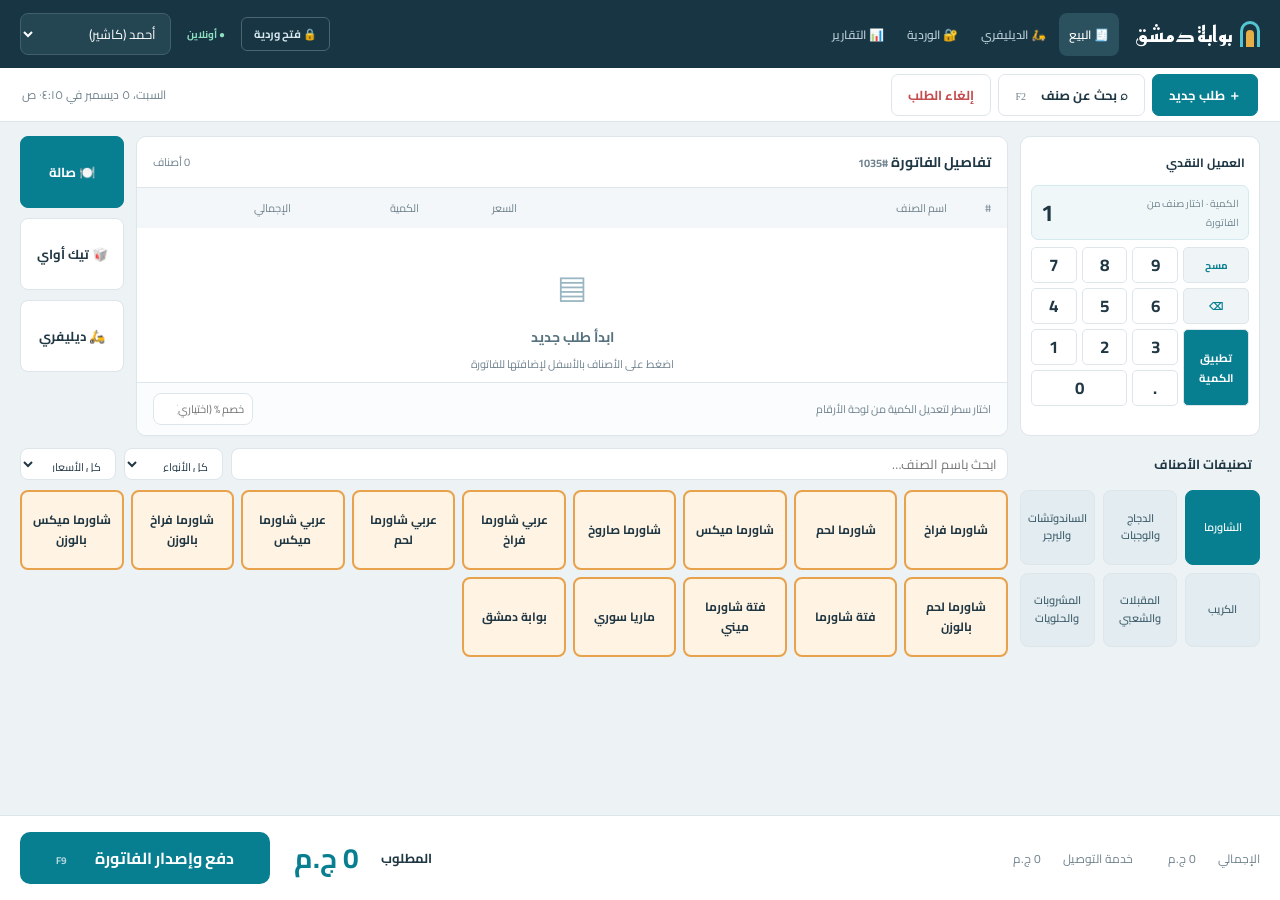
<file: index.html>
<!DOCTYPE html>
<html lang="ar" dir="rtl">
<head>
<meta charset="utf-8">
<meta name="viewport" content="width=device-width, initial-scale=1, viewport-fit=cover">
<title>بوابة دمشق - نظام الكاشير</title>
<link rel="preconnect" href="https://fonts.googleapis.com">
<link href="https://fonts.googleapis.com/css2?family=Cairo:wght@400;600;700&family=Reem+Kufi:wght@600&display=swap" rel="stylesheet">
<style>
:root{--bg:#ffffff;color-scheme:light;--card:#fff;--tx:#1d2330;--mu:#6b7385;--bd:#e3e6ec;--pr:#0f6b57;--pr2:#e6f3ef;--sf:#e0a100;--ok:#2f9e44;--bad:#e03131;--vf:#e60000;box-sizing:border-box;padding-top:env(safe-area-inset-top,0px);padding-bottom:env(safe-area-inset-bottom,0px)}
*{box-sizing:border-box}html{scroll-padding-top:env(safe-area-inset-top,0px)}
body{margin:0;font-family:Cairo,Tahoma,sans-serif;background:var(--bg);color:var(--tx);font-size:14px}
button,input,select,textarea{font-family:inherit;font-size:inherit;color:var(--tx)}
header{background:var(--card);border-bottom:1px solid var(--bd);display:flex;gap:10px;align-items:center;padding:8px 14px;flex-wrap:wrap;position:sticky;top:env(safe-area-inset-top,0px);z-index:5}
.logo{font-family:'Reem Kufi',Cairo,sans-serif;font-weight:600;color:var(--pr);font-size:21px;display:flex;align-items:center;gap:8px}.arch{width:20px;height:26px;border:3px solid var(--pr);border-bottom:0;border-radius:12px 12px 0 0;display:inline-block;position:relative}.arch:after{content:"";position:absolute;inset:6px 3px 0;background:var(--sf);border-radius:6px 6px 0 0}
nav{display:flex;gap:4px;flex:1;overflow-x:auto}
nav button{border:0;background:none;padding:8px 14px;border-radius:8px;cursor:pointer;font-weight:600;color:var(--mu);white-space:nowrap}
nav button.on{background:var(--pr2);color:var(--pr)}
select,input,textarea{background:var(--card);border:1px solid var(--bd);border-radius:8px;padding:7px 10px}
textarea{resize:none}
.view{display:none;padding:12px}.view.on{display:block}
#v-pos.on{display:grid;grid-template-columns:1fr 360px;gap:12px;height:calc(100dvh - 72px)}
.left{display:flex;flex-direction:column;min-height:0}
.filters{display:flex;gap:8px;flex-wrap:wrap;margin-bottom:8px}
.filters input{flex:1;min-width:160px}
.chips{display:flex;gap:6px;overflow-x:auto;padding-bottom:8px}
.chip{border:1px solid var(--bd);background:var(--card);padding:6px 14px;border-radius:20px;cursor:pointer;white-space:nowrap;font-weight:600}
.chip.on{background:var(--pr);color:#fff;border-color:var(--pr)}
.grid{display:grid;grid-template-columns:repeat(auto-fill,minmax(150px,1fr));gap:8px;overflow:auto;align-content:start;flex:1}
.prod{background:var(--card);border:1px solid var(--bd);border-radius:12px;padding:10px;cursor:pointer;text-align:center;position:relative}
.prod:hover{border-color:var(--pr)}.prod.off{opacity:.4;pointer-events:none}
.prod .em{font-size:30px;width:56px;height:56px;margin:0 auto;display:grid;place-items:center;background:var(--pr2);border-radius:28px 28px 8px 8px}.prod b{display:block;margin:4px 0;font-size:13px}.prod .pr{color:var(--pr);font-weight:700}
.tag{position:absolute;top:6px;left:6px;font-size:10px;padding:1px 6px;border-radius:8px;background:var(--pr2);color:var(--pr)}
.tag.s{background:var(--bd);color:var(--mu)}.av{font-size:11px;color:var(--mu)}
.szs{display:flex;gap:4px;margin-top:6px}.szs button{flex:1;padding:6px 2px;border:1px solid var(--pr);background:var(--pr2);color:var(--pr);border-radius:8px;cursor:pointer;font-weight:700;font-size:12px}.szs button:disabled{opacity:.35}
.cart{background:var(--card);border:1px solid var(--bd);border-radius:12px;display:flex;flex-direction:column;min-height:0;padding:10px}
.seg{display:flex;gap:4px;margin-bottom:8px}
.seg button{flex:1;padding:7px;border:1px solid var(--bd);background:none;border-radius:8px;cursor:pointer;font-weight:600}
.seg button.on{background:var(--pr);color:#fff;border-color:var(--pr)}
.dfields{display:none;gap:6px;flex-direction:column;margin-bottom:8px}.dfields.on{display:flex}
.items{flex:1;overflow:auto;border-top:1px solid var(--bd);border-bottom:1px solid var(--bd);margin:4px 0}
.row{display:flex;align-items:center;gap:6px;padding:7px 0;border-bottom:1px dashed var(--bd)}
.row .n{flex:1}.q{display:flex;align-items:center;gap:4px}
.q button{width:26px;height:26px;border-radius:6px;border:1px solid var(--bd);background:none;cursor:pointer}
.tot div{display:flex;justify-content:space-between;padding:2px 0}.tot .g{font-size:20px;font-weight:700;color:var(--pr)}
.btn{border:0;background:var(--pr);color:#fff;padding:12px;border-radius:10px;font-weight:700;cursor:pointer;width:100%;margin-top:6px}
.btn.g{background:none;color:var(--bad);border:1px solid var(--bd);padding:8px}
.btn.in{width:auto;padding:8px 16px;margin:0}
.empty{text-align:center;color:var(--mu);padding:30px 0}
.cards{display:grid;grid-template-columns:repeat(auto-fill,minmax(210px,1fr));gap:10px;margin-bottom:12px}
.k{background:var(--card);border:1px solid var(--bd);border-radius:12px;padding:12px}
.k small{color:var(--mu)}.k .v{font-size:22px;font-weight:700;margin-top:4px}
.box{background:var(--card);border:1px solid var(--bd);border-radius:12px;padding:12px;margin-bottom:12px;overflow-x:auto}
.box h3{margin:0 0 8px;font-size:15px}
table{width:100%;border-collapse:collapse;min-width:420px}th,td{text-align:right;padding:8px;border-bottom:1px solid var(--bd)}th{color:var(--mu);font-weight:600;font-size:12px}
.bad{color:var(--bad);font-weight:700}.ok{color:var(--ok);font-weight:700}
.bar{height:8px;background:var(--pr);border-radius:4px}
.sm{padding:5px 10px;border:1px solid var(--bd);background:none;border-radius:6px;cursor:pointer}
.sf{display:flex;gap:6px;flex-wrap:wrap;margin-bottom:8px}.sf input,.sf select{flex:1;min-width:110px}
.hint{color:var(--mu);font-size:12px;margin-bottom:6px}
.mod{position:fixed;inset:0;background:#0007;display:none;align-items:center;justify-content:center;z-index:20;padding:12px}.mod.on{display:flex}
.mb{background:var(--card);border-radius:14px;padding:16px;width:100%;max-width:400px;max-height:90vh;overflow:auto}
#em .mb{max-width:480px}
.pay{display:flex;gap:8px;margin:10px 0}.pay button{flex:1;padding:14px;border-radius:10px;border:2px solid var(--bd);background:none;cursor:pointer;font-weight:700}
.pay button.on{border-color:var(--pr);background:var(--pr2)}.pay .vf.on{border-color:var(--vf);background:#e600001a}
.mb input,.mb select{width:100%;margin:4px 0}.mb input[type=checkbox]{width:auto;margin:6px 0 6px 6px}
.vb{border:1px solid var(--bd);border-radius:10px;padding:8px;margin:8px 0}
.ir{display:flex;gap:4px;align-items:center;margin:4px 0}.ir select{flex:1;min-width:0;width:auto}.ir input{width:80px}
.rc{font-family:monospace;font-size:13px;white-space:pre-wrap;direction:rtl}
.two{display:grid;grid-template-columns:1fr 1fr;gap:12px}
.hint{white-space:pre-line}.mb label.hint{display:block;margin-top:6px}
.shb{border:1px solid var(--bd);background:var(--card);padding:6px 12px;border-radius:20px;font-weight:700;cursor:pointer}.shb.on{background:var(--pr2);border-color:var(--pr);color:var(--pr)}
.net{font-size:12px;font-weight:700;cursor:pointer;color:var(--ok)}.net.off{color:var(--bad)}
.st{display:flex;gap:8px;align-items:center;padding:8px 0;border-bottom:1px solid var(--bd)}.st i{font-style:normal;font-weight:700}
.mbar{display:none}:focus-visible{outline:3px solid var(--sf);outline-offset:2px}
@media (pointer:coarse){.q button{width:36px;height:36px}.sm{padding:9px 12px}nav button,.chip,.seg button{padding-top:10px;padding-bottom:10px}}
@media (max-width:860px){#v-pos.on{grid-template-columns:1fr;height:auto;padding-bottom:72px}.grid{max-height:none;overflow:visible}.two{grid-template-columns:1fr}.cart{order:2}header{gap:6px;padding:6px 10px}.mbar{display:flex;position:fixed;bottom:0;inset-inline:0;padding:12px 14px calc(12px + env(safe-area-inset-bottom,0px));background:var(--pr);color:#fff;justify-content:space-between;font-weight:700;z-index:6;cursor:pointer}.view{padding:10px 8px}.mb{padding:12px}.cards{grid-template-columns:1fr 1fr}.sf input,.sf select{min-width:45%}}
@media (prefers-reduced-motion:reduce){*{scroll-behavior:auto!important}}
</style>
<link rel="stylesheet" href="pos-modern.css">
</head>
<body>
<header>
  <span class="logo"><i class="arch"></i>بوابة دمشق</span>
  <nav id="nav">
    <button data-v="pos" class="on">🧾 البيع</button>
    <button data-v="items">🍽️ الأصناف</button>
    <button data-v="stock">📦 المخزن</button>
    <button data-v="del">🛵 الديليفري</button>
    <button data-v="shift">🔐 الوردية</button>
    <button data-v="rep">📊 التقارير</button>
    <button data-v="day">🗓️ إقفال اليوم</button>
  <button data-v="ctl">⚙️ لوحة التحكم</button></nav>
  <button class="shb" id="shb" onclick="shiftBtn()"></button><span class="net" id="net" onclick="toggleNet()" title="اضغط لمحاكاة قطع النت"></span><select id="user" title="تبديل المستخدم (للعرض فقط)"></select>
</header>

<section id="v-pos" class="view on">
  <div class="left">
    <div id="lowb" class="hint" style="color:var(--bad);font-weight:700;display:none"></div><div class="filters">
      <input id="q" placeholder="🔍 ابحث عن صنف...">
      <select id="ft"><option value="">كل الأنواع</option><option value="simple">أصناف عادية</option><option value="combo">أصناف مركبة</option></select>
      <select id="fp"><option value="">كل الأسعار</option><option value="0-30">أقل من 30</option><option value="30-100">30 – 100</option><option value="100-999">أكثر من 100</option></select>
    </div>
    <div class="chips" id="cats"></div>
    <div class="grid" id="grid"></div>
  </div>
  <div class="cart">
    <div class="seg" id="otype">
      <button data-t="dine" class="on">🍽️ صالة</button><button data-t="take">🥡 تيك أواي</button><button data-t="deliv">🛵 ديليفري</button>
    </div>
    <div class="dfields" id="dfields">
      <input id="dph" placeholder="رقم تليفون العميل">
      <input id="dad" placeholder="العنوان">
      <textarea id="dnt" rows="2" placeholder="ملاحظات على الطلب (مثال: من غير مخلل، الدور التالت...)"></textarea>
      <select id="ddr"></select>
    </div>
    <div class="items" id="items"></div>
    <input id="dsc" type="number" min="0" max="100" placeholder="خصم % (اختياري)" oninput="rCart()" style="margin-bottom:6px"><div class="tot">
      <div><span>الإجمالي</span><span id="t1">0</span></div>
      <div><span>خدمة التوصيل</span><span id="t2">0</span></div>
      <div class="g"><span>المطلوب</span><span id="t3">0</span></div>
    </div>
    <button class="btn" id="payb">💰 دفع</button>
    <button class="btn g" id="clr">إلغاء الطلب</button></div><div class="mbar" onclick="$('.cart').scrollIntoView({behavior:'smooth'})"><span id="mc">0 صنف</span><span id="mt">0</span>
  </div>
</section>

<section id="v-items" class="view">
  <div class="box">
    <div style="display:flex;justify-content:space-between;align-items:center;flex-wrap:wrap;gap:8px;margin-bottom:8px"><h3 style="margin:0">إدارة الأصناف</h3><button class="btn in" onclick="addCategory()">+ تصنيف جديد</button><button class="btn in" id="nib" onclick="openEd(0)">+ صنف جديد</button></div>
    <div class="hint">الصنف المركب بتحدد مكوناته وكمية كل مكوّن، ولما يتباع بتتخصم المكونات من المخزن تلقائيًا. الصنف العادي مرتبط بخامة واحدة. ولو للصنف حجمين ليكل حجم سعره ومكوناته.</div>
    <table id="itt"></table>
  </div>
</section>

<section id="v-stock" class="view">
  <div class="cards" id="stk"></div>
  <div class="box"><h3>إضافة خامة جديدة للمخزن</h3>
    <div class="sf">
      <input id="sn" placeholder="اسم الخامة (مثال: لحمة شاورما)">
      <select id="su"></select>
      <input id="sq" type="number" placeholder="الرصيد الافتتاحي">
      <input id="sm" type="number" placeholder="الحد الأدنى للتنبيه">
      <button class="btn in" onclick="addStock()">+ إضافة</button>
    </div>
    <div class="hint">الكمية والحد الأدنى بوحدة الخامة (كيلو / لتر / قطعة...). في المكونات الكيلو بيتحسب بالجرام واللتر بالمللي.</div>
  </div>
  <div class="box"><h3>أرصدة المخزن</h3><table id="stt"></table></div>
  <div class="box"><h3>آخر حركات المخزن (إضافة / سحب)</h3><table id="mvt"></table></div>
</section>

<section id="v-del" class="view">
  <div class="cards" id="drv"></div>
  <div class="box"><h3>طلبات الديليفري اليوم</h3><table id="dlt"></table></div>
</section>

<section id="v-rep" class="view">
  <div class="cards" id="kp"></div>
  <div class="two">
    <div class="box"><h3>الأكثر مبيعًا</h3><div id="top"></div></div>
    <div class="box"><h3 id="h2">حساب الكاشيرية</h3><table id="byc"></table></div>
  </div>
  <div class="box" id="brb"><h3>حسابات الفروع</h3><table id="byb"></table></div>
  <div class="box"><h3>آخر الفواتير</h3><table id="lst"></table></div>
</section>

<section id="v-shift" class="view"><div class="cards" id="shk"></div><div class="box"><h3>الوردية والدرج</h3><div id="shc"></div></div><div class="box"><h3 id="shh">الورديات</h3><table id="sht"></table></div></section>
<section id="v-day" class="view"><div class="box"><h3 id="dyh"></h3><div id="dyc"></div></div><div class="box"><h3>مطابقة فودافون كاش</h3><table id="vft"></table></div><div class="box"><h3>سجل المراجعة (لا يتمسح)</h3><table id="alt"></table></div></section>
<section id="v-ctl" class="view"></section>
<div class="mod" id="gm"><div class="mb" id="gb"></div></div>
<div class="mod" id="pm"><div class="mb">
  <h3 style="margin:0">الدفع — <span id="pt"></span></h3>
  <div class="pay"><button data-p="cash" class="on">💵 كاش</button><button data-p="vf" class="vf">📱 فودافون كاش</button></div>
  <div id="pcash"><input id="rcv" type="number" placeholder="المبلغ المستلم"><div>الباقي: <b id="chg">0</b></div></div>
  <div id="pvf" style="display:none"><input id="vfn" placeholder="رقم عملية التحويل"><input id="vfw" inputmode="numeric" maxlength="4" placeholder="آخر 4 أرقام من محفظة العميل"></div>
  <button class="btn" id="conf">تأكيد وطباعة الفاتورة</button>
  <button class="btn g" onclick="cls('pm')">رجوع</button>
</div></div>
<div class="mod" id="rm"><div class="mb"><div class="rc" id="rtx"></div><button class="btn" onclick="cls('rm')">طلب جديد</button></div></div>
<div class="mod" id="em"><div class="mb" id="edb"></div></div>

<script>
const $=s=>document.querySelector(s),$$=s=>[...document.querySelectorAll(s)];
const f=n=>(Math.round(n*100)/100).toLocaleString('en')+' ج.م';
const cls=id=>$('#'+id).classList.remove('on'),opn=id=>$('#'+id).classList.add('on');
const BR=['فرع العاشر','فرع الزقازيق','فرع بلبيس'];
const USERS=[
 {id:1,n:'أحمد (كاشير)',r:'c',b:0},{id:2,n:'منى (كاشير)',r:'c',b:1},{id:3,n:'كريم (كاشير)',r:'c',b:2},
 {id:4,n:'مدير فرع العاشر',r:'b',b:0},{id:5,n:'مدير فرع الزقازيق',r:'b',b:1},{id:6,n:'المدير العام',r:'a',b:-1}];
const DRV=['محمود','ياسر','علي','حسن'];
// وحدة المخزن : [الوحدة الصغيرة للمكونات, المعامل]
const U={'كيلو':['جرام',1000],'لتر':['مللي',1000],'قطعة':['قطعة',1],'رغيف':['رغيف',1],'علبة':['علبة',1]};
const S0=(n,u,q,m)=>({n,u,q:q*U[u][1],m:m*U[u][1]});
let ST={bread:S0('عيش صاج','رغيف',300,60),beef:S0('لحمة شاورما','كيلو',25,5),chick:S0('فراخ شاورما','كيلو',30,6),toum:S0('ثومية','كيلو',10,2),veg:S0('خضار (طماطم/خيار/مخلل)','كيلو',15,3),fries:S0('بطاطس','كيلو',20,5),cheese:S0('جبنة','كيلو',6,1.5),pepsi:S0('بيبسي','علبة',120,30),water:S0('مياه','علبة',100,30),lemon:S0('عصير ليمون نعناع','لتر',15,4),bak:S0('بقلاوة','قطعة',60,15)};
const R=s=>s.split(',').map(x=>{const[a,b]=x.split(':');return[a,+b]});
let P=[
 {id:1,n:'ساندوتش شاورما لحمة',c:'ساندوتشات',e:'🌯',s:0,v:[{z:'صغير',p:40,r:R('bread:1,beef:60,toum:20,veg:30')},{z:'كبير',p:65,r:R('bread:1,beef:110,toum:30,veg:50')}]},
 {id:2,n:'ساندوتش شاورما فراخ',c:'ساندوتشات',e:'🌯',s:0,v:[{z:'صغير',p:30,r:R('bread:1,chick:60,toum:20,veg:30')},{z:'كبير',p:50,r:R('bread:1,chick:110,toum:30,veg:50')}]},
 {id:3,n:'عربي شاورما فراخ',c:'وجبات',e:'🍽️',s:0,v:[{z:null,p:120,r:R('chick:200,fries:100,toum:40,veg:80,bread:1')}]},
 {id:4,n:'عربي شاورما لحمة',c:'وجبات',e:'🍽️',s:0,v:[{z:null,p:150,r:R('beef:200,fries:100,toum:40,veg:80,bread:1')}]},
 {id:5,n:'بطاطس مقلية',c:'إضافات',e:'🍟',s:1,v:[{z:null,p:30,r:R('fries:150')}]},
 {id:6,n:'ثومية إضافية',c:'إضافات',e:'🧄',s:1,v:[{z:null,p:5,r:R('toum:30')}]},
 {id:7,n:'جبنة إضافية',c:'إضافات',e:'🧀',s:1,v:[{z:null,p:10,r:R('cheese:30')}]},
 {id:8,n:'بيبسي',c:'مشروبات',e:'🥤',s:1,v:[{z:null,p:20,r:R('pepsi:1')}]},
 {id:9,n:'مياه',c:'مشروبات',e:'💧',s:1,v:[{z:null,p:8,r:R('water:1')}]},
 {id:10,n:'عصير ليمون نعناع',c:'مشروبات',e:'🍋',s:1,v:[{z:null,p:35,r:R('lemon:300')}]},
 {id:11,n:'بقلاوة',c:'حلويات',e:'🍯',s:1,v:[{z:null,p:25,r:R('bak:1')}]}];
let cart=[],otype='dine',cat='الكل',pay='cash',user=USERS[0],orders=[],oid=1000,MV=[],E=null;
let SH=[],sid=0,AL=[],LF=500,OFF=false,DOK=0,GCB,GF,DAYC={},CNT={},DS={},DD={},CFG={float:500,exp:500,disc:10,drv:50};

(function(){let s=7;const r=m=>(s=(s*9301+49297)%233280)/233280*m|0;
 for(let i=0;i<34;i++){const u=USERS[r(3)],its=[],k=1+r(3);let t=0;
  for(let j=0;j<k;j++){const p=P[r(P.length)],v=p.v[r(p.v.length)],q=1+r(2);its.push({n:p.n+(v.z?` (${v.z})`:''),q,p:v.p});t+=v.p*q}
  const ty=['dine','take','deliv'][r(3)],fee=ty=='deliv'?15:0;
  orders.push({id:++oid,t:new Date(Date.now()-r(600)*60000),br:u.b,cs:u.n,ty,pay:r(3)?'cash':'vf',tot:t+fee,fee,its,dr:ty=='deliv'?DRV[r(4)]:null,st:ty=='deliv'?(r(3)?'تم التسليم':'جاري التوصيل'):null})}
})();

const fq=(k,q)=>{q=q===undefined?ST[k].q:q;return +(q/U[ST[k].u][1]).toFixed(2)+' '+ST[k].u};
const avail=v=>Math.min(...v.r.map(([k,q])=>Math.floor(ST[k].q/q)));
const ing=v=>v.r.length?v.r.map(([k,q])=>`${ST[k].n} ${q} ${U[ST[k].u][0]}`).join(' + '):'لم تُحدد وصفة المخزون بعد';
const scope=()=>orders.filter(o=>user.r=='a'||(user.r=='b'&&o.br==user.b)||(user.r=='c'&&o.cs==user.n));
const PRODUCT_CATEGORIES=['الشاورما','الدجاج والوجبات','الساندوتشات والبرجر','الكريب','المقبلات والشعبي','المشروبات والحلويات'];
const cats=()=>['الكل',...PRODUCT_CATEGORIES];
const escapeMarkup=value=>String(value).replace(/[&<>"']/g,c=>({'&':'&amp;','<':'&lt;','>':'&gt;','"':'&quot;',"'":'&#39;'}[c]));
function addCategory(){
 if(user.r!=='a')return alert('إضافة التصنيفات للمدير العام فقط');
 dlg('تصنيف جديد',[{k:'name',l:'اسم التصنيف'}],'إضافة التصنيف',values=>{
  const name=values.name.trim().replace(/\s+/g,' ');
  if(!name)return alert('اكتب اسم التصنيف'),false;
  if(name==='الكل'||PRODUCT_CATEGORIES.includes(name))return alert('التصنيف موجود بالفعل'),false;
  PRODUCT_CATEGORIES.push(name);rAll();
 });
}
const nm=(p,i)=>p.n+(p.v[i].z?` (${p.v[i].z})`:'');

function init(){
 $('#user').innerHTML=USERS.map(u=>`<option value="${u.id}">${u.n}</option>`).join('');
 $('#user').onchange=e=>{user=USERS.find(u=>u.id==e.target.value);cart=[];applyRole();rAll()};
 $('#su').innerHTML=Object.keys(U).map(u=>`<option>${u}</option>`).join('');
 $('#cats').onclick=e=>{if(e.target.classList.contains('chip')){cat=e.target.textContent;rCats();rGrid()}};
 ['q','ft','fp'].forEach(i=>$('#'+i).oninput=()=>rGrid());
 $('#nav').onclick=e=>{const v=e.target.dataset.v;if(!v)return;go(v)};
 $('#otype').onclick=e=>{const t=e.target.dataset.t;if(!t)return;otype=t;$$('#otype button').forEach(b=>b.classList.toggle('on',b==e.target));$('#dfields').classList.toggle('on',t=='deliv');rCart()};
 $('#ddr').innerHTML=DRV.map(d=>`<option>${d}</option>`).join('');
 $('#clr').onclick=()=>{cart=[];rCart()};
 $('#payb').onclick=()=>{if(!cart.length)return alert('الطلب فاضي');if(!cur())return alert('افتح وردية الأول (الزر في أعلى الشاشة)');if(DAYC[brn()])return alert('اليوم المحاسبي مقفول لهذا الفرع');if(dsc()>CFG.disc&&!DOK)return appr('خصم '+dsc()+'% (الحد '+CFG.disc+'%)',()=>{DOK=1;$('#payb').onclick();DOK=0});if(otype=='deliv'&&(!$('#dph').value||!$('#dad').value))return alert('اكتب رقم التليفون والعنوان');$('#pt').textContent=f(total());$('#rcv').value='';$('#chg').textContent='0';opn('pm')};
 $('.pay').onclick=e=>{const p=e.target.dataset.p;if(!p)return;pay=p;$$('.pay button').forEach(b=>b.classList.toggle('on',b==e.target));$('#pcash').style.display=p=='cash'?'':'none';$('#pvf').style.display=p=='vf'?'':'none'};
 $('#rcv').oninput=()=>$('#chg').textContent=f(Math.max(0,$('#rcv').value-total()));
 $('#conf').onclick=confirmOrder;
 applyRole();rAll();
}
function go(v){$$('#nav button').forEach(b=>b.classList.toggle('on',b.dataset.v==v));$$('.view').forEach(x=>x.classList.remove('on'));$('#v-'+v).classList.add('on');rAll()}
function applyRole(){$$('#nav button').forEach(b=>{if(['items','stock','day'].includes(b.dataset.v))b.style.display=user.r=='c'?'none':''});
 if(user.r=='c'&&['v-items','v-stock','v-day'].some(i=>$('#'+i).classList.contains('on')))go('pos');
 $('#brb').style.display=user.r=='a'?'':'none';$('#nib').style.display=user.r=='a'?'':'none';$('#h2').textContent=user.r=='c'?'ملخص وردية الكاشير':'حساب الكاشيرية'}
const fee=()=>otype=='deliv'?15:0,sub=()=>cart.reduce((a,c)=>a+c.p.v[c.i].p*c.q,0),dsc=()=>Math.min(100,Math.max(0,+$('#dsc').value||0)),total=()=>sub()*(1-dsc()/100)+(cart.length?fee():0);
function rAll(){rCats();rGrid();rCart();rItems();rStock();rDel();rRep();rShift();rDay();rNet();rCtl()}
function rCats(){if(!cats().includes(cat))cat='الكل';$('#cats').innerHTML=cats().map(c=>`<button class="chip ${c==cat?'on':''}">${c}</button>`).join('')}
function rGrid(){
 const q=$('#q').value.trim(),t=$('#ft').value,[lo,hi]=($('#fp').value||'0-9999').split('-').map(Number);
 const L=P.filter(p=>{const pr=Math.min(...p.v.map(v=>v.p));return(cat=='الكل'||p.c==cat)&&p.n.includes(q)&&(!t||(t=='simple')==!!p.s)&&pr>=lo&&pr<=hi});
 $('#grid').innerHTML=L.map(p=>{const sz=p.v.length>1,a=Math.max(...p.v.map(avail));
  return `<div class="prod ${a<=0?'off':''}" ${sz?'':`onclick="add(${p.id},0)"`}><span class="tag ${p.s?'s':''}">${p.s?'عادي':'مركب'}</span><div class="em">${p.e}</div><b>${p.n}</b>`+(sz?`<div class="szs">${p.v.map((v,i)=>`<button ${avail(v)<=0?'disabled':''} onclick="add(${p.id},${i})">${v.z} ${v.p}</button>`).join('')}</div>`:`<div class="pr">${f(p.v[0].p)}</div><div class="av">${a<=0?'نفد':'متاح '+a}</div>`)+'</div>'}).join('')||'<div class="empty">لا توجد نتائج</div>'}
const use=(list)=>{const u={};list.forEach(c=>c.p.v[c.i].r.forEach(([k,q])=>u[k]=(u[k]||0)+q*c.q));return u};
function can(p,i,n){const u=use(cart);p.v[i].r.forEach(([k,q])=>u[k]=(u[k]||0)+q*n);return Object.keys(u).every(k=>ST[k].q>=u[k])}
function add(id,i){const p=P.find(x=>x.id==id);if(!can(p,i,1))return alert('الكمية المتاحة في المخزن لا تكفي');
 const c=cart.find(x=>x.p.id==id&&x.i==i);c?c.q++:cart.push({p,i,q:1});rCart()}
function chg(n,d){const c=cart[n];if(d>0&&!can(c.p,c.i,1))return alert('الكمية غير متاحة');c.q+=d;if(c.q<=0)cart.splice(n,1);rCart()}
function rCart(){
 $('#items').innerHTML=cart.map((c,n)=>`<div class="row"><span>${c.p.e}</span><span class="n">${nm(c.p,c.i)}<br><small style="color:var(--mu)">${f(c.p.v[c.i].p)}</small></span><span class="q"><button onclick="chg(${n},-1)">−</button><b>${c.q}</b><button onclick="chg(${n},1)">+</button></span><b>${f(c.p.v[c.i].p*c.q)}</b></div>`).join('')||'<div class="empty">اختار الأصناف من القائمة</div>';
 $('#t1').textContent=f(sub());$('#t2').textContent=f(cart.length?fee():0);$('#t3').textContent=f(total());$('#mc').textContent=cart.reduce((a,c)=>a+c.q,0)+' صنف — عرض الطلب';$('#mt').textContent=f(total())}
function confirmOrder(){
 if(pay=='cash'&&$('#rcv').value&&+$('#rcv').value<total())return alert('المبلغ المستلم أقل من المطلوب');
 if(pay=='vf'&&!$('#vfn').value)return alert('اكتب رقم العملية');if(pay=='vf'&&(!/^\d{4}$/.test($('#vfw').value)||orders.some(x=>x.ref==$('#vfn').value)))return alert('اكتب آخر 4 أرقام من محفظة العميل، ورقم العملية مينفعش يتكرر');
 const o={id:++oid,t:new Date(),br:user.b<0?0:user.b,cs:user.n,sh:cur().id,disc:dsc(),ref:pay=='vf'?$('#vfn').value:null,q:OFF,ty:otype,pay,tot:total(),fee:otype=='deliv'?15:0,its:cart.map(c=>({n:nm(c.p,c.i),q:c.q,p:c.p.v[c.i].p})),dr:otype=='deliv'?$('#ddr').value:null,st:otype=='deliv'?'جاري التوصيل':null,cn:otype==='dine'?'':(document.getElementById('customer-name')?.value||''),ph:otype==='dine'?'':$('#dph').value,ad:otype==='deliv'?$('#dad').value:'',nt:otype==='dine'?'':$('#dnt').value};
 const u=use(cart);for(const k in u){ST[k].q-=u[k];lg(brn(),k,'بيع',-u[k])}orders.unshift(o);
 const ty={dine:'صالة',take:'تيك أواي',deliv:'ديليفري'}[o.ty];
 $('#rtx').textContent=`   مطعم بوابة دمشق — ${BR[o.br]}\n   فاتورة رقم ${o.id}\n${o.t.toLocaleString('ar-EG')}\nالكاشير: ${o.cs} | ${ty}\n----------------------------\n`+o.its.map(i=>`${i.n} × ${i.q}  =  ${i.p*i.q}`).join('\n')+`\n----------------------------\n`+(o.fee?`توصيل: ${o.fee}\n`:'')+`الإجمالي: ${o.tot} ج.م\nالدفع: ${o.pay=='cash'?'كاش':'فودافون كاش'}`+(o.dr?`\nالسائق: ${o.dr}\n${o.ph} - ${o.ad}`+(o.nt?`\nملاحظات: ${o.nt}`:''):'')+`\n\n   شكرًا لزيارتكم ❤`;
 cart=[];['dph','dad','dnt','vfn','vfw','dsc'].forEach(i=>$('#'+i).value='');cls('pm');opn('rm');rAll()}

/* ===== إدارة الأصناف ===== */
function rItems(){
 $('#itt').innerHTML='<tr><th>الصنف</th><th>النوع</th><th>التصنيف</th><th>الأحجام / الأسعار / المكونات</th><th></th></tr>'+P.map(p=>`<tr><td>${p.e} <b>${p.n}</b></td><td>${p.s?'عادي':'مركب'}</td><td>${escapeMarkup(p.c)}</td><td>${p.v.map(v=>`<div style="margin-bottom:4px"><b>${v.z?v.z+' — ':''}${f(v.p)}</b><br><small style="color:var(--mu)">${ing(v)}</small></div>`).join('')}</td><td style="white-space:nowrap">${user.r=='a'?`<button class="sm" onclick="openEd(${p.id})">تعديل</button> <button class="sm" onclick="delP(${p.id})">حذف</button>`:'<small style="color:var(--mu)">للمدير العام</small>'}</td></tr>`).join('')}
function delP(id){if(user.r!='a'||!confirm('حذف الصنف؟'))return;log('حذف صنف '+id);P=P.filter(p=>p.id!=id);cart=[];rAll()}
function openEd(id){if(user.r!='a')return alert('تعديل الأصناف والأسعار للمدير العام فقط');const p=P.find(x=>x.id==id);
 E=p?JSON.parse(JSON.stringify(p)):{id:0,n:'',c:PRODUCT_CATEGORIES[0],e:'🌯',s:0,v:[{z:null,p:'',r:[[Object.keys(ST)[0],1]]}]};rEd();opn('em')}
function rEd(){
 $('#edb').innerHTML=`<h3 style="margin:0 0 8px">${E.id?'تعديل صنف':'صنف جديد'}</h3>
 <input placeholder="اسم الصنف" aria-label="اسم الصنف" value="${escapeMarkup(E.n)}" oninput="E.n=this.value">
 <div style="display:flex;gap:6px"><input placeholder="إيموجي" value="${E.e}" oninput="E.e=this.value" style="max-width:80px"><select id="product-category" aria-label="التصنيف" onchange="E.c=this.value" style="flex:1;min-width:0">${PRODUCT_CATEGORIES.map(c=>`<option value="${escapeMarkup(c)}" ${c===E.c?'selected':''}>${escapeMarkup(c)}</option>`).join('')}</select></div>
 <select onchange="E.s=+this.value;if(E.s)E.v.forEach(v=>v.r=v.r.slice(0,1));rEd()"><option value="0" ${E.s?'':'selected'}>صنف مركب (له مكونات)</option><option value="1" ${E.s?'selected':''}>صنف عادي (مرتبط بخامة واحدة)</option></select>
 <label><input type="checkbox" ${E.v.length>1?'checked':''} onchange="tgSz(this.checked)">الصنف له حجمين (صغير / كبير) بمكونات مختلفة</label>
 ${E.v.map((v,i)=>`<div class="vb"><b>${v.z||'السعر والمكونات'}</b><input type="number" placeholder="السعر" value="${v.p}" oninput="E.v[${i}].p=+this.value">`+v.r.map((x,j)=>`<div class="ir"><select onchange="E.v[${i}].r[${j}][0]=this.value;rEd()">${Object.keys(ST).map(k=>`<option value="${k}" ${k==x[0]?'selected':''}>${ST[k].n}</option>`).join('')}</select><input type="number" value="${x[1]}" oninput="E.v[${i}].r[${j}][1]=+this.value"><span>${U[ST[x[0]].u][0]}</span>${E.s?'':`<button class="sm" onclick="E.v[${i}].r.splice(${j},1);rEd()">✕</button>`}</div>`).join('')+(E.s?'':`<button class="sm" onclick="E.v[${i}].r.push([Object.keys(ST)[0],1]);rEd()">+ إضافة مكوّن</button>`)+'</div>').join('')}
 <button class="btn" onclick="saveP()">حفظ الصنف</button><button class="btn g" onclick="cls('em')">إلغاء</button>`}
function tgSz(on){const b=E.v[0];E.v=on?[{z:'صغير',p:b.p,r:JSON.parse(JSON.stringify(b.r))},{z:'كبير',p:b.p,r:JSON.parse(JSON.stringify(b.r))}]:[{z:null,p:b.p,r:b.r}];rEd()}
function saveP(){
 if(!E.n.trim()||!PRODUCT_CATEGORIES.includes(E.c))return alert('اكتب اسم الصنف واختار التصنيف');
 if(E.v.some(v=>!(v.p>0)||!v.r.length||v.r.some(x=>!(x[1]>0))))return alert('راجع السعر والمكونات وكمياتها');
 if(E.id)P=P.map(p=>p.id==E.id?E:p);else{E.id=Math.max(0,...P.map(p=>p.id))+1;P.push(E)}
 cart=[];cls('em');rAll()}

/* ===== المخزن ===== */
function addStock(){const n=$('#sn').value.trim(),u=$('#su').value;if(!n)return alert('اكتب اسم الخامة');
 const k='k'+Date.now();ST[k]=S0(n,u,+$('#sq').value||0,+$('#sm').value||0);
 if(ST[k].q)MV.unshift({t:new Date(),k,d:1,q:ST[k].q,by:user.n});['sn','sq','sm'].forEach(i=>$('#'+i).value='');rAll()}
function mv(k,d){const n=+prompt(`${d>0?'كمية الإضافة':'كمية السحب'} من ${ST[k].n} (بـ ${ST[k].u}):`,'1');if(!(n>0))return;
 const q=n*U[ST[k].u][1];if(d<0&&q>ST[k].q)return alert('الرصيد لا يكفي');
 ST[k].q+=d*q;MV.unshift({t:new Date(),k,d,q,by:user.n});rAll()}
function rStock(){
 const ks=Object.keys(ST),low=ks.filter(k=>ST[k].q<=ST[k].m);
 $('#stk').innerHTML=`<div class="k"><small>عدد الخامات</small><div class="v">${ks.length}</div></div><div class="k"><small>خامات تحت الحد الأدنى</small><div class="v ${low.length?'bad':'ok'}">${low.length}</div></div><div class="k"><small>حركات يدوية</small><div class="v">${MV.length}</div></div>`;
 $('#stt').innerHTML='<tr><th>الخامة</th><th>الرصيد</th><th>الحد الأدنى</th><th>الحالة</th><th></th></tr>'+ks.map(k=>`<tr><td>${ST[k].n}</td><td><b>${fq(k)}</b></td><td>${fq(k,ST[k].m)}</td><td class="${ST[k].q<=ST[k].m?'bad':'ok'}">${ST[k].q<=ST[k].m?'⚠ يحتاج توريد':'متوفر'}</td><td style="white-space:nowrap"><button class="sm" onclick="mv('${k}',1)">+ إضافة</button> <button class="sm" onclick="mv('${k}',-1)">− سحب</button></td></tr>`).join('');
 $('#mvt').innerHTML='<tr><th>الوقت</th><th>الخامة</th><th>الحركة</th><th>الكمية</th><th>بواسطة</th></tr>'+(MV.slice(0,8).map(m=>`<tr><td>${m.t.toLocaleTimeString('ar-EG',{hour:'2-digit',minute:'2-digit'})}</td><td>${ST[m.k].n}</td><td class="${m.d>0?'ok':'bad'}">${m.d>0?'إضافة':'سحب'}</td><td>${fq(m.k,m.q)}</td><td>${m.by}</td></tr>`).join('')||'<tr><td colspan=5 class="empty">لا توجد حركات بعد</td></tr>')}

/* ===== الديليفري ===== */
function rDel(){
 const L=scope().filter(o=>o.ty=='deliv'&&!o.void);
 $('#drv').innerHTML=DRV.map(d=>{const m=L.filter(o=>o.dr==d),cash=m.filter(o=>o.pay=='cash'&&!o.stl).reduce((a,o)=>a+o.tot,0);
  return `<div class="k"><b>🛵 ${d}</b><div style="margin-top:6px">استلم اليوم: <b>${m.length}</b> طلب</div><div>تم تسليم: <b class="ok">${m.filter(o=>o.st=='تم التسليم').length}</b> | معلق: <b class="bad">${m.filter(o=>o.st!='تم التسليم').length}</b></div><div>كاش مطلوب توريده: <b>${f(cash)}</b></div><div>نسبته من التوصيل: ${shr(d)}%${user.r=='a'?` <button class="sm" onclick="setShr('${d}')">✎</button>`:''}</div>${DD[d]?`<div class="bad">رصيد فروق: ${f(DD[d])}</div>`:''}<button class="btn in" style="margin-top:8px" onclick="settle('${d}')">تسوية السائق</button></div>`}).join('');
 $('#dlt').innerHTML='<tr><th>#</th><th>الوقت</th><th>السائق</th><th>بيانات العميل / ملاحظات</th><th>الإجمالي</th><th>الدفع</th><th>الحالة</th></tr>'+(L.map(o=>`<tr><td>${o.id}</td><td>${o.t.toLocaleTimeString('ar-EG',{hour:'2-digit',minute:'2-digit'})}</td><td>${o.dr}</td><td>${o.ph?`${o.ph}<br><small>${o.ad||''}</small>`:'—'}${o.nt?`<br><small style="color:var(--pr)">📝 ${o.nt}</small>`:''}</td><td>${f(o.tot)}</td><td>${o.pay=='cash'?'كاش':'فودافون'}</td><td>${o.st=='تم التسليم'?'<span class="ok">تم التسليم</span>':`<button class="sm" onclick="dlv(${o.id})">تأكيد التسليم</button>`}</td></tr>`).join('')||'<tr><td colspan=7 class="empty">لا يوجد</td></tr>')}
function dlv(id){orders.find(o=>o.id==id).st='تم التسليم';rDel()}

/* ===== التقارير ===== */
function rRep(){
 if(user.r=='c'&&cur()){['top','byc','byb','lst'].forEach(i=>$('#'+i).innerHTML='');$('#kp').innerHTML='<div class="k"><b>🔒 إجمالي المبيعات بيظهر بعد قفل الوردية</b><br><small>ده بيخلّي عدّ الدرج صادق</small></div>';return}
 const L=scope().filter(o=>!o.void),S=L.reduce((a,o)=>a+o.tot,0),C=L.filter(o=>o.pay=='cash').reduce((a,o)=>a+o.tot,0);
 const sc={c:'ورديتك الحالية',b:BR[user.b],a:'كل الفروع'}[user.r];
 $('#kp').innerHTML=[['النطاق',sc],['إجمالي المبيعات',f(S)],['عدد الفواتير',L.length],['متوسط الفاتورة',f(L.length?S/L.length:0)],['كاش في الدرج',f(C)],['فودافون كاش',f(S-C)]].map(a=>`<div class="k"><small>${a[0]}</small><div class="v">${a[1]}</div></div>`).join('');
 const T={};L.forEach(o=>o.its.forEach(i=>T[i.n]=(T[i.n]||0)+i.q));const tp=Object.entries(T).sort((a,b)=>b[1]-a[1]).slice(0,6),mx=tp[0]?tp[0][1]:1;
 $('#top').innerHTML=tp.map(([n,q])=>`<div style="margin-bottom:8px">${n} — <b>${q}</b><div class="bar" style="width:${q/mx*100}%"></div></div>`).join('')||'<div class="empty">لا بيانات</div>';
 const grp=(key,names)=>{const G={};L.forEach(o=>{const k=key(o);G[k]=G[k]||{n:0,c:0,v:0};G[k].n++;o.pay=='cash'?G[k].c+=o.tot:G[k].v+=o.tot});return '<tr><th>الاسم</th><th>فواتير</th><th>كاش</th><th>فودافون</th><th>الإجمالي</th></tr>'+Object.entries(G).map(([k,g])=>`<tr><td>${names?names[k]:k}</td><td>${g.n}</td><td>${f(g.c)}</td><td>${f(g.v)}</td><td><b>${f(g.c+g.v)}</b></td></tr>`).join('')};
 $('#byc').innerHTML=grp(o=>o.cs);$('#byb').innerHTML=grp(o=>o.br,BR);
 $('#lst').innerHTML='<tr><th>#</th><th>الفرع</th><th>الكاشير</th><th>النوع</th><th>الدفع</th><th>الإجمالي</th><th></th></tr>'+scope().slice(0,8).map(o=>`<tr><td>${o.id}</td><td>${BR[o.br]}</td><td>${o.cs}</td><td>${{dine:'صالة',take:'تيك أواي',deliv:'ديليفري'}[o.ty]}</td><td>${o.pay=='cash'?'كاش':'فودافون'}</td><td>${o.void?'<s>'+f(o.tot)+'</s> ملغية':f(o.tot)}</td><td>${o.void?'':`<button class="sm" onclick="voidO(${o.id})">إلغاء</button>`}</td></tr>`).join('')}
orders.forEach(o=>{o.stl=1;o.vv=1;o.sh=0;if(o.ty=='deliv')o.st='تم التسليم'});
const PIN=['1234','9999'],sum=a=>a.reduce((x,y)=>x+y,0),tm=d=>d.toLocaleTimeString('ar-EG',{hour:'2-digit',minute:'2-digit'});
const cur=()=>SH.find(s=>s.uid==user.id&&s.st=='open'),brn=()=>user.b<0?0:user.b,shr=d=>DS[d]??CFG.drv,pend=()=>orders.filter(o=>o.q).length;
const log=t=>AL.unshift({t:new Date(),u:user.n,x:t});
const expd=s=>s.float+sum(orders.filter(o=>o.sh==s.id&&o.pay=='cash'&&o.ty!='deliv'&&!o.void).map(o=>o.tot))+sum(s.sl.map(x=>x.got))-sum(s.ex.map(x=>x.a))-sum(s.dr.map(x=>x.a));
function dlg(t,F,ok,cb,note){GCB=cb;GF=F;$('#gb').innerHTML=`<h3 style="margin:0 0 6px">${t}</h3>${note?`<div class="hint">${note}</div>`:''}`+F.map(x=>`<label class="hint">${x.l}</label>`+(x.o?`<select id="g_${x.k}">${x.o.map(o=>`<option>${o}</option>`).join('')}</select>`:`<input id="g_${x.k}" type="${x.t||'text'}" value="${x.d??''}">`)).join('')+`<button class="btn" onclick="gok()">${ok}</button><button class="btn g" onclick="cls('gm')">إلغاء</button>`;opn('gm');setTimeout(()=>{const i=$('#gb input');i&&i.focus()},50)}
function gok(){const v={};GF.forEach(x=>v[x.k]=$('#g_'+x.k).value);if(GCB(v)!==false)cls('gm')}
function appr(t,cb){if(user.r!='c')return cb();dlg('موافقة المدير: '+t,[{k:'p',l:'الرقم السري للمدير (للديمو: 1234)',t:'password'}],'موافقة',v=>{if(!PIN.includes(v.p)){alert('رقم سري غير صحيح');return false}log('موافقة مدير: '+t);setTimeout(cb,0)})}
function shiftBtn(){const s=cur();s?closeShift(s):openShift()}
function openShift(){if(DAYC[brn()])return alert('اليوم مقفول لهذا الفرع');dlg('فتح وردية',[{k:'c',l:'عدّ الدرج واكتب المبلغ الفعلي',t:'number'}],'فتح الوردية',v=>{const c=+v.c;if(isNaN(c)||v.c==='')return false;const d=c-LF;SH.push({id:++sid,uid:user.id,u:user.n,br:brn(),open:new Date(),float:c,diffO:d,ex:[],dr:[],sl:[],st:'open'});log('فتح وردية، فرق الافتتاح '+d);rAll();if(d)setTimeout(()=>alert(`فرق افتتاح ${f(d)} عن المتوقع. اتسجّل وهيتبلّغ بيه المدير.`),0)},`المتوقع في الدرج حسب الوردية السابقة: ${f(LF)}`)}
function closeShift(s){const p=orders.filter(o=>o.br==s.br&&o.ty=='deliv'&&o.pay=='cash'&&!o.stl&&!o.void).length;p?appr(`نقل ${p} طلب ديليفري غير مسوّى للوردية اللي بعدها`,()=>askClose(s,p)):askClose(s,0)}
function askClose(s,p){dlg('قفل الوردية',[{k:'c',l:'عدّ الدرج واكتب المبلغ الفعلي',t:'number'}],'قفل الوردية',v=>{const c=+v.c;if(isNaN(c)||v.c==='')return false;s.cnt=c;s.xp=expd(s);s.diff=c-s.xp;s.hand=Math.max(0,c-CFG.float);s.moved=p;s.st='wait';LF=Math.min(CFG.float,c);log(`قفل وردية ${s.u}، فرق ${s.diff}`);rAll();setTimeout(()=>alert(`المتوقع ${f(s.xp)} | الفعلي ${f(c)}
${s.diff<0?'عجز':s.diff>0?'زيادة':'مطابق'} ${f(Math.abs(s.diff))}${p?`
طلبات ديليفري منقولة: ${p}`:''}
سلّم ${f(s.hand)} لمدير الفرع وسيب العهدة في الدرج.`),0)},'المتوقع في الدرج مخفي لحد ما تدخل الرقم (قفل أعمى)')}
function expense(k){const s=cur();if(!s)return alert('افتح وردية الأول');dlg(k?'سحب فائض من الدرج':'مصروف من الدرج',[{k:'a',l:'المبلغ',t:'number'},{k:'r',l:'السبب (إجباري)'}],'تسجيل',v=>{const a=+v.a;if(!(a>0)||!v.r.trim()){alert('اكتب المبلغ والسبب');return false}const go=()=>{(k?s.dr:s.ex).push({a,r:v.r});log((k?'سحب فائض ':'مصروف ')+a+' — '+v.r);rAll()};setTimeout(()=>(k||a>CFG.exp)?appr((k?'سحب فائض ':'مصروف فوق الحد ')+a,go):go(),0)},`مصروف أكبر من ${f(CFG.exp)} يحتاج رقم سري المدير`)}
function handover(id){const s=SH.find(x=>x.id==id);dlg('استلام كاش من '+s.u,[{k:'g',l:'المبلغ اللي عدّيته',t:'number'},{k:'p',l:'رقمك السري',t:'password'}],'تأكيد الاستلام',v=>{if(!PIN.includes(v.p)){alert('رقم سري غير صحيح');return false}const g=+v.g;if(isNaN(g)||v.g==='')return false;s.dh=g-s.hand;s.st='closed';log(`استلام كاش ${f(g)} من ${s.u}، فرق التسليم ${s.dh}`);rAll()},`المفروض يسلّم ${f(s.hand)} (بعد العهدة)`)}
function rShift(){const s=cur(),L=SH.filter(x=>user.r=='a'||(user.r=='b'&&x.br==user.b)||x.uid==user.id);
 $('#shk').innerHTML=s?`<div class="k"><small>العهدة وقت الفتح</small><div class="v">${f(s.float)}</div></div><div class="k"><small>فواتير الوردية</small><div class="v">${orders.filter(o=>o.sh==s.id&&!o.void).length}</div></div><div class="k"><small>مصروفات وسحوبات</small><div class="v">${f(sum(s.ex.map(x=>x.a))+sum(s.dr.map(x=>x.a)))}</div></div>`:'';
 $('#shc').innerHTML=s?`<div class="st"><i>🟢 وردية ${s.u} مفتوحة من ${tm(s.open)}</i></div><div style="display:flex;gap:8px;flex-wrap:wrap;margin-top:10px"><button class="btn in" onclick="expense(0)">+ مصروف من الدرج</button><button class="btn in" onclick="expense(1)">سحب فائض (بحضور المدير)</button><button class="btn in" style="background:var(--bad)" onclick="shiftBtn()">قفل الوردية</button></div>`:`<div class="empty">مفيش وردية مفتوحة. افتح وردية عشان تبدأ البيع.<br><br><button class="btn in" onclick="shiftBtn()">فتح وردية</button></div>`;
 $('#shh').textContent=user.r=='c'?'ورديتي':'ورديات الفرع';
 $('#sht').innerHTML='<tr><th>الكاشير</th><th>فتح</th><th>فرق الافتتاح</th><th>عجز / زيادة القفل</th><th>فرق التسليم</th><th>الحالة</th></tr>'+(L.map(x=>`<tr><td>${x.u}</td><td>${tm(x.open)}</td><td>${f(x.diffO)}</td><td>${x.st=='open'?'—':`<b class="${x.diff<0?'bad':x.diff>0?'ok':''}">${f(x.diff)}</b>`}</td><td>${x.dh===undefined?'—':f(x.dh)}</td><td>${x.st=='open'?'مفتوحة':x.st=='closed'?'مقفولة':user.r=='c'?'في انتظار تسليم الكاش':`<button class="sm" onclick="handover(${x.id})">استلام ${f(x.hand)}</button>`}</td></tr>`).join('')||'<tr><td colspan=6 class="empty">لا توجد ورديات</td></tr>')}
function settle(d){const s=cur();if(!s)return alert('افتح وردية الأول عشان تستلم الكاش');const L=orders.filter(o=>o.br==s.br&&o.dr==d&&o.pay=='cash'&&!o.stl&&!o.void&&o.st=='تم التسليم');if(!L.length)return alert('مفيش طلبات مسلّمة محتاجة تسوية. أكّد تسليم الطلبات الأول.');const cash=sum(L.map(o=>o.tot)),sh=sum(L.map(o=>o.fee))*shr(d)/100,due=cash-sh,mv=L.filter(o=>o.sh!=s.id).length;dlg('تسوية '+d,[{k:'g',l:'المبلغ اللي سلّمه السائق فعلًا',t:'number'}],'تأكيد التسوية',v=>{const g=+v.g;if(isNaN(g)||v.g==='')return false;const df=g-due;L.forEach(o=>o.stl=1);s.sl.push({d,got:g,due,df,sh});DD[d]=(DD[d]||0)+df;log(`تسوية ${d}: فرق ${df}`);rAll();if(df)setTimeout(()=>alert(`فرق ${f(df)} اتسجّل على السائق ${d}`),0)},`${L.length} طلب كاش = ${f(cash)}${mv?` (منهم ${mv} منقول من وردية سابقة)`:''}
نسبة السائق ${shr(d)}% من التوصيل = ${f(sh)}
المطلوب منه توريده: ${f(due)}`)}
function setShr(d){dlg('نسبة '+d+' من التوصيل',[{k:'p',l:'النسبة %',t:'number'}],'حفظ',v=>{if(!(+v.p>=0&&+v.p<=100))return false;DS[d]=+v.p;log(`نسبة ${d} = ${v.p}%`);rAll()})}
function voidO(id){const o=orders.find(x=>x.id==id);dlg('إلغاء فاتورة '+id,[{k:'r',l:'سبب الإلغاء (إجباري)'}],'إلغاء الفاتورة',v=>{if(!v.r.trim())return false;setTimeout(()=>appr('إلغاء فاتورة '+id,()=>{o.void=1;log('إلغاء فاتورة '+id+' — '+v.r);rAll()}),0)},'الفاتورة مش بتتمسح، بتفضل ظاهرة كملغية')}
function setCfg(){dlg('إعدادات النظام',[{k:'a',l:'العهدة القياسية',t:'number'},{k:'b',l:'حد المصروف بدون موافقة',t:'number'},{k:'c',l:'أقصى خصم للكاشير %',t:'number'},{k:'d',l:'نسبة السائق الافتراضية %',t:'number'}],'حفظ',v=>{CFG={float:+v.a||CFG.float,exp:+v.b||CFG.exp,disc:v.c===''?CFG.disc:+v.c,drv:+v.d||CFG.drv};log('تعديل الإعدادات');rAll()},`الحالي: عهدة ${CFG.float} | مصروف ${CFG.exp} | خصم ${CFG.disc}% | سائق ${CFG.drv}%`)}
function vfv(id,ok){const o=orders.find(x=>x.id==id);o.vv=ok?1:'x';log('مطابقة فودافون فاتورة '+id+(ok?' ✔':' غير مطابقة'));rAll()}
function countStock(){dlg('عدّ المخزن',[{k:'b',l:'لحمة شاورما الفعلية (كيلو)',t:'number'},{k:'c',l:'فراخ شاورما الفعلية (كيلو)',t:'number'}],'حفظ العدّ',v=>{if(v.b===''||v.c==='')return false;CNT[brn()]={b:+v.b-ST.beef.q/1000,c:+v.c-ST.chick.q/1000};log('عدّ المخزن');rAll()},`الرصيد بالنظام: لحمة ${fq('beef')} | فراخ ${fq('chick')}`)}
function dayClose(){const b=brn(),O=orders.filter(o=>o.br==b&&!o.void),df=sum(SH.filter(s=>s.br==b).map(s=>s.diff||0));DAYC[b]={t:new Date()};log('إقفال يوم '+BR[b]);rAll();alert(`تقرير إقفال ${BR[b]}
المبيعات ${f(sum(O.map(o=>o.tot)))}
كاش ${f(sum(O.filter(o=>o.pay=='cash').map(o=>o.tot)))}
فودافون ${f(sum(O.filter(o=>o.pay=='vf').map(o=>o.tot)))}
عجز / زيادة الورديات ${f(df)}
اتبعت للمدير العام.`)}
function reopen(){delete DAYC[brn()];log('إعادة فتح يوم '+BR[brn()]);rAll()}
function rDay(){const b=brn(),A=SH.filter(s=>s.br==b),vf=orders.filter(o=>o.br==b&&o.pay=='vf'&&!o.void),c=CNT[b],cl=DAYC[b];
 const ck=[[!A.some(s=>s.st!='closed'),'كل الورديات اتقفلت واتسلّم كاشها للمدير'],[!orders.some(o=>o.br==b&&o.ty=='deliv'&&o.pay=='cash'&&!o.stl&&!o.void),'تسويات السواقين خلصت'],[vf.every(o=>o.vv),'فودافون كاش اتطابق بالكامل'],[!!c,'عدّ المخزن (لحمة وفراخ)'+(c?` — فرق اللحمة ${+c.b.toFixed(2)} كجم، الفراخ ${+c.c.toFixed(2)} كجم`:'')],[!pend(),'كل الفواتير اترفعت للسيرفر']],ok=ck.every(x=>x[0]);
 $('#dyh').textContent='إقفال يوم '+BR[b]+' (اليوم المحاسبي من 6 ص لحد 5:59 ص)';
 $('#dyc').innerHTML=ck.map((x,i)=>`<div class="st"><span>${x[0]?'✅':'⬜'}</span><span style="flex:1">${x[1]}</span>${i==3&&!cl?'<button class="sm" onclick="countStock()">عدّ المخزن</button>':''}</div>`).join('')+(cl?`<div class="st"><i class="ok">🔒 اليوم اتقفل ${tm(cl.t)}</i>${user.r=='a'?'<button class="sm" onclick="reopen()">إعادة فتح (مدير عام)</button>':''}</div>`:`<button class="btn" ${ok?'':'disabled style="opacity:.4"'} onclick="dayClose()">إقفال اليوم</button>`)+(user.r=='a'?'<button class="btn g" style="color:var(--tx)" onclick="setCfg()">⚙ إعدادات النظام (العهدة، حد المصروف، الخصم، نسبة السواق)</button>':'');
 $('#vft').innerHTML='<tr><th>#</th><th>رقم العملية</th><th>الكاشير</th><th>المبلغ</th><th>الحالة</th></tr>'+(vf.map(o=>`<tr><td>${o.id}</td><td>${o.ref||'—'}</td><td>${o.cs}</td><td>${f(o.tot)}</td><td>${o.vv==1?'<span class="ok">مطابقة</span>':o.vv=='x'?'<span class="bad">غير مطابقة (عجز على الكاشير)</span>':`<button class="sm" onclick="vfv(${o.id},1)">مطابقة</button> <button class="sm" onclick="vfv(${o.id},0)">غير مطابقة</button>`}</td></tr>`).join('')||'<tr><td colspan=5 class="empty">لا يوجد</td></tr>');
 $('#alt').innerHTML='<tr><th>الوقت</th><th>المستخدم</th><th>الحدث</th></tr>'+(AL.slice(0,10).map(a=>`<tr><td>${tm(a.t)}</td><td>${a.u}</td><td>${a.x}</td></tr>`).join('')||'<tr><td colspan=3 class="empty">لا أحداث بعد</td></tr>')}
function toggleNet(){OFF=!OFF;if(!OFF)orders.forEach(o=>o.q=false);rAll()}
addEventListener('offline',()=>{OFF=true;rAll()});addEventListener('online',()=>{if(OFF)toggleNet()});
function rNet(){const n=$('#net'),s=cur();n.className='net'+(OFF?' off':'');n.textContent=OFF?`● أوفلاين — ${pend()} فاتورة لسه`:'● أونلاين';$('#shb').className='shb'+(s?' on':'');$('#shb').textContent=s?'🟢 وردية مفتوحة':'🔒 فتح وردية'}
window.alert=m=>{let t=$('#toast');if(!t){t=document.createElement('div');t.id='toast';t.style.cssText='position:fixed;inset-inline:12px;bottom:calc(16px + env(safe-area-inset-bottom,0px));max-width:420px;margin-inline:auto;background:#1d2330;color:#fff;padding:12px 16px;border-radius:12px;z-index:50;white-space:pre-line;font-weight:600;cursor:pointer;display:none';t.onclick=()=>t.style.display='none';document.body.appendChild(t)}t.textContent=m;t.style.display='block';clearTimeout(t._h);t._h=setTimeout(()=>t.style.display='none',8000)};
function mv(k,d){const u=ST[k].u;dlg((d>0?'إضافة إلى ':'سحب من ')+ST[k].n,[{k:'n',l:'الكمية بـ'+u,t:'number'}],d>0?'تأكيد الإضافة':'تأكيد السحب',v=>{const n=+v.n;if(!(n>0)){alert('اكتب كمية أكبر من صفر');return false}const q=n*U[u][1];if(d<0&&q>ST[k].q){alert('الرصيد مش كفاية. المتاح '+fq(k));return false}ST[k].q+=d*q;MV.unshift({t:new Date(),k,d,q,by:user.n});log((d>0?'إضافة ':'سحب ')+fq(k,q)+' — '+ST[k].n);rAll()},'الرصيد الحالي: '+fq(k))}
function delP(id){if(user.r!='a')return;dlg('حذف الصنف',[],'حذف',()=>{P=P.filter(p=>p.id!=id);cart=[];log('حذف صنف '+id);rAll()},'متأكد من حذف الصنف؟')}
USERS.push({id:7,n:'أمين المخزن الرئيسي',r:'s',b:-1});
let W={main:{},0:{},1:{},2:{}},MM={0:{},1:{},2:{}},SUP={},REQ=[],DR={},LG=[],rid=0,WSEL='main';
const PR0={beef:['مورد اللحوم',400],chick:['مورد الدواجن',120],toum:['مورد الصوصات',90],veg:['سوق الخضار',25],fries:['مورد المجمدات',40],cheese:['مورد الألبان',180],bread:['مخبز الصاج',1.5],pepsi:['موزّع المشروبات',8],water:['موزّع المشروبات',3],lemon:['مورد العصائر',20],bak:['حلواني الشام',8]};
function wire(k){const o=ST[k];Object.defineProperty(o,'q',{get:()=>W[brn()][k],set:x=>{W[brn()][k]=x},configurable:true,enumerable:true});Object.defineProperty(o,'m',{get:()=>MM[brn()][k]?MM[brn()][k].m:0,configurable:true,enumerable:true})}
Object.keys(ST).forEach(k=>{const q=ST[k].q,m=ST[k].m,p=PR0[k]||['',0];W.main[k]=q*4;[0,1,2].forEach(i=>{W[i][k]=q;MM[i][k]={m,x:q}});SUP[k]={s:p[0],p:p[1]};wire(k)});
const lg=(w,k,ty,q,r)=>LG.unshift({t:new Date(),w,k,ty,q,bal:W[w][k],by:user.n,r});
[[1,'beef','هالك',-1500,'باظ'],[2,'chick','جرد',-2000,'فرق جرد إقفال اليوم'],[0,'toum','فرق استلام',-500,'مشحون أكتر من المستلم'],[0,'beef','بيع',-6000,''],[1,'beef','بيع',-5000,''],[2,'beef','بيع',-5500,'']].forEach(([w,k,ty,q,r])=>LG.push({t:new Date(Date.now()-36e5),w,k,ty,q,bal:W[w][k],by:'بيانات تجريبية',r}));
function applyRole(){const A=['pos','items','stock','del','shift','rep','day','ctl'],vis={c:['pos','del','shift','rep'],b:A.slice(0,7),a:A,s:['stock']}[user.r];$$('#nav button').forEach(b=>b.style.display=vis.includes(b.dataset.v)?'':'none');const on=$('.view.on').id.slice(2);if(!vis.includes(on))go(vis[0]);$('#brb').style.display=user.r=='a'?'':'none';$('#nib').style.display=user.r=='a'?'':'none';$('#h2').textContent=user.r=='c'?'ملخص وردية الكاشير':'حساب الكاشيرية';$('#shb').style.display=user.r=='s'?'none':''}
function needAdmin(t,cb){dlg('اعتماد المدير العام: '+t,[{k:'p',l:'الرقم السري للمدير العام (للديمو: 9999)',t:'password'}],'اعتماد',v=>{if(v.p!='9999'){alert('رقم سري غير صحيح');return false}log('اعتماد مدير عام: '+t);setTimeout(cb,0)})}
function mvx(w,k,t){const u=ST[k].u,f_=U[u][1],T={in:'توريد من مورد',out:'سحب',waste:'هالك',adj:'جرد / تسوية رصيد'}[t],F=[{k:'n',l:(t=='adj'?'الرصيد الفعلي بعد العدّ (':'الكمية (')+u+')',t:'number'}];if(t=='waste')F.push({k:'r',l:'سبب الهالك (إجباري)',o:['اتشال','باظ','وقع','أخرى']});if(t=='adj')F.push({k:'r',l:'السبب (إجباري)'});
 dlg(T+' — '+ST[k].n,F,'تأكيد',v=>{const n=+v.n;if(v.n===''||isNaN(n)||n<0||(t!='adj'&&n==0)){alert('اكتب كمية صحيحة');return false}if(t=='adj'&&!(v.r||'').trim()){alert('اكتب سبب التسوية');return false}
  const q=n*f_,cu=W[w][k];if((t=='out'||t=='waste')&&q>cu){alert('الرصيد مش كفاية. المتاح '+fq(k,cu));return false}
  const go=()=>{const d=t=='in'?q:t=='adj'?q-cu:-q;W[w][k]=cu+d;lg(w,k,{in:'توريد',out:'سحب',waste:'هالك',adj:'جرد'}[t],d,v.r);rAll()};
  if(t=='adj'&&w==='main'&&user.r=='s')setTimeout(()=>needAdmin('تسوية جرد الرئيسي — '+ST[k].n,go),0);else go()},'الرصيد الحالي: '+fq(k,W[w][k]))}
function addDraft(k){const w=user.r=='b'?user.b:WSEL;dlg('طلب توريد: '+ST[k].n,[{k:'n',l:'الكمية المطلوبة ('+ST[k].u+')',t:'number',d:+(Math.max(MM[w][k].x-W[w][k],0)/U[ST[k].u][1]).toFixed(2)}],'أضف للطلب',v=>{const n=+v.n;if(!(n>0))return false;(DR[w]=DR[w]||[]).push({k,q:n*U[ST[k].u][1]});rAll()},'الكمية المقترحة = الحد الأقصى − الرصيد، وتقدر تعدّلها')}
function autoDraft(){const w=user.r=='b'?user.b:WSEL;DR[w]=Object.keys(ST).filter(k=>W[w][k]<=MM[w][k].m).map(k=>({k,q:Math.max(MM[w][k].x-W[w][k],0)}));rAll()}
function sendReq(){const w=user.r=='b'?user.b:WSEL,d=DR[w];if(!d||!d.length)return;REQ.unshift({id:++rid,br:w,t:new Date(),it:d.map(x=>({...x})),st:'طلب',by:user.n});DR[w]=[];log('طلب توريد #'+rid+' من '+BR[w]);rAll()}
function ship(id){const r=REQ.find(x=>x.id==id);dlg('شحن الطلب #'+id+' إلى '+BR[r.br],r.it.map((i,n)=>({k:'q'+n,l:`${ST[i.k].n} — مطلوب ${fq(i.k,i.q)} (متاح في الرئيسي ${fq(i.k,W.main[i.k])})`,t:'number',d:+(i.q/U[ST[i.k].u][1]).toFixed(2)})),'تأكيد الشحن',v=>{const S=r.it.map((i,n)=>Math.min(Math.max(+v['q'+n]||0,0)*U[ST[i.k].u][1],W.main[i.k]));if(!S.some(q=>q>0)){alert('اكتب كمية للشحن');return false}r.it.forEach((i,n)=>{i.s=S[n];W.main[i.k]-=S[n];if(S[n])lg('main',i.k,'شحن إلى '+BR[r.br],-S[n])});r.st='شُحن';r.by=user.n;log('شحن طلب #'+id);rAll()},'الكمية بتتخصم من الرئيسي وتبقى «في الطريق» لحد ما الفرع يستلم')}
function receive(id){const r=REQ.find(x=>x.id==id);dlg('استلام الطلب #'+id,r.it.map((i,n)=>({k:'q'+n,l:`${ST[i.k].n} — اتشحن ${fq(i.k,i.s)}، اكتب اللي عدّيته`,t:'number',d:+(i.s/U[ST[i.k].u][1]).toFixed(2)})),'تأكيد الاستلام',v=>{r.df=[];r.it.forEach((i,n)=>{const R=(+v['q'+n]||0)*U[ST[i.k].u][1];i.r=R;W[r.br][i.k]+=R;if(R)lg(r.br,i.k,'استلام',R);if(R!=i.s){r.df.push(i.k);lg(r.br,i.k,'فرق استلام',R-i.s,'فرق بين المشحون والمستلم')}});r.st='استُلم';log('استلام طلب #'+id+(r.df.length?'، فرق في '+r.df.length+' خامة':''));rAll()},'الكمية اللي هتكتبها هتتضاف لمخزن الفرع، وأي فرق بيتسجّل')}
function countStock(){dlg('عدّ المخزن',[{k:'b',l:'لحمة شاورما الفعلية (كيلو)',t:'number'},{k:'c',l:'فراخ شاورما الفعلية (كيلو)',t:'number'}],'اعتماد العدّ وتسوية الرصيد',v=>{if(v.b===''||v.c==='')return false;const b=brn(),db=(+v.b)*1000-W[b].beef,dc=(+v.c)*1000-W[b].chick;CNT[b]={b:db/1000,c:dc/1000};W[b].beef+=db;W[b].chick+=dc;lg(b,'beef','جرد',db,'جرد إقفال اليوم');lg(b,'chick','جرد',dc,'جرد إقفال اليوم');log('اعتماد جرد '+BR[b]);rAll()},`الرصيد بالنظام: لحمة ${fq('beef')} | فراخ ${fq('chick')}`)}
function rStock(){const b0=brn(),ks=Object.keys(ST),lw=ks.filter(k=>W[b0][k]<=MM[b0][k].m),lb=$('#lowb');lb.style.display=lw.length&&user.r!='s'?'':'none';lb.textContent='⚠ '+lw.length+' خامة وصلت للحد الأدنى في '+BR[b0]+': '+lw.map(k=>ST[k].n).join('، ');
 const V=$('#v-stock');if(!V.classList.contains('on'))return;
 const wh=user.r=='b'?user.b:WSEL,isM=wh==='main',adm=user.r=='a',act=isM?(user.r=='s'||adm):(user.r=='b'||adm),qty=k=>W[wh][k],low=k=>!isM&&qty(k)<=MM[wh][k].m,nm=w=>w==='main'?'المخزن الرئيسي':BR[w];
 let h=`<div class='sf'>${user.r=='b'?`<b>${nm(wh)}</b>`:`<select onchange="WSEL=this.value=='main'?'main':+this.value;rStock()"><option value='main' ${isM?'selected':''}>المخزن الرئيسي</option>${BR.map((x,i)=>`<option value='${i}' ${wh===i?'selected':''}>${x}</option>`).join('')}</select>`}</div>`;
 h+=`<div class='cards'><div class='k'><small>عدد الخامات</small><div class='v'>${ks.length}</div></div><div class='k'><small>${isM?'طلبات توريد معلّقة':'خامات تحت الحد الأدنى'}</small><div class='v ${!isM&&ks.some(low)?'bad':''}'>${isM?REQ.filter(r=>r.st=='طلب').length:ks.filter(low).length}</div></div>${adm?`<div class='k'><small>قيمة مخزون ${nm(wh)}</small><div class='v'>${f(sum(ks.map(k=>qty(k)/U[ST[k].u][1]*(SUP[k].p||0))))}</div></div>`:''}</div>`;
 const dr=DR[wh]||[];
 h+=`<div class='box'><h3>أرصدة ${nm(wh)}</h3>${!isM&&act?`<div class='sf'><button class='btn in' onclick="autoDraft()">تعبئة طلب توريد للناقص</button>${dr.length?`<button class='btn in' onclick="sendReq()">إرسال الطلب (${dr.length} بند)</button>`:''}</div>${dr.length?`<div class='hint'>مسودة الطلب: ${dr.map(x=>ST[x.k].n+' '+fq(x.k,x.q)).join('، ')}</div>`:''}`:''}<table><tr><th>الخامة</th><th>الرصيد</th>${isM?'':'<th>أدنى</th><th>أقصى</th>'}<th>الحالة</th><th></th></tr>`+ks.map(k=>`<tr><td>${ST[k].n}</td><td><b>${fq(k,qty(k))}</b></td>${isM?'':`<td>${fq(k,MM[wh][k].m)}</td><td>${fq(k,MM[wh][k].x)}</td>`}<td class='${low(k)?'bad':'ok'}'>${low(k)?'⚠ اطلب توريد':'متوفر'}</td><td style='white-space:nowrap'>${act?(isM?`<button class='sm' onclick="mvx('main','${k}','in')">+ توريد</button> `:`<button class='sm' onclick="addDraft('${k}')">اطلب</button> `)+`<button class='sm' onclick="mvx('${wh}','${k}','out')">− سحب</button> <button class='sm' onclick="mvx('${wh}','${k}','waste')">هالك</button> <button class='sm' onclick="mvx('${wh}','${k}','adj')">جرد/تسوية</button>`:''}</td></tr>`).join('')+'</table></div>';
 const RQ=REQ.filter(r=>user.r=='b'?r.br==user.b:(isM?true:r.br==wh)),ax=r=>r.st=='طلب'?((user.r=='s'||adm)?`<button class='sm' onclick="ship(${r.id})">شحن</button>`:'بانتظار الشحن'):r.st=='شُحن'?(((user.r=='b'&&r.br==user.b)||adm)?`<button class='sm' onclick="receive(${r.id})">استلام</button>`:'في الطريق'):(r.df&&r.df.length?`<span class='bad'>فرق استلام: ${r.df.map(k=>ST[k].n).join('، ')}</span>`:`<span class='ok'>تم</span>`);
 h+=`<div class='box'><h3>طلبات التوريد من الرئيسي</h3><table><tr><th>#</th><th>الفرع</th><th>البنود</th><th>الحالة</th><th></th></tr>`+(RQ.map(r=>`<tr><td>${r.id}</td><td>${BR[r.br]}</td><td>${r.it.map(i=>ST[i.k].n+' '+fq(i.k,i.q)).join('، ')}</td><td>${r.st}</td><td>${ax(r)}</td></tr>`).join('')||`<tr><td colspan=5 class='empty'>لا توجد طلبات</td></tr>`)+'</table></div>';
 const L=LG.filter(e=>e.w===wh).slice(0,12);
 h+=`<div class='box'><h3>دفتر حركة الخامات — ${nm(wh)}</h3><table><tr><th>الوقت</th><th>الخامة</th><th>الحركة</th><th>الكمية</th><th>الرصيد بعدها</th><th>بواسطة</th>${adm?'<th>القيمة</th>':''}<th>السبب</th></tr>`+(L.map(e=>`<tr><td>${tm(e.t)}</td><td>${ST[e.k].n}</td><td>${e.ty}</td><td class='${e.q<0?'bad':'ok'}'>${e.q>0?'+':''}${fq(e.k,e.q)}</td><td>${fq(e.k,e.bal)}</td><td>${e.by}</td>${adm?`<td>${f(Math.abs(e.q)/U[ST[e.k].u][1]*(SUP[e.k].p||0))}</td>`:''}<td>${e.r||''}</td></tr>`).join('')||`<tr><td colspan=8 class='empty'>لا توجد حركات</td></tr>`)+'</table></div>';
 V.innerHTML=h}
function newMat(){const n=$('#mn').value.trim(),u=$('#mu').value;if(!n)return alert('اكتب اسم الخامة');const k='m'+Date.now(),f_=U[u][1];ST[k]={n,u};W.main[k]=(+$('#mq').value||0)*f_;BR.forEach((b,i)=>{W[i][k]=0;MM[i][k]={m:(+$('#mi').value||0)*f_,x:(+$('#mx').value||0)*f_}});SUP[k]={s:'',p:0};wire(k);log('خامة جديدة: '+n);rAll()}
function rCtl(){const V=$('#v-ctl');if(!V.classList.contains('on')||user.r!='a')return;const ks=Object.keys(ST),lv=e=>Math.abs(e.q)/U[ST[e.k].u][1]*(SUP[e.k].p||0),sg=e=>Math.sign(e.q)*lv(e),S=(i,ty,fn)=>sum(LG.filter(e=>e.w===i&&e.ty==ty).map(fn));
 V.innerHTML=`<div class='box'><h3>الموردين وأسعار الشراء (أسعار تجريبية)</h3><div class='hint'>اسم المورد وسعر الشراء بيكتبهم ويعدّلهم المدير العام فقط. السعر هو اللي بتتحسب بيه قيمة المخزون والهالك والفروق.</div><table><tr><th>الخامة</th><th>الوحدة</th><th>المورد</th><th>سعر الوحدة (ج)</th></tr>${ks.map(k=>`<tr><td>${ST[k].n}</td><td>${ST[k].u}</td><td><input value='${SUP[k].s}' onchange="SUP['${k}'].s=this.value;log('تعديل مورد '+ST['${k}'].n)"></td><td><input type='number' value='${SUP[k].p}' style='max-width:110px' onchange="SUP['${k}'].p=+this.value;log('تعديل سعر '+ST['${k}'].n+' إلى '+this.value)"></td></tr>`).join('')}</table></div>
 <div class='box'><h3>الحد الأدنى والأقصى لكل خامة في كل فرع</h3><table><tr><th>الخامة</th>${BR.map(b=>`<th>${b}<br>أدنى / أقصى</th>`).join('')}</tr>${ks.map(k=>`<tr><td>${ST[k].n} (${ST[k].u})</td>${BR.map((b,i)=>`<td style='white-space:nowrap'><input type='number' style='width:68px' value='${+(MM[i][k].m/U[ST[k].u][1]).toFixed(2)}' onchange="MM[${i}]['${k}'].m=+this.value*U[ST['${k}'].u][1]"> <input type='number' style='width:68px' value='${+(MM[i][k].x/U[ST[k].u][1]).toFixed(2)}' onchange="MM[${i}]['${k}'].x=+this.value*U[ST['${k}'].u][1]"></td>`).join('')}</tr>`).join('')}</table></div>
 <div class='box'><h3>مقارنة الفروع: استهلاك وهالك وفروق (بالجنيه)</h3><table><tr><th>الفرع</th><th>استهلاك نظري (من المبيعات)</th><th>هالك</th><th>فرق جرد</th><th>فرق استلام</th><th>فرق الجرد من النظري</th></tr>${BR.map((b,i)=>{const th=S(i,'بيع',lv),ws=S(i,'هالك',lv),iv=S(i,'جرد',sg),rc=S(i,'فرق استلام',sg);return `<tr><td>${b}</td><td>${f(th)}</td><td>${f(ws)}</td><td class='${iv<0?'bad':''}'>${f(iv)}</td><td class='${rc<0?'bad':''}'>${f(rc)}</td><td>${th?Math.round(Math.abs(iv)/th*100)+'%':'—'}</td></tr>`}).join('')}</table></div>
 <div class='box'><h3>إضافة خامة جديدة</h3><div class='sf'><input id='mn' placeholder='اسم الخامة'><select id='mu'>${Object.keys(U).map(u=>`<option>${u}</option>`).join('')}</select><input id='mq' type='number' placeholder='رصيد افتتاحي للرئيسي'><input id='mi' type='number' placeholder='أدنى لكل فرع'><input id='mx' type='number' placeholder='أقصى لكل فرع'><button class='btn in' onclick='newMat()'>+ إضافة</button></div><button class='btn g' style='color:var(--tx)' onclick='setCfg()'>⚙ إعدادات النظام (العهدة، حد المصروف، الخصم، نسبة السواق)</button></div>`}
init();
</script>
<script src="menu-data.js"></script>
<script src="pos-modern.js"></script>
<script src="order-details.js"></script>
<script src="finance-demo.js"></script>
</body>
</html>
</file>
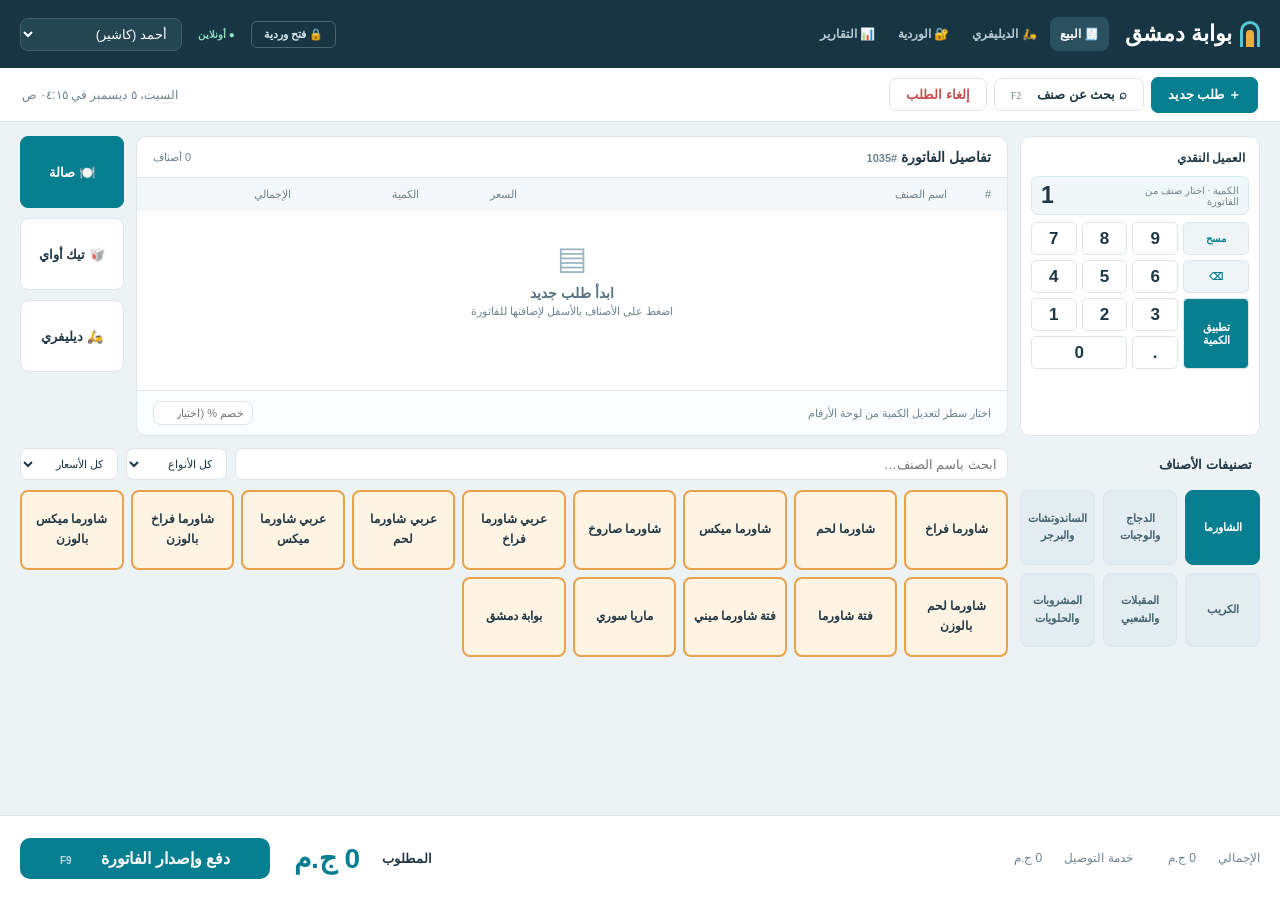
<file: Bawabet-Damascus-Demo.html>
<!DOCTYPE html>
<html lang="ar" dir="rtl">
<head>
<meta charset="utf-8">
<meta name="viewport" content="width=device-width, initial-scale=1, viewport-fit=cover">
<title>بوابة دمشق - نظام الكاشير</title>
<style>
:root{--bg:#ffffff;color-scheme:light;--card:#fff;--tx:#1d2330;--mu:#6b7385;--bd:#e3e6ec;--pr:#0f6b57;--pr2:#e6f3ef;--sf:#e0a100;--ok:#2f9e44;--bad:#e03131;--vf:#e60000;box-sizing:border-box;padding-top:env(safe-area-inset-top,0px);padding-bottom:env(safe-area-inset-bottom,0px)}
*{box-sizing:border-box}html{scroll-padding-top:env(safe-area-inset-top,0px)}
body{margin:0;font-family:Cairo,Tahoma,sans-serif;background:var(--bg);color:var(--tx);font-size:14px}
button,input,select,textarea{font-family:inherit;font-size:inherit;color:var(--tx)}
header{background:var(--card);border-bottom:1px solid var(--bd);display:flex;gap:10px;align-items:center;padding:8px 14px;flex-wrap:wrap;position:sticky;top:env(safe-area-inset-top,0px);z-index:5}
.logo{font-family:'Reem Kufi',Cairo,sans-serif;font-weight:600;color:var(--pr);font-size:21px;display:flex;align-items:center;gap:8px}.arch{width:20px;height:26px;border:3px solid var(--pr);border-bottom:0;border-radius:12px 12px 0 0;display:inline-block;position:relative}.arch:after{content:"";position:absolute;inset:6px 3px 0;background:var(--sf);border-radius:6px 6px 0 0}
nav{display:flex;gap:4px;flex:1;overflow-x:auto}
nav button{border:0;background:none;padding:8px 14px;border-radius:8px;cursor:pointer;font-weight:600;color:var(--mu);white-space:nowrap}
nav button.on{background:var(--pr2);color:var(--pr)}
select,input,textarea{background:var(--card);border:1px solid var(--bd);border-radius:8px;padding:7px 10px}
textarea{resize:none}
.view{display:none;padding:12px}.view.on{display:block}
#v-pos.on{display:grid;grid-template-columns:1fr 360px;gap:12px;height:calc(100dvh - 72px)}
.left{display:flex;flex-direction:column;min-height:0}
.filters{display:flex;gap:8px;flex-wrap:wrap;margin-bottom:8px}
.filters input{flex:1;min-width:160px}
.chips{display:flex;gap:6px;overflow-x:auto;padding-bottom:8px}
.chip{border:1px solid var(--bd);background:var(--card);padding:6px 14px;border-radius:20px;cursor:pointer;white-space:nowrap;font-weight:600}
.chip.on{background:var(--pr);color:#fff;border-color:var(--pr)}
.grid{display:grid;grid-template-columns:repeat(auto-fill,minmax(150px,1fr));gap:8px;overflow:auto;align-content:start;flex:1}
.prod{background:var(--card);border:1px solid var(--bd);border-radius:12px;padding:10px;cursor:pointer;text-align:center;position:relative}
.prod:hover{border-color:var(--pr)}.prod.off{opacity:.4;pointer-events:none}
.prod .em{font-size:30px;width:56px;height:56px;margin:0 auto;display:grid;place-items:center;background:var(--pr2);border-radius:28px 28px 8px 8px}.prod b{display:block;margin:4px 0;font-size:13px}.prod .pr{color:var(--pr);font-weight:700}
.tag{position:absolute;top:6px;left:6px;font-size:10px;padding:1px 6px;border-radius:8px;background:var(--pr2);color:var(--pr)}
.tag.s{background:var(--bd);color:var(--mu)}.av{font-size:11px;color:var(--mu)}
.szs{display:flex;gap:4px;margin-top:6px}.szs button{flex:1;padding:6px 2px;border:1px solid var(--pr);background:var(--pr2);color:var(--pr);border-radius:8px;cursor:pointer;font-weight:700;font-size:12px}.szs button:disabled{opacity:.35}
.cart{background:var(--card);border:1px solid var(--bd);border-radius:12px;display:flex;flex-direction:column;min-height:0;padding:10px}
.seg{display:flex;gap:4px;margin-bottom:8px}
.seg button{flex:1;padding:7px;border:1px solid var(--bd);background:none;border-radius:8px;cursor:pointer;font-weight:600}
.seg button.on{background:var(--pr);color:#fff;border-color:var(--pr)}
.dfields{display:none;gap:6px;flex-direction:column;margin-bottom:8px}.dfields.on{display:flex}
.items{flex:1;overflow:auto;border-top:1px solid var(--bd);border-bottom:1px solid var(--bd);margin:4px 0}
.row{display:flex;align-items:center;gap:6px;padding:7px 0;border-bottom:1px dashed var(--bd)}
.row .n{flex:1}.q{display:flex;align-items:center;gap:4px}
.q button{width:26px;height:26px;border-radius:6px;border:1px solid var(--bd);background:none;cursor:pointer}
.tot div{display:flex;justify-content:space-between;padding:2px 0}.tot .g{font-size:20px;font-weight:700;color:var(--pr)}
.btn{border:0;background:var(--pr);color:#fff;padding:12px;border-radius:10px;font-weight:700;cursor:pointer;width:100%;margin-top:6px}
.btn.g{background:none;color:var(--bad);border:1px solid var(--bd);padding:8px}
.btn.in{width:auto;padding:8px 16px;margin:0}
.empty{text-align:center;color:var(--mu);padding:30px 0}
.cards{display:grid;grid-template-columns:repeat(auto-fill,minmax(210px,1fr));gap:10px;margin-bottom:12px}
.k{background:var(--card);border:1px solid var(--bd);border-radius:12px;padding:12px}
.k small{color:var(--mu)}.k .v{font-size:22px;font-weight:700;margin-top:4px}
.box{background:var(--card);border:1px solid var(--bd);border-radius:12px;padding:12px;margin-bottom:12px;overflow-x:auto}
.box h3{margin:0 0 8px;font-size:15px}
table{width:100%;border-collapse:collapse;min-width:420px}th,td{text-align:right;padding:8px;border-bottom:1px solid var(--bd)}th{color:var(--mu);font-weight:600;font-size:12px}
.bad{color:var(--bad);font-weight:700}.ok{color:var(--ok);font-weight:700}
.bar{height:8px;background:var(--pr);border-radius:4px}
.sm{padding:5px 10px;border:1px solid var(--bd);background:none;border-radius:6px;cursor:pointer}
.sf{display:flex;gap:6px;flex-wrap:wrap;margin-bottom:8px}.sf input,.sf select{flex:1;min-width:110px}
.hint{color:var(--mu);font-size:12px;margin-bottom:6px}
.mod{position:fixed;inset:0;background:#0007;display:none;align-items:center;justify-content:center;z-index:20;padding:12px}.mod.on{display:flex}
.mb{background:var(--card);border-radius:14px;padding:16px;width:100%;max-width:400px;max-height:90vh;overflow:auto}
#em .mb{max-width:480px}
.pay{display:flex;gap:8px;margin:10px 0}.pay button{flex:1;padding:14px;border-radius:10px;border:2px solid var(--bd);background:none;cursor:pointer;font-weight:700}
.pay button.on{border-color:var(--pr);background:var(--pr2)}.pay .vf.on{border-color:var(--vf);background:#e600001a}
.mb input,.mb select{width:100%;margin:4px 0}.mb input[type=checkbox]{width:auto;margin:6px 0 6px 6px}
.vb{border:1px solid var(--bd);border-radius:10px;padding:8px;margin:8px 0}
.ir{display:flex;gap:4px;align-items:center;margin:4px 0}.ir select{flex:1;min-width:0;width:auto}.ir input{width:80px}
.rc{font-family:monospace;font-size:13px;white-space:pre-wrap;direction:rtl}
.two{display:grid;grid-template-columns:1fr 1fr;gap:12px}
.hint{white-space:pre-line}.mb label.hint{display:block;margin-top:6px}
.shb{border:1px solid var(--bd);background:var(--card);padding:6px 12px;border-radius:20px;font-weight:700;cursor:pointer}.shb.on{background:var(--pr2);border-color:var(--pr);color:var(--pr)}
.net{font-size:12px;font-weight:700;cursor:pointer;color:var(--ok)}.net.off{color:var(--bad)}
.st{display:flex;gap:8px;align-items:center;padding:8px 0;border-bottom:1px solid var(--bd)}.st i{font-style:normal;font-weight:700}
.mbar{display:none}:focus-visible{outline:3px solid var(--sf);outline-offset:2px}
@media (pointer:coarse){.q button{width:36px;height:36px}.sm{padding:9px 12px}nav button,.chip,.seg button{padding-top:10px;padding-bottom:10px}}
@media (max-width:860px){#v-pos.on{grid-template-columns:1fr;height:auto;padding-bottom:72px}.grid{max-height:none;overflow:visible}.two{grid-template-columns:1fr}.cart{order:2}header{gap:6px;padding:6px 10px}.mbar{display:flex;position:fixed;bottom:0;inset-inline:0;padding:12px 14px calc(12px + env(safe-area-inset-bottom,0px));background:var(--pr);color:#fff;justify-content:space-between;font-weight:700;z-index:6;cursor:pointer}.view{padding:10px 8px}.mb{padding:12px}.cards{grid-template-columns:1fr 1fr}.sf input,.sf select{min-width:45%}}
@media (prefers-reduced-motion:reduce){*{scroll-behavior:auto!important}}
</style>
<style>
:root{--bg:#edf2f5;--card:#fff;--tx:#203744;--mu:#71838e;--bd:#dce6eb;--pr:#087e91;--pr2:#e5f5f7;--sf:#e5ae46;--ok:#16816b;--bad:#c54d50}
body{font-size:13px}button{transition:background .12s,border-color .12s}button:disabled{cursor:not-allowed;opacity:.45}button:hover:not(:disabled){filter:brightness(.97)}
header{background:#173543;color:#fff;padding:10px 20px;gap:16px;min-height:68px;border:0}.logo{color:#fff;font-size:22px;white-space:nowrap}.arch{border-color:#55c5d0}.arch:after{background:#e5ae46}nav{gap:3px}nav button{color:#b8cbd4;font-size:12px;padding:10px}nav button.on{background:#2b505e;color:#fff}header #user{background:#244653;color:#fff;border-color:#41606c;max-width:180px}header .shb{border-radius:6px;background:transparent;color:#d8e8ed;border-color:#4a6570;font-size:11px}header .shb.on{background:#244e4c;color:#8ee0c0}header .net{color:#8ee0c0;font-size:10px;white-space:nowrap}
.workspace-bar{display:flex;justify-content:space-between;align-items:center;padding:13px 22px;background:#fff;border-bottom:1px solid var(--bd);gap:12px}.workspace-title{font-size:16px;font-weight:700}.workspace-title small{font-size:11px;color:var(--mu);font-weight:400;margin-right:12px}.workspace-time{font-size:12px;color:var(--mu)}
#v-pos.on{display:grid;grid-template-columns:minmax(0,1fr) 340px;grid-template-rows:42px minmax(300px,43vh) minmax(280px,1fr);gap:12px;padding:14px 20px;height:calc(100dvh - 122px);min-height:760px;direction:ltr}
#v-pos>*{direction:rtl;min-width:0}.pos-tools{grid-column:1/-1;display:flex;align-items:center;justify-content:space-between;gap:12px}.tool-group{display:flex;gap:7px;align-items:center}.tool-btn{background:#fff;border:1px solid var(--bd);border-radius:7px;padding:8px 16px;cursor:pointer;font-weight:700}.tool-btn.primary{background:var(--pr);color:#fff;border-color:var(--pr)}.tool-btn.danger{color:var(--bad)}.tool-btn kbd{font:10px Tahoma;color:var(--mu);margin-right:12px}.order-state{font-size:11px;color:var(--mu)}.order-state i{display:inline-block;width:7px;height:7px;border-radius:50%;background:var(--sf);margin-left:5px}
.cart{grid-column:1;grid-row:2;padding:0;border-radius:10px;overflow:hidden;order:initial;box-shadow:0 2px 3px #17354304}.invoice-head{display:flex;align-items:center;justify-content:space-between;padding:12px 16px;border-bottom:1px solid var(--bd)}.invoice-head b{font-size:14px}.invoice-head span{color:var(--mu);font-size:11px}.invoice-cols{display:grid;grid-template-columns:36px minmax(100px,1fr) 90px 120px 100px 30px;gap:8px;background:#f3f7f9;color:var(--mu);padding:10px 16px;font-size:11px}.items{margin:0;border:0;min-height:110px}.row{display:grid;grid-template-columns:36px minmax(100px,1fr) 90px 120px 100px 30px;gap:8px;padding:12px 16px;border-bottom:1px solid #edf2f5;cursor:pointer}.row.selected{background:#eaf7f9;box-shadow:inset -3px 0 var(--pr)}.row .n{font-weight:700}.row .n small{font-weight:400}.row .q{justify-content:flex-start}.q button{width:29px;height:29px;background:#fff}.line-index{color:var(--mu);font-size:11px}.line-delete{border:0;color:#bb6b70;background:transparent;font-size:19px;cursor:pointer}.empty{padding:28px 12px}.empty-symbol{display:block;font-size:32px;color:#9ab6c2;margin-bottom:8px}.empty strong{display:block;font-size:14px;color:#57727f}.empty small{display:block;font-size:11px;margin-top:4px}.invoice-footer{border-top:1px solid var(--bd);background:#fafcfd;display:flex;align-items:center;justify-content:space-between;padding:10px 16px;color:var(--mu);font-size:11px}.invoice-footer input{width:100px;padding:5px 8px;font-size:11px;margin:0!important}
.pos-side{grid-column:2;grid-row:2;display:flex;flex-direction:column;border:1px solid var(--bd);border-radius:10px;background:#fff;padding:12px;min-height:0;overflow:auto;gap:8px}.seg{margin:0;background:#f0f5f7;padding:3px;border-radius:7px;gap:2px}.seg button{font-size:11px;padding:7px 3px;border:0}.customer-strip{display:flex;align-items:center;justify-content:space-between;font-size:12px;padding:4px}.customer-strip small{color:var(--mu)}.dfields{margin:0}.dfields input,.dfields textarea,.dfields select{font-size:11px;padding:6px}.quantity-screen{display:flex;justify-content:space-between;align-items:center;background:#eff7f9;border:1px solid #d5eaef;border-radius:7px;padding:7px 12px}.quantity-screen label{font-size:10px;color:var(--mu)}.quantity-screen input{width:100px;background:none;border:0;font-size:23px;font-weight:700;text-align:left;padding:0;outline:none}.keypad{display:grid;grid-template-columns:repeat(3,1fr) 66px;gap:5px;direction:ltr}.keypad button{min-height:35px;border:1px solid var(--bd);border-radius:5px;background:#fff;font-size:17px;font-weight:700;cursor:pointer}.keypad button.key-action{font-size:10px;background:#eff5f7;color:var(--pr)}.keypad button.key-apply{grid-row:span 2;background:var(--pr);color:#fff;font-size:11px}.keypad button.zero{grid-column:span 2}
.left{grid-column:1/-1;grid-row:3;display:grid;grid-template-columns:minmax(0,1fr) 164px;grid-template-rows:auto minmax(0,1fr);gap:10px;direction:ltr!important}.filters{grid-column:1;grid-row:1;direction:rtl;margin:0;flex-wrap:nowrap}.filters input{min-width:100px;background:#fff}.filters select{font-size:11px;max-width:145px}.catalog-label{grid-column:2;grid-row:1;align-self:center;direction:rtl;font-weight:700;padding:0 8px}#lowb{grid-column:1/-1;grid-row:3;direction:rtl}.chips{grid-column:2;grid-row:2;display:flex;flex-direction:column;overflow:auto;gap:7px;padding:0;direction:rtl}.chip{border-radius:7px;min-height:50px;text-align:right;padding:10px 15px;background:#e3ecf0;color:#43626f;white-space:normal}.chip.on{background:#087e91;color:#fff;border-color:#087e91}.grid{grid-column:1;grid-row:2;direction:rtl;grid-template-columns:repeat(auto-fill,minmax(150px,1fr));gap:9px;overflow:auto;align-content:start;padding-bottom:5px}.prod{border-radius:8px;min-height:104px;text-align:right;padding:13px;background:#fff;border-color:#d6e4e9}.prod:hover{background:#f5fcfd;border-color:#67adbb}.prod .em{display:none}.prod .tag{position:static;display:inline-block;font-size:9px;padding:1px 6px;border-radius:3px;margin-bottom:3px}.prod b{font-size:12px;line-height:1.7;margin:2px 0 6px}.prod .pr{font-size:17px}.prod .av{font-size:9px}.szs button{font-size:10px;border-color:#c7e3e8;border-radius:5px;padding:6px 3px}
.checkout-dock{position:sticky;bottom:0;background:#fff;border-top:1px solid var(--bd);padding:11px 20px;display:flex;gap:24px;align-items:center;z-index:7;direction:rtl}.checkout-dock .tot{display:flex;align-items:center;flex:1;gap:35px}.checkout-dock .tot>div{display:flex;gap:22px;align-items:center;color:var(--mu);font-size:12px}.checkout-dock .tot .g{font-size:13px;color:var(--tx);margin-right:auto}.checkout-dock .tot .g #t3{font-size:28px;color:var(--pr);font-weight:700}.checkout-dock .btn{width:250px;margin:0;font-size:16px;padding:11px}.checkout-dock .btn small{font-size:10px;opacity:.7;margin-right:25px}.mbar{display:none!important}.box{padding:20px;border-radius:9px}.box h3{font-size:16px;margin-bottom:16px}.k{padding:17px;border-radius:8px}.view:not(#v-pos){padding:20px}th{background:#f1f6f8}td,th{padding:12px}tr:last-child td{border-bottom:0}.mb{box-shadow:0 20px 80px #16354230;border:1px solid #dce6eb;border-radius:12px;padding:24px}.mb h3{color:var(--pr)}.mod{background:#15384666;backdrop-filter:blur(3px)}
@media(min-width:1100px){body:has(#v-pos.on){height:100dvh;overflow:hidden}#v-pos.on{height:calc(100dvh - 207px);min-height:0;grid-template-rows:38px minmax(300px,43%) minmax(0,1fr)}.checkout-dock{height:85px}.workspace-bar{height:54px}}
@media(max-width:1099px){header{flex-wrap:wrap;padding:10px 12px;gap:8px}nav{order:3;flex-basis:100%}#v-pos.on{height:auto;min-height:0;grid-template-columns:minmax(0,1fr) 300px;grid-template-rows:42px 390px auto;padding:12px}.left{min-height:340px}.grid{overflow:visible}.checkout-dock{gap:12px;padding:10px 12px}.checkout-dock .tot{gap:12px}.checkout-dock .tot>div{gap:8px}.checkout-dock .btn{width:180px}.workspace-title small{display:none}.invoice-cols,.row{grid-template-columns:20px minmax(85px,1fr) 65px 94px 75px 20px;gap:5px;padding-right:10px;padding-left:10px}}
@media(max-width:720px){.workspace-bar{padding:10px 12px}.workspace-time{font-size:10px}#v-pos.on{display:flex;flex-direction:column;padding:10px;gap:10px}.pos-tools{flex-wrap:wrap;min-height:42px}.tool-btn{font-size:11px;padding:7px 10px}.order-state{display:none}.cart{min-height:270px;max-height:380px}.pos-side{overflow:visible;display:grid;grid-template-columns:1fr 1fr;gap:10px}.pos-side .seg,.pos-side .customer-strip,.pos-side .dfields{grid-column:1/-1}.quantity-screen{flex-direction:column;justify-content:center}.keypad button{min-height:38px}.left{display:flex;flex-direction:column;min-height:0}.catalog-label{display:none}.chips{flex-direction:row;order:1}.chip{min-height:42px;white-space:nowrap}.filters{order:0;flex-wrap:wrap}.filters input{flex-basis:100%}.filters select{flex:1;max-width:none}.grid{order:2;grid-template-columns:repeat(2,minmax(0,1fr))}.checkout-dock{flex-wrap:wrap;gap:8px}.checkout-dock .tot{flex-basis:100%;gap:10px}.checkout-dock .tot>div{font-size:10px}.checkout-dock .tot .g{font-size:11px}.checkout-dock .tot .g #t3{font-size:22px}.checkout-dock .btn{width:100%;padding:9px}.invoice-cols,.row{grid-template-columns:18px minmax(65px,1fr) 55px 84px 63px 16px;font-size:10px;gap:3px}.row .n{font-size:10px}.row .q{gap:3px}.q button{width:24px;height:28px}.invoice-head{padding:10px}.tool-btn kbd{display:none}.pos-side .dfields:not(.on){display:none}}
@media(max-width:720px){.pos-tools{order:0}.cart{order:1}.pos-side{order:2}.left{order:3}.tool-group{flex-wrap:wrap}header .logo{font-size:18px}header #user{max-width:145px}header nav{min-width:0}header{gap:7px}.invoice-head{flex-wrap:wrap;gap:6px}.filters select{min-width:0}.workspace-title{white-space:nowrap}.workspace-time{max-width:46%;text-align:left}.quantity-screen input{max-width:100%}}
.invoice-area{grid-column:1;grid-row:2;display:grid;grid-template-columns:104px minmax(0,1fr);gap:12px;direction:ltr!important;min-height:0}
.invoice-area .cart{grid-column:2;grid-row:1;direction:rtl;min-width:0;order:initial}
.order-types{grid-column:1;grid-row:1;direction:rtl;min-width:0}.order-types .seg{display:flex;flex-direction:column;background:transparent;padding:0;gap:10px}.order-types .seg button{flex:none;width:100%;min-height:72px;border:1px solid var(--bd);border-radius:8px;background:#fff;color:var(--tx);font-size:13px;font-weight:700}.order-types .seg button.on{background:var(--pr);color:#fff;border-color:var(--pr)}
.left{grid-template-columns:minmax(0,1fr) 340px;column-gap:12px}.chips{display:grid;grid-template-columns:repeat(3,minmax(0,1fr));gap:9px;align-content:start;overflow:visible;flex-direction:initial}.chip{aspect-ratio:1;min-height:0;min-width:0;display:flex;align-items:center;justify-content:center;text-align:center;padding:8px;font-size:13px;white-space:normal;border-radius:8px}
@media(max-width:1099px) and (min-width:721px){.left{grid-template-columns:minmax(0,1fr) 300px}.invoice-area{grid-template-columns:80px minmax(0,1fr);gap:8px}.order-types .seg button{font-size:11px}.invoice-cols,.row{grid-template-columns:18px minmax(60px,1fr) 55px 84px 62px 18px;gap:3px;font-size:10px}.invoice-footer{flex-wrap:wrap;gap:6px}}
@media(max-width:720px){.invoice-area{order:1;display:grid;grid-template-columns:68px minmax(0,1fr);gap:7px}.invoice-area .cart{min-height:270px;max-height:380px}.order-types .seg{gap:7px}.order-types .seg button{min-height:68px;font-size:10px;padding:6px 3px}.invoice-area .invoice-cols,.invoice-area .row{grid-template-columns:14px minmax(45px,1fr) 40px 65px 46px 14px;padding-inline:5px;gap:2px;font-size:9px}.invoice-area .row .n{font-size:9px}.invoice-area .q{gap:2px}.invoice-area .q button{width:20px;height:26px}.invoice-footer{flex-wrap:wrap;gap:6px;padding:8px}.invoice-head b{font-size:12px}.chips{display:grid;grid-template-columns:repeat(3,minmax(0,1fr));overflow:visible;order:1}.chip{aspect-ratio:1;min-height:0;white-space:normal}.catalog-label{display:block;order:0;padding-top:8px}.filters{order:-1}}
.szs{flex-wrap:wrap}.szs button{flex:1 1 42%;min-height:34px}.product-description{display:block;color:var(--mu);font-size:10px;line-height:1.9;margin-top:6px}.prod:has(.product-description){min-height:180px}
/* Fit five rows of square categories without a category scrollbar. */
@media(min-width:1100px){body:has(#v-pos.on){height:100dvh;overflow:hidden}#v-pos.on{height:calc(100dvh - 207px);min-height:0;grid-template-rows:38px 300px minmax(0,1fr)}.left{min-height:0;grid-template-rows:32px minmax(0,1fr)}.chips{justify-items:center}.chip{width:min(100%,clamp(44px,calc((100dvh - 675px) / 5),107px));font-size:11px;padding:4px}.grid{max-height:none}}
.workspace-bar{padding-block:8px;min-height:54px}.workspace-bar .pos-tools{flex:1;min-width:0}.workspace-time{white-space:nowrap}.order-state{display:none}
#v-pos.on{grid-template-rows:300px minmax(0,1fr)}.invoice-area,.pos-side{grid-row:1}.left{grid-row:2}
.grid{grid-template-columns:repeat(auto-fill,minmax(155px,1fr));align-content:start;overflow:auto}.prod{display:flex;align-items:center;justify-content:center;min-height:88px;padding:12px;text-align:center;border:1px solid var(--bd);background:#fff;font-family:inherit}.prod.compound{border:2px solid #e9a24c}.prod.compound:hover{border-color:#d68522;background:#fff9f0}.prod b{font-size:17px;line-height:1.65;margin:0;font-weight:700}.prod:disabled{opacity:.4}
.chips{align-content:start;align-items:start;grid-auto-rows:max-content;justify-items:stretch;gap:8px}.chip{width:100%;aspect-ratio:1;font-size:12px;padding:7px;line-height:1.6}
.variant-popup{position:fixed;z-index:30;direction:rtl;background:#fff;border:1px solid #d9e5e9;border-top:3px solid #e9a24c;border-radius:10px;box-shadow:0 10px 36px #17354330;padding:16px}.variant-popup>b{display:block;font-size:15px;padding-left:25px;margin-bottom:12px}.variant-close{position:absolute;left:9px;top:7px;border:0;background:transparent;font-size:24px;color:var(--mu);cursor:pointer}.variant-options{display:grid;grid-template-columns:repeat(3,minmax(0,1fr));gap:7px}.variant-options button{border:1px solid #bcdde4;background:var(--pr2);color:var(--pr);border-radius:7px;padding:13px 5px;font-weight:700;cursor:pointer;min-height:50px}.variant-options button:hover{background:var(--pr);color:#fff}
@media(min-width:1100px){#v-pos.on{grid-template-rows:260px minmax(0,1fr);grid-template-columns:minmax(0,1fr) clamp(240px,calc((100dvh - 560px) * .6 + 30px),370px)}.left{grid-template-columns:minmax(0,1fr) clamp(240px,calc((100dvh - 560px) * .6 + 30px),370px);grid-template-rows:32px minmax(0,1fr)}.chip{font-size:12px}.pos-side{padding:10px;gap:7px}.customer-strip small{display:none}.keypad button{min-height:33px}.quantity-screen{padding:5px 9px}}
@media(min-width:721px) and (max-width:1099px){#v-pos.on{grid-template-rows:300px auto}.left{min-height:550px}.chip{width:100%;font-size:12px}.workspace-bar{flex-wrap:wrap}}
@media(max-width:720px){.workspace-bar{flex-wrap:wrap;gap:5px}.workspace-bar .pos-tools{flex-basis:100%}.workspace-time{max-width:none;font-size:10px}.prod b{font-size:16px}.prod{min-height:85px}.chips{align-self:stretch}.chip{width:100%;font-size:12px}.pos-side{order:2}.left{order:3}}
@media(min-width:1100px){.chips{height:100%;grid-template-rows:repeat(5,minmax(0,1fr));align-content:stretch}.chip{height:100%;width:auto;max-width:100%;aspect-ratio:1;justify-self:center;padding:4px;font-size:11px}}
@media(min-width:1100px) and (max-height:820px){body:has(#v-pos.on){height:auto;overflow:auto}#v-pos.on{height:auto;min-height:calc(100dvh - 207px);grid-template-rows:260px 440px}.chips{height:auto;grid-template-rows:none;grid-auto-rows:max-content}.chip{width:100%;height:auto}}
.prod.compound{background:#fff3e3;border-color:#e9a24c}.prod.compound:hover{background:#ffe7c7;border-color:#d68522}
.grid{grid-template-columns:repeat(9,minmax(0,1fr));grid-auto-rows:80px;gap:7px;align-content:start;align-items:stretch}.prod{height:80px;min-height:80px;min-width:0;padding:7px;overflow-wrap:anywhere}.prod b{font-size:12px;line-height:1.65;margin:0}.grid>.empty{grid-column:1/-1}
@media(min-width:721px) and (max-width:1099px){.grid{grid-template-columns:repeat(5,minmax(0,1fr))}}
@media(max-width:720px){.grid{grid-template-columns:repeat(3,minmax(0,1fr))}.prod b{font-size:12px}}
.order-info[hidden]{display:none!important}.order-info{grid-column:2;grid-row:1;min-height:0;overflow:auto;background:#fff;border:1px solid var(--bd);border-radius:10px;padding:12px;direction:rtl}.order-info h3{font-size:14px;margin:0 0 10px}.order-info .dfields{display:flex;gap:4px}.order-info label{font-size:10px;color:var(--mu)}.order-info input,.order-info textarea,.order-info select{width:100%;min-width:0}.customer-strip{flex-wrap:wrap;gap:5px}.customer-strip .sm{font-size:10px}.customer-strip [hidden]{display:none}
@media(min-width:1100px){#v-pos.delivery-mode{grid-template-columns:minmax(0,1fr) 210px clamp(240px,calc((100dvh - 560px) * .6 + 30px),370px)}.delivery-mode .pos-side{grid-column:3}.delivery-mode .invoice-cols,.delivery-mode .row{grid-template-columns:20px minmax(65px,1fr) 65px 90px 75px 20px;gap:5px;padding-inline:10px;font-size:11px}.delivery-mode .invoice-footer{flex-wrap:wrap;gap:4px}}
@media(min-width:721px) and (max-width:1099px){#v-pos.delivery-mode{grid-template-rows:300px auto auto}.order-info{grid-column:1/-1;grid-row:2;max-height:none}.delivery-mode .left{grid-row:3}.order-info .dfields{display:grid;grid-template-columns:110px minmax(0,1fr);align-items:center}}
@media(max-width:720px){.order-info{order:2;max-height:none}.delivery-mode .pos-side{order:3}.delivery-mode .left{order:4}}
@media(min-width:1100px){.order-info{padding:8px 10px}.order-info h3{margin-bottom:5px;line-height:1.5}.order-info .dfields{gap:2px}.order-info label{font-size:9px;line-height:12px}.order-info input,.order-info select{height:25px;padding:3px 7px;line-height:1.4}.order-info textarea{height:30px;padding:3px 7px;line-height:1.4}}
.order-summary{margin:8px 0 12px;display:grid;grid-template-columns:48px minmax(0,1fr);gap:7px;font-size:11px;line-height:1.6}.order-summary dt{color:var(--mu)}.order-summary dd{margin:0;font-weight:600;overflow-wrap:anywhere;white-space:pre-wrap}.order-info>.sm{width:100%;color:var(--pr);background:var(--pr2);border-color:#c7e3e8}
@media print{body>*{display:none!important}#rm{display:block!important;position:static;background:#fff}#rm .mb{box-shadow:none;border:0;max-width:none}#rm button{display:none}}

@media(min-width:721px) and (max-width:1099px){#v-pos.on{grid-template-columns:minmax(0,1fr) 330px}.left{grid-template-columns:minmax(0,1fr) 330px}}

/* Keep the invoice readable and touch controls usable at narrow widths. */
:focus-visible{outline:3px solid #e5ae46;outline-offset:3px}
.view,.pos-side,.checkout-dock,.checkout-dock .tot{min-width:0}
.row .n{overflow-wrap:anywhere}
@media(prefers-reduced-motion:reduce){*,*::before,*::after{transition:none!important;scroll-behavior:auto!important}}
@media(min-width:721px) and (max-width:1099px){
  #v-pos.on{grid-template-columns:minmax(0,1fr) 270px}
  .left{grid-template-columns:minmax(0,1fr) 240px}
  .invoice-area{grid-template-columns:minmax(0,1fr);grid-template-rows:auto minmax(0,1fr)}
  .order-types{grid-column:1;grid-row:1}.order-types .seg{flex-direction:row}
  .order-types .seg button{min-height:44px;flex:1}
  .invoice-area .cart{grid-column:1;grid-row:2}
  .invoice-area .invoice-cols,.invoice-area .row{grid-template-columns:minmax(70px,1fr) 48px 92px 55px 28px}
  .invoice-area .line-index,.invoice-area .invoice-cols>span:first-child{display:none}
  .grid{grid-template-columns:repeat(auto-fit,minmax(100px,1fr))}
}
@media(max-width:720px){
  header .net{white-space:normal}header nav button{min-height:44px}
  .workspace-title{white-space:normal}.tool-btn{min-height:44px}
  .invoice-area{grid-template-columns:minmax(0,1fr);grid-template-rows:auto auto}
  .order-types{grid-column:1;grid-row:1}.order-types .seg{flex-direction:row}
  .order-types .seg button{flex:1;min-height:46px;font-size:12px}
  .invoice-area .cart{grid-column:1;grid-row:2;min-height:280px;max-height:440px}
  .invoice-area .invoice-cols,.invoice-area .row{grid-template-columns:minmax(60px,1fr) 102px 58px 32px;gap:5px;padding:10px 8px;font-size:11px;align-items:center}
  .invoice-area .line-index,.invoice-area .invoice-cols>span:first-child,
  .invoice-area .row>span:nth-child(3),.invoice-area .invoice-cols>span:nth-child(3){display:none}
  .invoice-area .row .n{font-size:12px}
  .invoice-area .q{justify-content:space-between;gap:3px}.invoice-area .q button{width:34px;height:40px}
  .line-delete{min-height:40px;width:32px}.invoice-footer{font-size:11px}
  .pos-side{grid-template-columns:minmax(0,1fr);padding:12px}
  .quantity-screen{flex-direction:row;justify-content:space-between}
  .keypad button{min-height:44px}.filters input,.filters select,.order-info input,.order-info select{font-size:16px;min-height:44px}
  .order-info textarea{font-size:16px;min-height:72px}
  .checkout-dock{padding-bottom:max(10px,env(safe-area-inset-bottom));height:auto}
  .checkout-dock .tot{flex-wrap:wrap;gap:4px 14px}.checkout-dock .tot>div{gap:6px}
  .checkout-dock .btn{min-height:48px}.two{grid-template-columns:minmax(0,1fr)}
  .view:not(#v-pos){padding:10px}.box{padding:12px}.mb{padding:16px;max-width:100%}
}

@media(min-width:1100px){#v-pos.on{grid-template-rows:300px minmax(0,1fr)}}
@media(min-width:1100px){.chips{height:auto;grid-template-rows:none;grid-auto-rows:max-content;align-content:start;overflow:auto}.chip{width:100%;height:auto}}

</style>
</head>
<body>
<header>
  <span class="logo"><i class="arch"></i>بوابة دمشق</span>
  <nav id="nav">
    <button data-v="pos" class="on">🧾 البيع</button>
    <button data-v="items">🍽️ الأصناف</button>
    <button data-v="stock">📦 المخزن</button>
    <button data-v="del">🛵 الديليفري</button>
    <button data-v="shift">🔐 الوردية</button>
    <button data-v="rep">📊 التقارير</button>
    <button data-v="day">🗓️ إقفال اليوم</button>
  <button data-v="ctl">⚙️ لوحة التحكم</button></nav>
  <button class="shb" id="shb" onclick="shiftBtn()"></button><span class="net" id="net" onclick="toggleNet()" title="اضغط لمحاكاة قطع النت"></span><select id="user" title="تبديل المستخدم (للعرض فقط)"></select>
</header>

<section id="v-pos" class="view on">
  <div class="left">
    <div id="lowb" class="hint" style="color:var(--bad);font-weight:700;display:none"></div><div class="filters">
      <input id="q" placeholder="🔍 ابحث عن صنف...">
      <select id="ft"><option value="">كل الأنواع</option><option value="simple">أصناف عادية</option><option value="combo">أصناف مركبة</option></select>
      <select id="fp"><option value="">كل الأسعار</option><option value="0-30">أقل من 30</option><option value="30-100">30 – 100</option><option value="100-999">أكثر من 100</option></select>
    </div>
    <div class="chips" id="cats"></div>
    <div class="grid" id="grid"></div>
  </div>
  <div class="cart">
    <div class="seg" id="otype">
      <button data-t="dine" class="on">🍽️ صالة</button><button data-t="take">🥡 تيك أواي</button><button data-t="deliv">🛵 ديليفري</button>
    </div>
    <div class="dfields" id="dfields">
      <input id="dph" placeholder="رقم تليفون العميل">
      <input id="dad" placeholder="العنوان">
      <textarea id="dnt" rows="2" placeholder="ملاحظات على الطلب (مثال: من غير مخلل، الدور التالت...)"></textarea>
      <select id="ddr"></select>
    </div>
    <div class="items" id="items"></div>
    <input id="dsc" type="number" min="0" max="100" placeholder="خصم % (اختياري)" oninput="rCart()" style="margin-bottom:6px"><div class="tot">
      <div><span>الإجمالي</span><span id="t1">0</span></div>
      <div><span>خدمة التوصيل</span><span id="t2">0</span></div>
      <div class="g"><span>المطلوب</span><span id="t3">0</span></div>
    </div>
    <button class="btn" id="payb">💰 دفع</button>
    <button class="btn g" id="clr">إلغاء الطلب</button></div><div class="mbar" onclick="$('.cart').scrollIntoView({behavior:'smooth'})"><span id="mc">0 صنف</span><span id="mt">0</span>
  </div>
</section>

<section id="v-items" class="view">
  <div class="box">
    <div style="display:flex;justify-content:space-between;align-items:center;flex-wrap:wrap;gap:8px;margin-bottom:8px"><h3 style="margin:0">إدارة الأصناف</h3><button class="btn in" onclick="addCategory()">+ تصنيف جديد</button><button class="btn in" id="nib" onclick="openEd(0)">+ صنف جديد</button></div>
    <div class="hint">الصنف المركب بتحدد مكوناته وكمية كل مكوّن، ولما يتباع بتتخصم المكونات من المخزن تلقائيًا. الصنف العادي مرتبط بخامة واحدة. ولو للصنف حجمين ليكل حجم سعره ومكوناته.</div>
    <table id="itt"></table>
  </div>
</section>

<section id="v-stock" class="view">
  <div class="cards" id="stk"></div>
  <div class="box"><h3>إضافة خامة جديدة للمخزن</h3>
    <div class="sf">
      <input id="sn" placeholder="اسم الخامة (مثال: لحمة شاورما)">
      <select id="su"></select>
      <input id="sq" type="number" placeholder="الرصيد الافتتاحي">
      <input id="sm" type="number" placeholder="الحد الأدنى للتنبيه">
      <button class="btn in" onclick="addStock()">+ إضافة</button>
    </div>
    <div class="hint">الكمية والحد الأدنى بوحدة الخامة (كيلو / لتر / قطعة...). في المكونات الكيلو بيتحسب بالجرام واللتر بالمللي.</div>
  </div>
  <div class="box"><h3>أرصدة المخزن</h3><table id="stt"></table></div>
  <div class="box"><h3>آخر حركات المخزن (إضافة / سحب)</h3><table id="mvt"></table></div>
</section>

<section id="v-del" class="view">
  <div class="cards" id="drv"></div>
  <div class="box"><h3>طلبات الديليفري اليوم</h3><table id="dlt"></table></div>
</section>

<section id="v-rep" class="view">
  <div class="cards" id="kp"></div>
  <div class="two">
    <div class="box"><h3>الأكثر مبيعًا</h3><div id="top"></div></div>
    <div class="box"><h3 id="h2">حساب الكاشيرية</h3><table id="byc"></table></div>
  </div>
  <div class="box" id="brb"><h3>حسابات الفروع</h3><table id="byb"></table></div>
  <div class="box"><h3>آخر الفواتير</h3><table id="lst"></table></div>
</section>

<section id="v-shift" class="view"><div class="cards" id="shk"></div><div class="box"><h3>الوردية والدرج</h3><div id="shc"></div></div><div class="box"><h3 id="shh">الورديات</h3><table id="sht"></table></div></section>
<section id="v-day" class="view"><div class="box"><h3 id="dyh"></h3><div id="dyc"></div></div><div class="box"><h3>مطابقة فودافون كاش</h3><table id="vft"></table></div><div class="box"><h3>سجل المراجعة (لا يتمسح)</h3><table id="alt"></table></div></section>
<section id="v-ctl" class="view"></section>
<div class="mod" id="gm"><div class="mb" id="gb"></div></div>
<div class="mod" id="pm"><div class="mb">
  <h3 style="margin:0">الدفع — <span id="pt"></span></h3>
  <div class="pay"><button data-p="cash" class="on">💵 كاش</button><button data-p="vf" class="vf">📱 فودافون كاش</button></div>
  <div id="pcash"><input id="rcv" type="number" placeholder="المبلغ المستلم"><div>الباقي: <b id="chg">0</b></div></div>
  <div id="pvf" style="display:none"><input id="vfn" placeholder="رقم عملية التحويل"><input id="vfw" inputmode="numeric" maxlength="4" placeholder="آخر 4 أرقام من محفظة العميل"></div>
  <button class="btn" id="conf">تأكيد وطباعة الفاتورة</button>
  <button class="btn g" onclick="cls('pm')">رجوع</button>
</div></div>
<div class="mod" id="rm"><div class="mb"><div class="rc" id="rtx"></div><button class="btn" onclick="cls('rm')">طلب جديد</button></div></div>
<div class="mod" id="em"><div class="mb" id="edb"></div></div>

<script>
const $=s=>document.querySelector(s),$$=s=>[...document.querySelectorAll(s)];
const f=n=>(Math.round(n*100)/100).toLocaleString('en')+' ج.م';
const cls=id=>$('#'+id).classList.remove('on'),opn=id=>$('#'+id).classList.add('on');
const BR=['فرع العاشر','فرع الزقازيق','فرع بلبيس'];
const USERS=[
 {id:1,n:'أحمد (كاشير)',r:'c',b:0},{id:2,n:'منى (كاشير)',r:'c',b:1},{id:3,n:'كريم (كاشير)',r:'c',b:2},
 {id:4,n:'مدير فرع العاشر',r:'b',b:0},{id:5,n:'مدير فرع الزقازيق',r:'b',b:1},{id:6,n:'المدير العام',r:'a',b:-1}];
const DRV=['محمود','ياسر','علي','حسن'];
// وحدة المخزن : [الوحدة الصغيرة للمكونات, المعامل]
const U={'كيلو':['جرام',1000],'لتر':['مللي',1000],'قطعة':['قطعة',1],'رغيف':['رغيف',1],'علبة':['علبة',1]};
const S0=(n,u,q,m)=>({n,u,q:q*U[u][1],m:m*U[u][1]});
let ST={bread:S0('عيش صاج','رغيف',300,60),beef:S0('لحمة شاورما','كيلو',25,5),chick:S0('فراخ شاورما','كيلو',30,6),toum:S0('ثومية','كيلو',10,2),veg:S0('خضار (طماطم/خيار/مخلل)','كيلو',15,3),fries:S0('بطاطس','كيلو',20,5),cheese:S0('جبنة','كيلو',6,1.5),pepsi:S0('بيبسي','علبة',120,30),water:S0('مياه','علبة',100,30),lemon:S0('عصير ليمون نعناع','لتر',15,4),bak:S0('بقلاوة','قطعة',60,15)};
const R=s=>s.split(',').map(x=>{const[a,b]=x.split(':');return[a,+b]});
let P=[
 {id:1,n:'ساندوتش شاورما لحمة',c:'ساندوتشات',e:'🌯',s:0,v:[{z:'صغير',p:40,r:R('bread:1,beef:60,toum:20,veg:30')},{z:'كبير',p:65,r:R('bread:1,beef:110,toum:30,veg:50')}]},
 {id:2,n:'ساندوتش شاورما فراخ',c:'ساندوتشات',e:'🌯',s:0,v:[{z:'صغير',p:30,r:R('bread:1,chick:60,toum:20,veg:30')},{z:'كبير',p:50,r:R('bread:1,chick:110,toum:30,veg:50')}]},
 {id:3,n:'عربي شاورما فراخ',c:'وجبات',e:'🍽️',s:0,v:[{z:null,p:120,r:R('chick:200,fries:100,toum:40,veg:80,bread:1')}]},
 {id:4,n:'عربي شاورما لحمة',c:'وجبات',e:'🍽️',s:0,v:[{z:null,p:150,r:R('beef:200,fries:100,toum:40,veg:80,bread:1')}]},
 {id:5,n:'بطاطس مقلية',c:'إضافات',e:'🍟',s:1,v:[{z:null,p:30,r:R('fries:150')}]},
 {id:6,n:'ثومية إضافية',c:'إضافات',e:'🧄',s:1,v:[{z:null,p:5,r:R('toum:30')}]},
 {id:7,n:'جبنة إضافية',c:'إضافات',e:'🧀',s:1,v:[{z:null,p:10,r:R('cheese:30')}]},
 {id:8,n:'بيبسي',c:'مشروبات',e:'🥤',s:1,v:[{z:null,p:20,r:R('pepsi:1')}]},
 {id:9,n:'مياه',c:'مشروبات',e:'💧',s:1,v:[{z:null,p:8,r:R('water:1')}]},
 {id:10,n:'عصير ليمون نعناع',c:'مشروبات',e:'🍋',s:1,v:[{z:null,p:35,r:R('lemon:300')}]},
 {id:11,n:'بقلاوة',c:'حلويات',e:'🍯',s:1,v:[{z:null,p:25,r:R('bak:1')}]}];
let cart=[],otype='dine',cat='الكل',pay='cash',user=USERS[0],orders=[],oid=1000,MV=[],E=null;
let SH=[],sid=0,AL=[],LF=500,OFF=false,DOK=0,GCB,GF,DAYC={},CNT={},DS={},DD={},CFG={float:500,exp:500,disc:10,drv:50};

(function(){let s=7;const r=m=>(s=(s*9301+49297)%233280)/233280*m|0;
 for(let i=0;i<34;i++){const u=USERS[r(3)],its=[],k=1+r(3);let t=0;
  for(let j=0;j<k;j++){const p=P[r(P.length)],v=p.v[r(p.v.length)],q=1+r(2);its.push({n:p.n+(v.z?` (${v.z})`:''),q,p:v.p});t+=v.p*q}
  const ty=['dine','take','deliv'][r(3)],fee=ty=='deliv'?15:0;
  orders.push({id:++oid,t:new Date(Date.now()-r(600)*60000),br:u.b,cs:u.n,ty,pay:r(3)?'cash':'vf',tot:t+fee,fee,its,dr:ty=='deliv'?DRV[r(4)]:null,st:ty=='deliv'?(r(3)?'تم التسليم':'جاري التوصيل'):null})}
})();

const fq=(k,q)=>{q=q===undefined?ST[k].q:q;return +(q/U[ST[k].u][1]).toFixed(2)+' '+ST[k].u};
const avail=v=>Math.min(...v.r.map(([k,q])=>Math.floor(ST[k].q/q)));
const ing=v=>v.r.length?v.r.map(([k,q])=>`${ST[k].n} ${q} ${U[ST[k].u][0]}`).join(' + '):'لم تُحدد وصفة المخزون بعد';
const scope=()=>orders.filter(o=>user.r=='a'||(user.r=='b'&&o.br==user.b)||(user.r=='c'&&o.cs==user.n));
const PRODUCT_CATEGORIES=['الشاورما','الدجاج والوجبات','الساندوتشات والبرجر','الكريب','المقبلات والشعبي','المشروبات والحلويات'];
const cats=()=>['الكل',...PRODUCT_CATEGORIES];
const escapeMarkup=value=>String(value).replace(/[&<>"']/g,c=>({'&':'&amp;','<':'&lt;','>':'&gt;','"':'&quot;',"'":'&#39;'}[c]));
function addCategory(){
 if(user.r!=='a')return alert('إضافة التصنيفات للمدير العام فقط');
 dlg('تصنيف جديد',[{k:'name',l:'اسم التصنيف'}],'إضافة التصنيف',values=>{
  const name=values.name.trim().replace(/\s+/g,' ');
  if(!name)return alert('اكتب اسم التصنيف'),false;
  if(name==='الكل'||PRODUCT_CATEGORIES.includes(name))return alert('التصنيف موجود بالفعل'),false;
  PRODUCT_CATEGORIES.push(name);rAll();
 });
}
const nm=(p,i)=>p.n+(p.v[i].z?` (${p.v[i].z})`:'');

function init(){
 $('#user').innerHTML=USERS.map(u=>`<option value="${u.id}">${u.n}</option>`).join('');
 $('#user').onchange=e=>{user=USERS.find(u=>u.id==e.target.value);cart=[];applyRole();rAll()};
 $('#su').innerHTML=Object.keys(U).map(u=>`<option>${u}</option>`).join('');
 $('#cats').onclick=e=>{if(e.target.classList.contains('chip')){cat=e.target.textContent;rCats();rGrid()}};
 ['q','ft','fp'].forEach(i=>$('#'+i).oninput=()=>rGrid());
 $('#nav').onclick=e=>{const v=e.target.dataset.v;if(!v)return;go(v)};
 $('#otype').onclick=e=>{const t=e.target.dataset.t;if(!t)return;otype=t;$$('#otype button').forEach(b=>b.classList.toggle('on',b==e.target));$('#dfields').classList.toggle('on',t=='deliv');rCart()};
 $('#ddr').innerHTML=DRV.map(d=>`<option>${d}</option>`).join('');
 $('#clr').onclick=()=>{cart=[];rCart()};
 $('#payb').onclick=()=>{if(!cart.length)return alert('الطلب فاضي');if(!cur())return alert('افتح وردية الأول (الزر في أعلى الشاشة)');if(DAYC[brn()])return alert('اليوم المحاسبي مقفول لهذا الفرع');if(dsc()>CFG.disc&&!DOK)return appr('خصم '+dsc()+'% (الحد '+CFG.disc+'%)',()=>{DOK=1;$('#payb').onclick();DOK=0});if(otype=='deliv'&&(!$('#dph').value||!$('#dad').value))return alert('اكتب رقم التليفون والعنوان');$('#pt').textContent=f(total());$('#rcv').value='';$('#chg').textContent='0';opn('pm')};
 $('.pay').onclick=e=>{const p=e.target.dataset.p;if(!p)return;pay=p;$$('.pay button').forEach(b=>b.classList.toggle('on',b==e.target));$('#pcash').style.display=p=='cash'?'':'none';$('#pvf').style.display=p=='vf'?'':'none'};
 $('#rcv').oninput=()=>$('#chg').textContent=f(Math.max(0,$('#rcv').value-total()));
 $('#conf').onclick=confirmOrder;
 applyRole();rAll();
}
function go(v){$$('#nav button').forEach(b=>b.classList.toggle('on',b.dataset.v==v));$$('.view').forEach(x=>x.classList.remove('on'));$('#v-'+v).classList.add('on');rAll()}
function applyRole(){$$('#nav button').forEach(b=>{if(['items','stock','day'].includes(b.dataset.v))b.style.display=user.r=='c'?'none':''});
 if(user.r=='c'&&['v-items','v-stock','v-day'].some(i=>$('#'+i).classList.contains('on')))go('pos');
 $('#brb').style.display=user.r=='a'?'':'none';$('#nib').style.display=user.r=='a'?'':'none';$('#h2').textContent=user.r=='c'?'ملخص وردية الكاشير':'حساب الكاشيرية'}
const fee=()=>otype=='deliv'?15:0,sub=()=>cart.reduce((a,c)=>a+c.p.v[c.i].p*c.q,0),dsc=()=>Math.min(100,Math.max(0,+$('#dsc').value||0)),total=()=>sub()*(1-dsc()/100)+(cart.length?fee():0);
function rAll(){rCats();rGrid();rCart();rItems();rStock();rDel();rRep();rShift();rDay();rNet();rCtl()}
function rCats(){if(!cats().includes(cat))cat='الكل';$('#cats').innerHTML=cats().map(c=>`<button class="chip ${c==cat?'on':''}">${c}</button>`).join('')}
function rGrid(){
 const q=$('#q').value.trim(),t=$('#ft').value,[lo,hi]=($('#fp').value||'0-9999').split('-').map(Number);
 const L=P.filter(p=>{const pr=Math.min(...p.v.map(v=>v.p));return(cat=='الكل'||p.c==cat)&&p.n.includes(q)&&(!t||(t=='simple')==!!p.s)&&pr>=lo&&pr<=hi});
 $('#grid').innerHTML=L.map(p=>{const sz=p.v.length>1,a=Math.max(...p.v.map(avail));
  return `<div class="prod ${a<=0?'off':''}" ${sz?'':`onclick="add(${p.id},0)"`}><span class="tag ${p.s?'s':''}">${p.s?'عادي':'مركب'}</span><div class="em">${p.e}</div><b>${p.n}</b>`+(sz?`<div class="szs">${p.v.map((v,i)=>`<button ${avail(v)<=0?'disabled':''} onclick="add(${p.id},${i})">${v.z} ${v.p}</button>`).join('')}</div>`:`<div class="pr">${f(p.v[0].p)}</div><div class="av">${a<=0?'نفد':'متاح '+a}</div>`)+'</div>'}).join('')||'<div class="empty">لا توجد نتائج</div>'}
const use=(list)=>{const u={};list.forEach(c=>c.p.v[c.i].r.forEach(([k,q])=>u[k]=(u[k]||0)+q*c.q));return u};
function can(p,i,n){const u=use(cart);p.v[i].r.forEach(([k,q])=>u[k]=(u[k]||0)+q*n);return Object.keys(u).every(k=>ST[k].q>=u[k])}
function add(id,i){const p=P.find(x=>x.id==id);if(!can(p,i,1))return alert('الكمية المتاحة في المخزن لا تكفي');
 const c=cart.find(x=>x.p.id==id&&x.i==i);c?c.q++:cart.push({p,i,q:1});rCart()}
function chg(n,d){const c=cart[n];if(d>0&&!can(c.p,c.i,1))return alert('الكمية غير متاحة');c.q+=d;if(c.q<=0)cart.splice(n,1);rCart()}
function rCart(){
 $('#items').innerHTML=cart.map((c,n)=>`<div class="row"><span>${c.p.e}</span><span class="n">${nm(c.p,c.i)}<br><small style="color:var(--mu)">${f(c.p.v[c.i].p)}</small></span><span class="q"><button onclick="chg(${n},-1)">−</button><b>${c.q}</b><button onclick="chg(${n},1)">+</button></span><b>${f(c.p.v[c.i].p*c.q)}</b></div>`).join('')||'<div class="empty">اختار الأصناف من القائمة</div>';
 $('#t1').textContent=f(sub());$('#t2').textContent=f(cart.length?fee():0);$('#t3').textContent=f(total());$('#mc').textContent=cart.reduce((a,c)=>a+c.q,0)+' صنف — عرض الطلب';$('#mt').textContent=f(total())}
function confirmOrder(){
 if(pay=='cash'&&$('#rcv').value&&+$('#rcv').value<total())return alert('المبلغ المستلم أقل من المطلوب');
 if(pay=='vf'&&!$('#vfn').value)return alert('اكتب رقم العملية');if(pay=='vf'&&(!/^\d{4}$/.test($('#vfw').value)||orders.some(x=>x.ref==$('#vfn').value)))return alert('اكتب آخر 4 أرقام من محفظة العميل، ورقم العملية مينفعش يتكرر');
 const o={id:++oid,t:new Date(),br:user.b<0?0:user.b,cs:user.n,sh:cur().id,disc:dsc(),ref:pay=='vf'?$('#vfn').value:null,q:OFF,ty:otype,pay,tot:total(),fee:otype=='deliv'?15:0,its:cart.map(c=>({n:nm(c.p,c.i),q:c.q,p:c.p.v[c.i].p})),dr:otype=='deliv'?$('#ddr').value:null,st:otype=='deliv'?'جاري التوصيل':null,cn:otype==='dine'?'':(document.getElementById('customer-name')?.value||''),ph:otype==='dine'?'':$('#dph').value,ad:otype==='deliv'?$('#dad').value:'',nt:otype==='dine'?'':$('#dnt').value};
 const u=use(cart);for(const k in u){ST[k].q-=u[k];lg(brn(),k,'بيع',-u[k])}orders.unshift(o);
 const ty={dine:'صالة',take:'تيك أواي',deliv:'ديليفري'}[o.ty];
 $('#rtx').textContent=`   مطعم بوابة دمشق — ${BR[o.br]}\n   فاتورة رقم ${o.id}\n${o.t.toLocaleString('ar-EG')}\nالكاشير: ${o.cs} | ${ty}\n----------------------------\n`+o.its.map(i=>`${i.n} × ${i.q}  =  ${i.p*i.q}`).join('\n')+`\n----------------------------\n`+(o.fee?`توصيل: ${o.fee}\n`:'')+`الإجمالي: ${o.tot} ج.م\nالدفع: ${o.pay=='cash'?'كاش':'فودافون كاش'}`+(o.dr?`\nالسائق: ${o.dr}\n${o.ph} - ${o.ad}`+(o.nt?`\nملاحظات: ${o.nt}`:''):'')+`\n\n   شكرًا لزيارتكم ❤`;
 cart=[];['dph','dad','dnt','vfn','vfw','dsc'].forEach(i=>$('#'+i).value='');cls('pm');opn('rm');rAll()}

/* ===== إدارة الأصناف ===== */
function rItems(){
 $('#itt').innerHTML='<tr><th>الصنف</th><th>النوع</th><th>التصنيف</th><th>الأحجام / الأسعار / المكونات</th><th></th></tr>'+P.map(p=>`<tr><td>${p.e} <b>${p.n}</b></td><td>${p.s?'عادي':'مركب'}</td><td>${escapeMarkup(p.c)}</td><td>${p.v.map(v=>`<div style="margin-bottom:4px"><b>${v.z?v.z+' — ':''}${f(v.p)}</b><br><small style="color:var(--mu)">${ing(v)}</small></div>`).join('')}</td><td style="white-space:nowrap">${user.r=='a'?`<button class="sm" onclick="openEd(${p.id})">تعديل</button> <button class="sm" onclick="delP(${p.id})">حذف</button>`:'<small style="color:var(--mu)">للمدير العام</small>'}</td></tr>`).join('')}
function delP(id){if(user.r!='a'||!confirm('حذف الصنف؟'))return;log('حذف صنف '+id);P=P.filter(p=>p.id!=id);cart=[];rAll()}
function openEd(id){if(user.r!='a')return alert('تعديل الأصناف والأسعار للمدير العام فقط');const p=P.find(x=>x.id==id);
 E=p?JSON.parse(JSON.stringify(p)):{id:0,n:'',c:PRODUCT_CATEGORIES[0],e:'🌯',s:0,v:[{z:null,p:'',r:[[Object.keys(ST)[0],1]]}]};rEd();opn('em')}
function rEd(){
 $('#edb').innerHTML=`<h3 style="margin:0 0 8px">${E.id?'تعديل صنف':'صنف جديد'}</h3>
 <input placeholder="اسم الصنف" aria-label="اسم الصنف" value="${escapeMarkup(E.n)}" oninput="E.n=this.value">
 <div style="display:flex;gap:6px"><input placeholder="إيموجي" value="${E.e}" oninput="E.e=this.value" style="max-width:80px"><select id="product-category" aria-label="التصنيف" onchange="E.c=this.value" style="flex:1;min-width:0">${PRODUCT_CATEGORIES.map(c=>`<option value="${escapeMarkup(c)}" ${c===E.c?'selected':''}>${escapeMarkup(c)}</option>`).join('')}</select></div>
 <select onchange="E.s=+this.value;if(E.s)E.v.forEach(v=>v.r=v.r.slice(0,1));rEd()"><option value="0" ${E.s?'':'selected'}>صنف مركب (له مكونات)</option><option value="1" ${E.s?'selected':''}>صنف عادي (مرتبط بخامة واحدة)</option></select>
 <label><input type="checkbox" ${E.v.length>1?'checked':''} onchange="tgSz(this.checked)">الصنف له حجمين (صغير / كبير) بمكونات مختلفة</label>
 ${E.v.map((v,i)=>`<div class="vb"><b>${v.z||'السعر والمكونات'}</b><input type="number" placeholder="السعر" value="${v.p}" oninput="E.v[${i}].p=+this.value">`+v.r.map((x,j)=>`<div class="ir"><select onchange="E.v[${i}].r[${j}][0]=this.value;rEd()">${Object.keys(ST).map(k=>`<option value="${k}" ${k==x[0]?'selected':''}>${ST[k].n}</option>`).join('')}</select><input type="number" value="${x[1]}" oninput="E.v[${i}].r[${j}][1]=+this.value"><span>${U[ST[x[0]].u][0]}</span>${E.s?'':`<button class="sm" onclick="E.v[${i}].r.splice(${j},1);rEd()">✕</button>`}</div>`).join('')+(E.s?'':`<button class="sm" onclick="E.v[${i}].r.push([Object.keys(ST)[0],1]);rEd()">+ إضافة مكوّن</button>`)+'</div>').join('')}
 <button class="btn" onclick="saveP()">حفظ الصنف</button><button class="btn g" onclick="cls('em')">إلغاء</button>`}
function tgSz(on){const b=E.v[0];E.v=on?[{z:'صغير',p:b.p,r:JSON.parse(JSON.stringify(b.r))},{z:'كبير',p:b.p,r:JSON.parse(JSON.stringify(b.r))}]:[{z:null,p:b.p,r:b.r}];rEd()}
function saveP(){
 if(!E.n.trim()||!PRODUCT_CATEGORIES.includes(E.c))return alert('اكتب اسم الصنف واختار التصنيف');
 if(E.v.some(v=>!(v.p>0)||!v.r.length||v.r.some(x=>!(x[1]>0))))return alert('راجع السعر والمكونات وكمياتها');
 if(E.id)P=P.map(p=>p.id==E.id?E:p);else{E.id=Math.max(0,...P.map(p=>p.id))+1;P.push(E)}
 cart=[];cls('em');rAll()}

/* ===== المخزن ===== */
function addStock(){const n=$('#sn').value.trim(),u=$('#su').value;if(!n)return alert('اكتب اسم الخامة');
 const k='k'+Date.now();ST[k]=S0(n,u,+$('#sq').value||0,+$('#sm').value||0);
 if(ST[k].q)MV.unshift({t:new Date(),k,d:1,q:ST[k].q,by:user.n});['sn','sq','sm'].forEach(i=>$('#'+i).value='');rAll()}
function mv(k,d){const n=+prompt(`${d>0?'كمية الإضافة':'كمية السحب'} من ${ST[k].n} (بـ ${ST[k].u}):`,'1');if(!(n>0))return;
 const q=n*U[ST[k].u][1];if(d<0&&q>ST[k].q)return alert('الرصيد لا يكفي');
 ST[k].q+=d*q;MV.unshift({t:new Date(),k,d,q,by:user.n});rAll()}
function rStock(){
 const ks=Object.keys(ST),low=ks.filter(k=>ST[k].q<=ST[k].m);
 $('#stk').innerHTML=`<div class="k"><small>عدد الخامات</small><div class="v">${ks.length}</div></div><div class="k"><small>خامات تحت الحد الأدنى</small><div class="v ${low.length?'bad':'ok'}">${low.length}</div></div><div class="k"><small>حركات يدوية</small><div class="v">${MV.length}</div></div>`;
 $('#stt').innerHTML='<tr><th>الخامة</th><th>الرصيد</th><th>الحد الأدنى</th><th>الحالة</th><th></th></tr>'+ks.map(k=>`<tr><td>${ST[k].n}</td><td><b>${fq(k)}</b></td><td>${fq(k,ST[k].m)}</td><td class="${ST[k].q<=ST[k].m?'bad':'ok'}">${ST[k].q<=ST[k].m?'⚠ يحتاج توريد':'متوفر'}</td><td style="white-space:nowrap"><button class="sm" onclick="mv('${k}',1)">+ إضافة</button> <button class="sm" onclick="mv('${k}',-1)">− سحب</button></td></tr>`).join('');
 $('#mvt').innerHTML='<tr><th>الوقت</th><th>الخامة</th><th>الحركة</th><th>الكمية</th><th>بواسطة</th></tr>'+(MV.slice(0,8).map(m=>`<tr><td>${m.t.toLocaleTimeString('ar-EG',{hour:'2-digit',minute:'2-digit'})}</td><td>${ST[m.k].n}</td><td class="${m.d>0?'ok':'bad'}">${m.d>0?'إضافة':'سحب'}</td><td>${fq(m.k,m.q)}</td><td>${m.by}</td></tr>`).join('')||'<tr><td colspan=5 class="empty">لا توجد حركات بعد</td></tr>')}

/* ===== الديليفري ===== */
function rDel(){
 const L=scope().filter(o=>o.ty=='deliv'&&!o.void);
 $('#drv').innerHTML=DRV.map(d=>{const m=L.filter(o=>o.dr==d),cash=m.filter(o=>o.pay=='cash'&&!o.stl).reduce((a,o)=>a+o.tot,0);
  return `<div class="k"><b>🛵 ${d}</b><div style="margin-top:6px">استلم اليوم: <b>${m.length}</b> طلب</div><div>تم تسليم: <b class="ok">${m.filter(o=>o.st=='تم التسليم').length}</b> | معلق: <b class="bad">${m.filter(o=>o.st!='تم التسليم').length}</b></div><div>كاش مطلوب توريده: <b>${f(cash)}</b></div><div>نسبته من التوصيل: ${shr(d)}%${user.r=='a'?` <button class="sm" onclick="setShr('${d}')">✎</button>`:''}</div>${DD[d]?`<div class="bad">رصيد فروق: ${f(DD[d])}</div>`:''}<button class="btn in" style="margin-top:8px" onclick="settle('${d}')">تسوية السائق</button></div>`}).join('');
 $('#dlt').innerHTML='<tr><th>#</th><th>الوقت</th><th>السائق</th><th>بيانات العميل / ملاحظات</th><th>الإجمالي</th><th>الدفع</th><th>الحالة</th></tr>'+(L.map(o=>`<tr><td>${o.id}</td><td>${o.t.toLocaleTimeString('ar-EG',{hour:'2-digit',minute:'2-digit'})}</td><td>${o.dr}</td><td>${o.ph?`${o.ph}<br><small>${o.ad||''}</small>`:'—'}${o.nt?`<br><small style="color:var(--pr)">📝 ${o.nt}</small>`:''}</td><td>${f(o.tot)}</td><td>${o.pay=='cash'?'كاش':'فودافون'}</td><td>${o.st=='تم التسليم'?'<span class="ok">تم التسليم</span>':`<button class="sm" onclick="dlv(${o.id})">تأكيد التسليم</button>`}</td></tr>`).join('')||'<tr><td colspan=7 class="empty">لا يوجد</td></tr>')}
function dlv(id){orders.find(o=>o.id==id).st='تم التسليم';rDel()}

/* ===== التقارير ===== */
function rRep(){
 if(user.r=='c'&&cur()){['top','byc','byb','lst'].forEach(i=>$('#'+i).innerHTML='');$('#kp').innerHTML='<div class="k"><b>🔒 إجمالي المبيعات بيظهر بعد قفل الوردية</b><br><small>ده بيخلّي عدّ الدرج صادق</small></div>';return}
 const L=scope().filter(o=>!o.void),S=L.reduce((a,o)=>a+o.tot,0),C=L.filter(o=>o.pay=='cash').reduce((a,o)=>a+o.tot,0);
 const sc={c:'ورديتك الحالية',b:BR[user.b],a:'كل الفروع'}[user.r];
 $('#kp').innerHTML=[['النطاق',sc],['إجمالي المبيعات',f(S)],['عدد الفواتير',L.length],['متوسط الفاتورة',f(L.length?S/L.length:0)],['كاش في الدرج',f(C)],['فودافون كاش',f(S-C)]].map(a=>`<div class="k"><small>${a[0]}</small><div class="v">${a[1]}</div></div>`).join('');
 const T={};L.forEach(o=>o.its.forEach(i=>T[i.n]=(T[i.n]||0)+i.q));const tp=Object.entries(T).sort((a,b)=>b[1]-a[1]).slice(0,6),mx=tp[0]?tp[0][1]:1;
 $('#top').innerHTML=tp.map(([n,q])=>`<div style="margin-bottom:8px">${n} — <b>${q}</b><div class="bar" style="width:${q/mx*100}%"></div></div>`).join('')||'<div class="empty">لا بيانات</div>';
 const grp=(key,names)=>{const G={};L.forEach(o=>{const k=key(o);G[k]=G[k]||{n:0,c:0,v:0};G[k].n++;o.pay=='cash'?G[k].c+=o.tot:G[k].v+=o.tot});return '<tr><th>الاسم</th><th>فواتير</th><th>كاش</th><th>فودافون</th><th>الإجمالي</th></tr>'+Object.entries(G).map(([k,g])=>`<tr><td>${names?names[k]:k}</td><td>${g.n}</td><td>${f(g.c)}</td><td>${f(g.v)}</td><td><b>${f(g.c+g.v)}</b></td></tr>`).join('')};
 $('#byc').innerHTML=grp(o=>o.cs);$('#byb').innerHTML=grp(o=>o.br,BR);
 $('#lst').innerHTML='<tr><th>#</th><th>الفرع</th><th>الكاشير</th><th>النوع</th><th>الدفع</th><th>الإجمالي</th><th></th></tr>'+scope().slice(0,8).map(o=>`<tr><td>${o.id}</td><td>${BR[o.br]}</td><td>${o.cs}</td><td>${{dine:'صالة',take:'تيك أواي',deliv:'ديليفري'}[o.ty]}</td><td>${o.pay=='cash'?'كاش':'فودافون'}</td><td>${o.void?'<s>'+f(o.tot)+'</s> ملغية':f(o.tot)}</td><td>${o.void?'':`<button class="sm" onclick="voidO(${o.id})">إلغاء</button>`}</td></tr>`).join('')}
orders.forEach(o=>{o.stl=1;o.vv=1;o.sh=0;if(o.ty=='deliv')o.st='تم التسليم'});
const PIN=['1234','9999'],sum=a=>a.reduce((x,y)=>x+y,0),tm=d=>d.toLocaleTimeString('ar-EG',{hour:'2-digit',minute:'2-digit'});
const cur=()=>SH.find(s=>s.uid==user.id&&s.st=='open'),brn=()=>user.b<0?0:user.b,shr=d=>DS[d]??CFG.drv,pend=()=>orders.filter(o=>o.q).length;
const log=t=>AL.unshift({t:new Date(),u:user.n,x:t});
const expd=s=>s.float+sum(orders.filter(o=>o.sh==s.id&&o.pay=='cash'&&o.ty!='deliv'&&!o.void).map(o=>o.tot))+sum(s.sl.map(x=>x.got))-sum(s.ex.map(x=>x.a))-sum(s.dr.map(x=>x.a));
function dlg(t,F,ok,cb,note){GCB=cb;GF=F;$('#gb').innerHTML=`<h3 style="margin:0 0 6px">${t}</h3>${note?`<div class="hint">${note}</div>`:''}`+F.map(x=>`<label class="hint">${x.l}</label>`+(x.o?`<select id="g_${x.k}">${x.o.map(o=>`<option>${o}</option>`).join('')}</select>`:`<input id="g_${x.k}" type="${x.t||'text'}" value="${x.d??''}">`)).join('')+`<button class="btn" onclick="gok()">${ok}</button><button class="btn g" onclick="cls('gm')">إلغاء</button>`;opn('gm');setTimeout(()=>{const i=$('#gb input');i&&i.focus()},50)}
function gok(){const v={};GF.forEach(x=>v[x.k]=$('#g_'+x.k).value);if(GCB(v)!==false)cls('gm')}
function appr(t,cb){if(user.r!='c')return cb();dlg('موافقة المدير: '+t,[{k:'p',l:'الرقم السري للمدير (للديمو: 1234)',t:'password'}],'موافقة',v=>{if(!PIN.includes(v.p)){alert('رقم سري غير صحيح');return false}log('موافقة مدير: '+t);setTimeout(cb,0)})}
function shiftBtn(){const s=cur();s?closeShift(s):openShift()}
function openShift(){if(DAYC[brn()])return alert('اليوم مقفول لهذا الفرع');dlg('فتح وردية',[{k:'c',l:'عدّ الدرج واكتب المبلغ الفعلي',t:'number'}],'فتح الوردية',v=>{const c=+v.c;if(isNaN(c)||v.c==='')return false;const d=c-LF;SH.push({id:++sid,uid:user.id,u:user.n,br:brn(),open:new Date(),float:c,diffO:d,ex:[],dr:[],sl:[],st:'open'});log('فتح وردية، فرق الافتتاح '+d);rAll();if(d)setTimeout(()=>alert(`فرق افتتاح ${f(d)} عن المتوقع. اتسجّل وهيتبلّغ بيه المدير.`),0)},`المتوقع في الدرج حسب الوردية السابقة: ${f(LF)}`)}
function closeShift(s){const p=orders.filter(o=>o.br==s.br&&o.ty=='deliv'&&o.pay=='cash'&&!o.stl&&!o.void).length;p?appr(`نقل ${p} طلب ديليفري غير مسوّى للوردية اللي بعدها`,()=>askClose(s,p)):askClose(s,0)}
function askClose(s,p){dlg('قفل الوردية',[{k:'c',l:'عدّ الدرج واكتب المبلغ الفعلي',t:'number'}],'قفل الوردية',v=>{const c=+v.c;if(isNaN(c)||v.c==='')return false;s.cnt=c;s.xp=expd(s);s.diff=c-s.xp;s.hand=Math.max(0,c-CFG.float);s.moved=p;s.st='wait';LF=Math.min(CFG.float,c);log(`قفل وردية ${s.u}، فرق ${s.diff}`);rAll();setTimeout(()=>alert(`المتوقع ${f(s.xp)} | الفعلي ${f(c)}
${s.diff<0?'عجز':s.diff>0?'زيادة':'مطابق'} ${f(Math.abs(s.diff))}${p?`
طلبات ديليفري منقولة: ${p}`:''}
سلّم ${f(s.hand)} لمدير الفرع وسيب العهدة في الدرج.`),0)},'المتوقع في الدرج مخفي لحد ما تدخل الرقم (قفل أعمى)')}
function expense(k){const s=cur();if(!s)return alert('افتح وردية الأول');dlg(k?'سحب فائض من الدرج':'مصروف من الدرج',[{k:'a',l:'المبلغ',t:'number'},{k:'r',l:'السبب (إجباري)'}],'تسجيل',v=>{const a=+v.a;if(!(a>0)||!v.r.trim()){alert('اكتب المبلغ والسبب');return false}const go=()=>{(k?s.dr:s.ex).push({a,r:v.r});log((k?'سحب فائض ':'مصروف ')+a+' — '+v.r);rAll()};setTimeout(()=>(k||a>CFG.exp)?appr((k?'سحب فائض ':'مصروف فوق الحد ')+a,go):go(),0)},`مصروف أكبر من ${f(CFG.exp)} يحتاج رقم سري المدير`)}
function handover(id){const s=SH.find(x=>x.id==id);dlg('استلام كاش من '+s.u,[{k:'g',l:'المبلغ اللي عدّيته',t:'number'},{k:'p',l:'رقمك السري',t:'password'}],'تأكيد الاستلام',v=>{if(!PIN.includes(v.p)){alert('رقم سري غير صحيح');return false}const g=+v.g;if(isNaN(g)||v.g==='')return false;s.dh=g-s.hand;s.st='closed';log(`استلام كاش ${f(g)} من ${s.u}، فرق التسليم ${s.dh}`);rAll()},`المفروض يسلّم ${f(s.hand)} (بعد العهدة)`)}
function rShift(){const s=cur(),L=SH.filter(x=>user.r=='a'||(user.r=='b'&&x.br==user.b)||x.uid==user.id);
 $('#shk').innerHTML=s?`<div class="k"><small>العهدة وقت الفتح</small><div class="v">${f(s.float)}</div></div><div class="k"><small>فواتير الوردية</small><div class="v">${orders.filter(o=>o.sh==s.id&&!o.void).length}</div></div><div class="k"><small>مصروفات وسحوبات</small><div class="v">${f(sum(s.ex.map(x=>x.a))+sum(s.dr.map(x=>x.a)))}</div></div>`:'';
 $('#shc').innerHTML=s?`<div class="st"><i>🟢 وردية ${s.u} مفتوحة من ${tm(s.open)}</i></div><div style="display:flex;gap:8px;flex-wrap:wrap;margin-top:10px"><button class="btn in" onclick="expense(0)">+ مصروف من الدرج</button><button class="btn in" onclick="expense(1)">سحب فائض (بحضور المدير)</button><button class="btn in" style="background:var(--bad)" onclick="shiftBtn()">قفل الوردية</button></div>`:`<div class="empty">مفيش وردية مفتوحة. افتح وردية عشان تبدأ البيع.<br><br><button class="btn in" onclick="shiftBtn()">فتح وردية</button></div>`;
 $('#shh').textContent=user.r=='c'?'ورديتي':'ورديات الفرع';
 $('#sht').innerHTML='<tr><th>الكاشير</th><th>فتح</th><th>فرق الافتتاح</th><th>عجز / زيادة القفل</th><th>فرق التسليم</th><th>الحالة</th></tr>'+(L.map(x=>`<tr><td>${x.u}</td><td>${tm(x.open)}</td><td>${f(x.diffO)}</td><td>${x.st=='open'?'—':`<b class="${x.diff<0?'bad':x.diff>0?'ok':''}">${f(x.diff)}</b>`}</td><td>${x.dh===undefined?'—':f(x.dh)}</td><td>${x.st=='open'?'مفتوحة':x.st=='closed'?'مقفولة':user.r=='c'?'في انتظار تسليم الكاش':`<button class="sm" onclick="handover(${x.id})">استلام ${f(x.hand)}</button>`}</td></tr>`).join('')||'<tr><td colspan=6 class="empty">لا توجد ورديات</td></tr>')}
function settle(d){const s=cur();if(!s)return alert('افتح وردية الأول عشان تستلم الكاش');const L=orders.filter(o=>o.br==s.br&&o.dr==d&&o.pay=='cash'&&!o.stl&&!o.void&&o.st=='تم التسليم');if(!L.length)return alert('مفيش طلبات مسلّمة محتاجة تسوية. أكّد تسليم الطلبات الأول.');const cash=sum(L.map(o=>o.tot)),sh=sum(L.map(o=>o.fee))*shr(d)/100,due=cash-sh,mv=L.filter(o=>o.sh!=s.id).length;dlg('تسوية '+d,[{k:'g',l:'المبلغ اللي سلّمه السائق فعلًا',t:'number'}],'تأكيد التسوية',v=>{const g=+v.g;if(isNaN(g)||v.g==='')return false;const df=g-due;L.forEach(o=>o.stl=1);s.sl.push({d,got:g,due,df,sh});DD[d]=(DD[d]||0)+df;log(`تسوية ${d}: فرق ${df}`);rAll();if(df)setTimeout(()=>alert(`فرق ${f(df)} اتسجّل على السائق ${d}`),0)},`${L.length} طلب كاش = ${f(cash)}${mv?` (منهم ${mv} منقول من وردية سابقة)`:''}
نسبة السائق ${shr(d)}% من التوصيل = ${f(sh)}
المطلوب منه توريده: ${f(due)}`)}
function setShr(d){dlg('نسبة '+d+' من التوصيل',[{k:'p',l:'النسبة %',t:'number'}],'حفظ',v=>{if(!(+v.p>=0&&+v.p<=100))return false;DS[d]=+v.p;log(`نسبة ${d} = ${v.p}%`);rAll()})}
function voidO(id){const o=orders.find(x=>x.id==id);dlg('إلغاء فاتورة '+id,[{k:'r',l:'سبب الإلغاء (إجباري)'}],'إلغاء الفاتورة',v=>{if(!v.r.trim())return false;setTimeout(()=>appr('إلغاء فاتورة '+id,()=>{o.void=1;log('إلغاء فاتورة '+id+' — '+v.r);rAll()}),0)},'الفاتورة مش بتتمسح، بتفضل ظاهرة كملغية')}
function setCfg(){dlg('إعدادات النظام',[{k:'a',l:'العهدة القياسية',t:'number'},{k:'b',l:'حد المصروف بدون موافقة',t:'number'},{k:'c',l:'أقصى خصم للكاشير %',t:'number'},{k:'d',l:'نسبة السائق الافتراضية %',t:'number'}],'حفظ',v=>{CFG={float:+v.a||CFG.float,exp:+v.b||CFG.exp,disc:v.c===''?CFG.disc:+v.c,drv:+v.d||CFG.drv};log('تعديل الإعدادات');rAll()},`الحالي: عهدة ${CFG.float} | مصروف ${CFG.exp} | خصم ${CFG.disc}% | سائق ${CFG.drv}%`)}
function vfv(id,ok){const o=orders.find(x=>x.id==id);o.vv=ok?1:'x';log('مطابقة فودافون فاتورة '+id+(ok?' ✔':' غير مطابقة'));rAll()}
function countStock(){dlg('عدّ المخزن',[{k:'b',l:'لحمة شاورما الفعلية (كيلو)',t:'number'},{k:'c',l:'فراخ شاورما الفعلية (كيلو)',t:'number'}],'حفظ العدّ',v=>{if(v.b===''||v.c==='')return false;CNT[brn()]={b:+v.b-ST.beef.q/1000,c:+v.c-ST.chick.q/1000};log('عدّ المخزن');rAll()},`الرصيد بالنظام: لحمة ${fq('beef')} | فراخ ${fq('chick')}`)}
function dayClose(){const b=brn(),O=orders.filter(o=>o.br==b&&!o.void),df=sum(SH.filter(s=>s.br==b).map(s=>s.diff||0));DAYC[b]={t:new Date()};log('إقفال يوم '+BR[b]);rAll();alert(`تقرير إقفال ${BR[b]}
المبيعات ${f(sum(O.map(o=>o.tot)))}
كاش ${f(sum(O.filter(o=>o.pay=='cash').map(o=>o.tot)))}
فودافون ${f(sum(O.filter(o=>o.pay=='vf').map(o=>o.tot)))}
عجز / زيادة الورديات ${f(df)}
اتبعت للمدير العام.`)}
function reopen(){delete DAYC[brn()];log('إعادة فتح يوم '+BR[brn()]);rAll()}
function rDay(){const b=brn(),A=SH.filter(s=>s.br==b),vf=orders.filter(o=>o.br==b&&o.pay=='vf'&&!o.void),c=CNT[b],cl=DAYC[b];
 const ck=[[!A.some(s=>s.st!='closed'),'كل الورديات اتقفلت واتسلّم كاشها للمدير'],[!orders.some(o=>o.br==b&&o.ty=='deliv'&&o.pay=='cash'&&!o.stl&&!o.void),'تسويات السواقين خلصت'],[vf.every(o=>o.vv),'فودافون كاش اتطابق بالكامل'],[!!c,'عدّ المخزن (لحمة وفراخ)'+(c?` — فرق اللحمة ${+c.b.toFixed(2)} كجم، الفراخ ${+c.c.toFixed(2)} كجم`:'')],[!pend(),'كل الفواتير اترفعت للسيرفر']],ok=ck.every(x=>x[0]);
 $('#dyh').textContent='إقفال يوم '+BR[b]+' (اليوم المحاسبي من 6 ص لحد 5:59 ص)';
 $('#dyc').innerHTML=ck.map((x,i)=>`<div class="st"><span>${x[0]?'✅':'⬜'}</span><span style="flex:1">${x[1]}</span>${i==3&&!cl?'<button class="sm" onclick="countStock()">عدّ المخزن</button>':''}</div>`).join('')+(cl?`<div class="st"><i class="ok">🔒 اليوم اتقفل ${tm(cl.t)}</i>${user.r=='a'?'<button class="sm" onclick="reopen()">إعادة فتح (مدير عام)</button>':''}</div>`:`<button class="btn" ${ok?'':'disabled style="opacity:.4"'} onclick="dayClose()">إقفال اليوم</button>`)+(user.r=='a'?'<button class="btn g" style="color:var(--tx)" onclick="setCfg()">⚙ إعدادات النظام (العهدة، حد المصروف، الخصم، نسبة السواق)</button>':'');
 $('#vft').innerHTML='<tr><th>#</th><th>رقم العملية</th><th>الكاشير</th><th>المبلغ</th><th>الحالة</th></tr>'+(vf.map(o=>`<tr><td>${o.id}</td><td>${o.ref||'—'}</td><td>${o.cs}</td><td>${f(o.tot)}</td><td>${o.vv==1?'<span class="ok">مطابقة</span>':o.vv=='x'?'<span class="bad">غير مطابقة (عجز على الكاشير)</span>':`<button class="sm" onclick="vfv(${o.id},1)">مطابقة</button> <button class="sm" onclick="vfv(${o.id},0)">غير مطابقة</button>`}</td></tr>`).join('')||'<tr><td colspan=5 class="empty">لا يوجد</td></tr>');
 $('#alt').innerHTML='<tr><th>الوقت</th><th>المستخدم</th><th>الحدث</th></tr>'+(AL.slice(0,10).map(a=>`<tr><td>${tm(a.t)}</td><td>${a.u}</td><td>${a.x}</td></tr>`).join('')||'<tr><td colspan=3 class="empty">لا أحداث بعد</td></tr>')}
function toggleNet(){OFF=!OFF;if(!OFF)orders.forEach(o=>o.q=false);rAll()}
addEventListener('offline',()=>{OFF=true;rAll()});addEventListener('online',()=>{if(OFF)toggleNet()});
function rNet(){const n=$('#net'),s=cur();n.className='net'+(OFF?' off':'');n.textContent=OFF?`● أوفلاين — ${pend()} فاتورة لسه`:'● أونلاين';$('#shb').className='shb'+(s?' on':'');$('#shb').textContent=s?'🟢 وردية مفتوحة':'🔒 فتح وردية'}
window.alert=m=>{let t=$('#toast');if(!t){t=document.createElement('div');t.id='toast';t.style.cssText='position:fixed;inset-inline:12px;bottom:calc(16px + env(safe-area-inset-bottom,0px));max-width:420px;margin-inline:auto;background:#1d2330;color:#fff;padding:12px 16px;border-radius:12px;z-index:50;white-space:pre-line;font-weight:600;cursor:pointer;display:none';t.onclick=()=>t.style.display='none';document.body.appendChild(t)}t.textContent=m;t.style.display='block';clearTimeout(t._h);t._h=setTimeout(()=>t.style.display='none',8000)};
function mv(k,d){const u=ST[k].u;dlg((d>0?'إضافة إلى ':'سحب من ')+ST[k].n,[{k:'n',l:'الكمية بـ'+u,t:'number'}],d>0?'تأكيد الإضافة':'تأكيد السحب',v=>{const n=+v.n;if(!(n>0)){alert('اكتب كمية أكبر من صفر');return false}const q=n*U[u][1];if(d<0&&q>ST[k].q){alert('الرصيد مش كفاية. المتاح '+fq(k));return false}ST[k].q+=d*q;MV.unshift({t:new Date(),k,d,q,by:user.n});log((d>0?'إضافة ':'سحب ')+fq(k,q)+' — '+ST[k].n);rAll()},'الرصيد الحالي: '+fq(k))}
function delP(id){if(user.r!='a')return;dlg('حذف الصنف',[],'حذف',()=>{P=P.filter(p=>p.id!=id);cart=[];log('حذف صنف '+id);rAll()},'متأكد من حذف الصنف؟')}
USERS.push({id:7,n:'أمين المخزن الرئيسي',r:'s',b:-1});
let W={main:{},0:{},1:{},2:{}},MM={0:{},1:{},2:{}},SUP={},REQ=[],DR={},LG=[],rid=0,WSEL='main';
const PR0={beef:['مورد اللحوم',400],chick:['مورد الدواجن',120],toum:['مورد الصوصات',90],veg:['سوق الخضار',25],fries:['مورد المجمدات',40],cheese:['مورد الألبان',180],bread:['مخبز الصاج',1.5],pepsi:['موزّع المشروبات',8],water:['موزّع المشروبات',3],lemon:['مورد العصائر',20],bak:['حلواني الشام',8]};
function wire(k){const o=ST[k];Object.defineProperty(o,'q',{get:()=>W[brn()][k],set:x=>{W[brn()][k]=x},configurable:true,enumerable:true});Object.defineProperty(o,'m',{get:()=>MM[brn()][k]?MM[brn()][k].m:0,configurable:true,enumerable:true})}
Object.keys(ST).forEach(k=>{const q=ST[k].q,m=ST[k].m,p=PR0[k]||['',0];W.main[k]=q*4;[0,1,2].forEach(i=>{W[i][k]=q;MM[i][k]={m,x:q}});SUP[k]={s:p[0],p:p[1]};wire(k)});
const lg=(w,k,ty,q,r)=>LG.unshift({t:new Date(),w,k,ty,q,bal:W[w][k],by:user.n,r});
[[1,'beef','هالك',-1500,'باظ'],[2,'chick','جرد',-2000,'فرق جرد إقفال اليوم'],[0,'toum','فرق استلام',-500,'مشحون أكتر من المستلم'],[0,'beef','بيع',-6000,''],[1,'beef','بيع',-5000,''],[2,'beef','بيع',-5500,'']].forEach(([w,k,ty,q,r])=>LG.push({t:new Date(Date.now()-36e5),w,k,ty,q,bal:W[w][k],by:'بيانات تجريبية',r}));
function applyRole(){const A=['pos','items','stock','del','shift','rep','day','ctl'],vis={c:['pos','del','shift','rep'],b:A.slice(0,7),a:A,s:['stock']}[user.r];$$('#nav button').forEach(b=>b.style.display=vis.includes(b.dataset.v)?'':'none');const on=$('.view.on').id.slice(2);if(!vis.includes(on))go(vis[0]);$('#brb').style.display=user.r=='a'?'':'none';$('#nib').style.display=user.r=='a'?'':'none';$('#h2').textContent=user.r=='c'?'ملخص وردية الكاشير':'حساب الكاشيرية';$('#shb').style.display=user.r=='s'?'none':''}
function needAdmin(t,cb){dlg('اعتماد المدير العام: '+t,[{k:'p',l:'الرقم السري للمدير العام (للديمو: 9999)',t:'password'}],'اعتماد',v=>{if(v.p!='9999'){alert('رقم سري غير صحيح');return false}log('اعتماد مدير عام: '+t);setTimeout(cb,0)})}
function mvx(w,k,t){const u=ST[k].u,f_=U[u][1],T={in:'توريد من مورد',out:'سحب',waste:'هالك',adj:'جرد / تسوية رصيد'}[t],F=[{k:'n',l:(t=='adj'?'الرصيد الفعلي بعد العدّ (':'الكمية (')+u+')',t:'number'}];if(t=='waste')F.push({k:'r',l:'سبب الهالك (إجباري)',o:['اتشال','باظ','وقع','أخرى']});if(t=='adj')F.push({k:'r',l:'السبب (إجباري)'});
 dlg(T+' — '+ST[k].n,F,'تأكيد',v=>{const n=+v.n;if(v.n===''||isNaN(n)||n<0||(t!='adj'&&n==0)){alert('اكتب كمية صحيحة');return false}if(t=='adj'&&!(v.r||'').trim()){alert('اكتب سبب التسوية');return false}
  const q=n*f_,cu=W[w][k];if((t=='out'||t=='waste')&&q>cu){alert('الرصيد مش كفاية. المتاح '+fq(k,cu));return false}
  const go=()=>{const d=t=='in'?q:t=='adj'?q-cu:-q;W[w][k]=cu+d;lg(w,k,{in:'توريد',out:'سحب',waste:'هالك',adj:'جرد'}[t],d,v.r);rAll()};
  if(t=='adj'&&w==='main'&&user.r=='s')setTimeout(()=>needAdmin('تسوية جرد الرئيسي — '+ST[k].n,go),0);else go()},'الرصيد الحالي: '+fq(k,W[w][k]))}
function addDraft(k){const w=user.r=='b'?user.b:WSEL;dlg('طلب توريد: '+ST[k].n,[{k:'n',l:'الكمية المطلوبة ('+ST[k].u+')',t:'number',d:+(Math.max(MM[w][k].x-W[w][k],0)/U[ST[k].u][1]).toFixed(2)}],'أضف للطلب',v=>{const n=+v.n;if(!(n>0))return false;(DR[w]=DR[w]||[]).push({k,q:n*U[ST[k].u][1]});rAll()},'الكمية المقترحة = الحد الأقصى − الرصيد، وتقدر تعدّلها')}
function autoDraft(){const w=user.r=='b'?user.b:WSEL;DR[w]=Object.keys(ST).filter(k=>W[w][k]<=MM[w][k].m).map(k=>({k,q:Math.max(MM[w][k].x-W[w][k],0)}));rAll()}
function sendReq(){const w=user.r=='b'?user.b:WSEL,d=DR[w];if(!d||!d.length)return;REQ.unshift({id:++rid,br:w,t:new Date(),it:d.map(x=>({...x})),st:'طلب',by:user.n});DR[w]=[];log('طلب توريد #'+rid+' من '+BR[w]);rAll()}
function ship(id){const r=REQ.find(x=>x.id==id);dlg('شحن الطلب #'+id+' إلى '+BR[r.br],r.it.map((i,n)=>({k:'q'+n,l:`${ST[i.k].n} — مطلوب ${fq(i.k,i.q)} (متاح في الرئيسي ${fq(i.k,W.main[i.k])})`,t:'number',d:+(i.q/U[ST[i.k].u][1]).toFixed(2)})),'تأكيد الشحن',v=>{const S=r.it.map((i,n)=>Math.min(Math.max(+v['q'+n]||0,0)*U[ST[i.k].u][1],W.main[i.k]));if(!S.some(q=>q>0)){alert('اكتب كمية للشحن');return false}r.it.forEach((i,n)=>{i.s=S[n];W.main[i.k]-=S[n];if(S[n])lg('main',i.k,'شحن إلى '+BR[r.br],-S[n])});r.st='شُحن';r.by=user.n;log('شحن طلب #'+id);rAll()},'الكمية بتتخصم من الرئيسي وتبقى «في الطريق» لحد ما الفرع يستلم')}
function receive(id){const r=REQ.find(x=>x.id==id);dlg('استلام الطلب #'+id,r.it.map((i,n)=>({k:'q'+n,l:`${ST[i.k].n} — اتشحن ${fq(i.k,i.s)}، اكتب اللي عدّيته`,t:'number',d:+(i.s/U[ST[i.k].u][1]).toFixed(2)})),'تأكيد الاستلام',v=>{r.df=[];r.it.forEach((i,n)=>{const R=(+v['q'+n]||0)*U[ST[i.k].u][1];i.r=R;W[r.br][i.k]+=R;if(R)lg(r.br,i.k,'استلام',R);if(R!=i.s){r.df.push(i.k);lg(r.br,i.k,'فرق استلام',R-i.s,'فرق بين المشحون والمستلم')}});r.st='استُلم';log('استلام طلب #'+id+(r.df.length?'، فرق في '+r.df.length+' خامة':''));rAll()},'الكمية اللي هتكتبها هتتضاف لمخزن الفرع، وأي فرق بيتسجّل')}
function countStock(){dlg('عدّ المخزن',[{k:'b',l:'لحمة شاورما الفعلية (كيلو)',t:'number'},{k:'c',l:'فراخ شاورما الفعلية (كيلو)',t:'number'}],'اعتماد العدّ وتسوية الرصيد',v=>{if(v.b===''||v.c==='')return false;const b=brn(),db=(+v.b)*1000-W[b].beef,dc=(+v.c)*1000-W[b].chick;CNT[b]={b:db/1000,c:dc/1000};W[b].beef+=db;W[b].chick+=dc;lg(b,'beef','جرد',db,'جرد إقفال اليوم');lg(b,'chick','جرد',dc,'جرد إقفال اليوم');log('اعتماد جرد '+BR[b]);rAll()},`الرصيد بالنظام: لحمة ${fq('beef')} | فراخ ${fq('chick')}`)}
function rStock(){const b0=brn(),ks=Object.keys(ST),lw=ks.filter(k=>W[b0][k]<=MM[b0][k].m),lb=$('#lowb');lb.style.display=lw.length&&user.r!='s'?'':'none';lb.textContent='⚠ '+lw.length+' خامة وصلت للحد الأدنى في '+BR[b0]+': '+lw.map(k=>ST[k].n).join('، ');
 const V=$('#v-stock');if(!V.classList.contains('on'))return;
 const wh=user.r=='b'?user.b:WSEL,isM=wh==='main',adm=user.r=='a',act=isM?(user.r=='s'||adm):(user.r=='b'||adm),qty=k=>W[wh][k],low=k=>!isM&&qty(k)<=MM[wh][k].m,nm=w=>w==='main'?'المخزن الرئيسي':BR[w];
 let h=`<div class='sf'>${user.r=='b'?`<b>${nm(wh)}</b>`:`<select onchange="WSEL=this.value=='main'?'main':+this.value;rStock()"><option value='main' ${isM?'selected':''}>المخزن الرئيسي</option>${BR.map((x,i)=>`<option value='${i}' ${wh===i?'selected':''}>${x}</option>`).join('')}</select>`}</div>`;
 h+=`<div class='cards'><div class='k'><small>عدد الخامات</small><div class='v'>${ks.length}</div></div><div class='k'><small>${isM?'طلبات توريد معلّقة':'خامات تحت الحد الأدنى'}</small><div class='v ${!isM&&ks.some(low)?'bad':''}'>${isM?REQ.filter(r=>r.st=='طلب').length:ks.filter(low).length}</div></div>${adm?`<div class='k'><small>قيمة مخزون ${nm(wh)}</small><div class='v'>${f(sum(ks.map(k=>qty(k)/U[ST[k].u][1]*(SUP[k].p||0))))}</div></div>`:''}</div>`;
 const dr=DR[wh]||[];
 h+=`<div class='box'><h3>أرصدة ${nm(wh)}</h3>${!isM&&act?`<div class='sf'><button class='btn in' onclick="autoDraft()">تعبئة طلب توريد للناقص</button>${dr.length?`<button class='btn in' onclick="sendReq()">إرسال الطلب (${dr.length} بند)</button>`:''}</div>${dr.length?`<div class='hint'>مسودة الطلب: ${dr.map(x=>ST[x.k].n+' '+fq(x.k,x.q)).join('، ')}</div>`:''}`:''}<table><tr><th>الخامة</th><th>الرصيد</th>${isM?'':'<th>أدنى</th><th>أقصى</th>'}<th>الحالة</th><th></th></tr>`+ks.map(k=>`<tr><td>${ST[k].n}</td><td><b>${fq(k,qty(k))}</b></td>${isM?'':`<td>${fq(k,MM[wh][k].m)}</td><td>${fq(k,MM[wh][k].x)}</td>`}<td class='${low(k)?'bad':'ok'}'>${low(k)?'⚠ اطلب توريد':'متوفر'}</td><td style='white-space:nowrap'>${act?(isM?`<button class='sm' onclick="mvx('main','${k}','in')">+ توريد</button> `:`<button class='sm' onclick="addDraft('${k}')">اطلب</button> `)+`<button class='sm' onclick="mvx('${wh}','${k}','out')">− سحب</button> <button class='sm' onclick="mvx('${wh}','${k}','waste')">هالك</button> <button class='sm' onclick="mvx('${wh}','${k}','adj')">جرد/تسوية</button>`:''}</td></tr>`).join('')+'</table></div>';
 const RQ=REQ.filter(r=>user.r=='b'?r.br==user.b:(isM?true:r.br==wh)),ax=r=>r.st=='طلب'?((user.r=='s'||adm)?`<button class='sm' onclick="ship(${r.id})">شحن</button>`:'بانتظار الشحن'):r.st=='شُحن'?(((user.r=='b'&&r.br==user.b)||adm)?`<button class='sm' onclick="receive(${r.id})">استلام</button>`:'في الطريق'):(r.df&&r.df.length?`<span class='bad'>فرق استلام: ${r.df.map(k=>ST[k].n).join('، ')}</span>`:`<span class='ok'>تم</span>`);
 h+=`<div class='box'><h3>طلبات التوريد من الرئيسي</h3><table><tr><th>#</th><th>الفرع</th><th>البنود</th><th>الحالة</th><th></th></tr>`+(RQ.map(r=>`<tr><td>${r.id}</td><td>${BR[r.br]}</td><td>${r.it.map(i=>ST[i.k].n+' '+fq(i.k,i.q)).join('، ')}</td><td>${r.st}</td><td>${ax(r)}</td></tr>`).join('')||`<tr><td colspan=5 class='empty'>لا توجد طلبات</td></tr>`)+'</table></div>';
 const L=LG.filter(e=>e.w===wh).slice(0,12);
 h+=`<div class='box'><h3>دفتر حركة الخامات — ${nm(wh)}</h3><table><tr><th>الوقت</th><th>الخامة</th><th>الحركة</th><th>الكمية</th><th>الرصيد بعدها</th><th>بواسطة</th>${adm?'<th>القيمة</th>':''}<th>السبب</th></tr>`+(L.map(e=>`<tr><td>${tm(e.t)}</td><td>${ST[e.k].n}</td><td>${e.ty}</td><td class='${e.q<0?'bad':'ok'}'>${e.q>0?'+':''}${fq(e.k,e.q)}</td><td>${fq(e.k,e.bal)}</td><td>${e.by}</td>${adm?`<td>${f(Math.abs(e.q)/U[ST[e.k].u][1]*(SUP[e.k].p||0))}</td>`:''}<td>${e.r||''}</td></tr>`).join('')||`<tr><td colspan=8 class='empty'>لا توجد حركات</td></tr>`)+'</table></div>';
 V.innerHTML=h}
function newMat(){const n=$('#mn').value.trim(),u=$('#mu').value;if(!n)return alert('اكتب اسم الخامة');const k='m'+Date.now(),f_=U[u][1];ST[k]={n,u};W.main[k]=(+$('#mq').value||0)*f_;BR.forEach((b,i)=>{W[i][k]=0;MM[i][k]={m:(+$('#mi').value||0)*f_,x:(+$('#mx').value||0)*f_}});SUP[k]={s:'',p:0};wire(k);log('خامة جديدة: '+n);rAll()}
function rCtl(){const V=$('#v-ctl');if(!V.classList.contains('on')||user.r!='a')return;const ks=Object.keys(ST),lv=e=>Math.abs(e.q)/U[ST[e.k].u][1]*(SUP[e.k].p||0),sg=e=>Math.sign(e.q)*lv(e),S=(i,ty,fn)=>sum(LG.filter(e=>e.w===i&&e.ty==ty).map(fn));
 V.innerHTML=`<div class='box'><h3>الموردين وأسعار الشراء (أسعار تجريبية)</h3><div class='hint'>اسم المورد وسعر الشراء بيكتبهم ويعدّلهم المدير العام فقط. السعر هو اللي بتتحسب بيه قيمة المخزون والهالك والفروق.</div><table><tr><th>الخامة</th><th>الوحدة</th><th>المورد</th><th>سعر الوحدة (ج)</th></tr>${ks.map(k=>`<tr><td>${ST[k].n}</td><td>${ST[k].u}</td><td><input value='${SUP[k].s}' onchange="SUP['${k}'].s=this.value;log('تعديل مورد '+ST['${k}'].n)"></td><td><input type='number' value='${SUP[k].p}' style='max-width:110px' onchange="SUP['${k}'].p=+this.value;log('تعديل سعر '+ST['${k}'].n+' إلى '+this.value)"></td></tr>`).join('')}</table></div>
 <div class='box'><h3>الحد الأدنى والأقصى لكل خامة في كل فرع</h3><table><tr><th>الخامة</th>${BR.map(b=>`<th>${b}<br>أدنى / أقصى</th>`).join('')}</tr>${ks.map(k=>`<tr><td>${ST[k].n} (${ST[k].u})</td>${BR.map((b,i)=>`<td style='white-space:nowrap'><input type='number' style='width:68px' value='${+(MM[i][k].m/U[ST[k].u][1]).toFixed(2)}' onchange="MM[${i}]['${k}'].m=+this.value*U[ST['${k}'].u][1]"> <input type='number' style='width:68px' value='${+(MM[i][k].x/U[ST[k].u][1]).toFixed(2)}' onchange="MM[${i}]['${k}'].x=+this.value*U[ST['${k}'].u][1]"></td>`).join('')}</tr>`).join('')}</table></div>
 <div class='box'><h3>مقارنة الفروع: استهلاك وهالك وفروق (بالجنيه)</h3><table><tr><th>الفرع</th><th>استهلاك نظري (من المبيعات)</th><th>هالك</th><th>فرق جرد</th><th>فرق استلام</th><th>فرق الجرد من النظري</th></tr>${BR.map((b,i)=>{const th=S(i,'بيع',lv),ws=S(i,'هالك',lv),iv=S(i,'جرد',sg),rc=S(i,'فرق استلام',sg);return `<tr><td>${b}</td><td>${f(th)}</td><td>${f(ws)}</td><td class='${iv<0?'bad':''}'>${f(iv)}</td><td class='${rc<0?'bad':''}'>${f(rc)}</td><td>${th?Math.round(Math.abs(iv)/th*100)+'%':'—'}</td></tr>`}).join('')}</table></div>
 <div class='box'><h3>إضافة خامة جديدة</h3><div class='sf'><input id='mn' placeholder='اسم الخامة'><select id='mu'>${Object.keys(U).map(u=>`<option>${u}</option>`).join('')}</select><input id='mq' type='number' placeholder='رصيد افتتاحي للرئيسي'><input id='mi' type='number' placeholder='أدنى لكل فرع'><input id='mx' type='number' placeholder='أقصى لكل فرع'><button class='btn in' onclick='newMat()'>+ إضافة</button></div><button class='btn g' style='color:var(--tx)' onclick='setCfg()'>⚙ إعدادات النظام (العهدة، حد المصروف، الخصم، نسبة السواق)</button></div>`}
init();
</script>
<script>
// Menu transcribed from the two supplied menu images. Recipe quantities are
// deliberately unset: the printed menu does not specify stock consumption.
const MENU_PRODUCTS=[];
function menuItem(category,name,prices,labels=[],description=''){
 const amounts=Array.isArray(prices)?prices:[prices];
 MENU_PRODUCTS.push({id:100+MENU_PRODUCTS.length,n:name,c:category,e:'🍽️',s:0,description,recipePending:true,v:amounts.map((p,i)=>({z:labels[i]||null,p,r:[]}))});
}
const sandwichSizes=['صغير','وسط','كبير'];
menuItem('ساندوتش شاورما','شاورما فراخ',[55,75,90],sandwichSizes);
menuItem('ساندوتش شاورما','شاورما لحم',[65,85,110],sandwichSizes);
menuItem('ساندوتش شاورما','شاورما ميكس',[60,80,100],sandwichSizes);
menuItem('ساندوتش شاورما','شاورما صاروخ',[135,150,155],['فراخ','ميكس','لحم']);
const arabicSizes=['سنجل','سوبر','دبل','تريبل','عائلي'];
menuItem('عربي شاورما','عربي شاورما فراخ',[115,155,195,290,470],arabicSizes);
menuItem('عربي شاورما','عربي شاورما لحم',[135,185,220,330,560],arabicSizes);
menuItem('عربي شاورما','عربي شاورما ميكس',[125,175,210,310,520],arabicSizes);
menuItem('وزن شاورما','شاورما فراخ بالوزن',[190,325,560],['ربع كيلو','نصف كيلو','كيلو']);
menuItem('وزن شاورما','شاورما ميكس بالوزن',[210,355,600],['ربع كيلو','نصف كيلو','كيلو']);
menuItem('وزن شاورما','شاورما لحم بالوزن',[225,375,630],['ربع كيلو','نصف كيلو','كيلو']);
menuItem('وجبة شاورما','فتة شاورما',[135,155,160],['فراخ','ميكس','لحم']);
menuItem('وجبة شاورما','فتة شاورما ميني',[105,115,120],['فراخ','ميكس','لحم']);
menuItem('وجبة شاورما','ماريا سوري',[175,185,195],['فراخ','ميكس','لحم']);
menuItem('وجبة شاورما','بوابة دمشق',[170,200,190],['فراخ','ميكس','لحم']);
[
 ['ربع ورك',110],['ربع صدر',125],['نصف فرخة',215],['فرخة كاملة',400],['نصف فرخة سادة',180],['فرخة سادة',340]
].forEach(([name,price])=>menuItem('دجاج شواية',name,price));
[
 ['حبة فلافل',3],['فلافل سوري',30],['فلافل بالبطاطس',45],['بطاطس سوري',40],['بطاطس موتزاريلا',50],['بطاطس رومي',50],['بطاطس شيدر',50],['بطاطس ميكس جبن',65]
].forEach(([name,price])=>menuItem('شعبي',name,price));
[
 ['ثومية',[10,15]],['صوص حار',[10,15]],['طحينة',[15,20]],['بطاطا',[30,40]],['مخلل',[10,15]],['رز',[30,40]]
].forEach(([name,prices])=>menuItem('مقبلات',name,prices,['صغير','كبير']));
menuItem('مقبلات','كولسلو',25);
const westernSizes=['ألماني','فينو','سوري'];
[
 ['بانيه',[65,85,90]],['كريسبي',[65,85,90]],['شيش',[65,85,90]],['فاهيتا',[65,85,90]],['سوبر كرانشي',[70,95,100]],['مينى قلبه',[55,75,80]],['سجق شرقي',[55,75,80]],['هوت دوج',[65,85,90]],['زنجر',[65,85,90]],['استربس',[65,85,90]],['مكسيكانو',[65,85,90]]
].forEach(([name,prices])=>menuItem('ساندوتش غربي',name,prices,westernSizes));
menuItem('ساندوتش غربي','رومي فرن',55,['سوري']);
[
 ['كريب شاورما فراخ',125],['كريب شاورما لحم',145],['كريب شاورما ميكس',140],['كريب فاهيتا',125],['كريب مكسيكن',125],['كريب بانيه',125],['كريب زنجر',125],['كريب استربس',125],['كريب كريسبي',125],['كريب شيش',125],['كريب مشكل فراخ',140],['كريب مشكل لحم',150],['كريب ميكس',145],['كريب كرانشي',145],['كريب ميكس جبن',95],['كريب برجر فراخ',125],['كريب برجر لحم',125],['كريب هوت دوج',125],['كريب بطاطس',85],['إضافة رول',60]
].forEach(([name,price])=>menuItem('كريب',name,price));
[
 ['عربي بانيه',115],['عربي زنجر',115],['عربي استربس',115],['عربي شيش',115],['عربي فاهيتا',120],['عربي مكسيكانو',120],['عربي سوبر كرانشي',130],['عربي كريسبي',115]
].forEach(([name,price])=>menuItem('عربي غربي',name,price));
[
 ['وجبة بانيه',175],['وجبة زنجر',175],['وجبة استربس',175],['وجبة شيش',175],['وجبة فرانزيسكو',175],['وجبة فاهيتا',180],['وجبة مكسيكانو',180],['وجبة سوبر كرانشي',190],['وجبة كريسبي',175]
].forEach(([name,price])=>menuItem('وجبة غربي',name,price));
[
 ['برجر سنجل',70],['برجر دبل + ميني',85],['برجر ميكس بيف + جبنة',75]
].forEach(([name,price])=>menuItem('برجر',name,price));
menuItem('بوكسات','بوكس البوابة 1',505,[], 'تسعة قطع شاورما فراخ + تسعة قطع شاورما لحم + وجبة ماريا فراخ + بطاطا وثومية ومخلل وصوص حار.');
menuItem('بوكسات','بوكس البوابة 2',485,[], 'ستة قطع شاورما فراخ + ستة قطع شاورما لحم + ساندوتش زنجر / استربس + وجبة بوابة فراخ + بطاطا وثومية ومخلل وصوص حار.');
menuItem('بوكسات','بوكس البوابة 3',400,[], 'نصف فرخة + فتة ميني فراخ + ثلاثة قطع بانيه + بطاطا وثومية ومخلل وصوص حار.');
menuItem('بوكسات','بوكس الغربي',315,[], 'ساندوتش بانيه فينو + ساندوتش سوبر كرانشي فينو + ساندوتش كريسبي فينو + بطاطا وثومية ومخلل وصوص حار.');
// Retain the existing drinks and dessert, which are not replaced by these pages.
P=[...MENU_PRODUCTS,...P.filter(p=>['مشروبات','حلويات'].includes(p.c))];
const categoryGroups={
 'الشاورما':['ساندوتش شاورما','عربي شاورما','وزن شاورما','وجبة شاورما'],
 'الدجاج والوجبات':['دجاج شواية','وجبة غربي','بوكسات'],
 'الساندوتشات والبرجر':['ساندوتش غربي','عربي غربي','برجر'],
 'الكريب':['كريب'],
 'المقبلات والشعبي':['مقبلات','شعبي'],
 'المشروبات والحلويات':['مشروبات','حلويات']
};
P.forEach(product=>{product.c=Object.keys(categoryGroups).find(category=>categoryGroups[category].includes(product.c))||product.c});

</script>
<script>
// Preserve the demo's business functions; arrange their controls as a touch POS.
let selectedLine=-1;
const pos=document.querySelector('#v-pos');
const cartPanel=document.querySelector('.cart');
const side=document.createElement('aside');side.className='pos-side';side.setAttribute('aria-label','نوع الطلب والعميل والكمية');
const invoiceArea=document.createElement('div');invoiceArea.className='invoice-area';
cartPanel.before(invoiceArea);
const orderTypes=document.createElement('aside');orderTypes.className='order-types';orderTypes.setAttribute('aria-label','نوع الطلب');
orderTypes.append(document.querySelector('#otype'));
invoiceArea.append(orderTypes,cartPanel);
const customer=document.createElement('div');customer.className='customer-strip';customer.innerHTML='<b>العميل النقدي</b><small>بيانات التوصيل عند اختيار ديليفري</small>';side.append(customer,document.querySelector('#dfields'));
side.insertAdjacentHTML('beforeend','<div class="quantity-screen"><label for="qty-entry">الكمية <span id="qty-hint">· اختار صنف من الفاتورة</span></label><input id="qty-entry" aria-label="الكمية" inputmode="decimal" value="1" autocomplete="off"></div><div class="keypad" aria-label="لوحة الأرقام"></div>');
const keys=[['7','7'],['8','8'],['9','9'],['مسح','clear'],['4','4'],['5','5'],['6','6'],['⌫','back'],['1','1'],['2','2'],['3','3'],['تطبيق الكمية','apply'],['0','0'],['.','.']];
keys.forEach(([label,value])=>{const b=document.createElement('button');b.textContent=label;b.type='button';b.className=value==='apply'?'key-apply':value==='clear'||value==='back'?'key-action':value==='0'?'zero':'';b.onclick=()=>keyInput(value);side.querySelector('.keypad').append(b)});
pos.append(side);
const tools=document.createElement('div');tools.className='pos-tools';tools.innerHTML='<div class="tool-group"><button class="tool-btn primary" id="new-order">＋ طلب جديد</button><button class="tool-btn" id="search-action">⌕ بحث عن صنف <kbd>F2</kbd></button><button class="tool-btn danger" id="cancel-order">إلغاء الطلب</button></div><span class="order-state"><i></i> طلب جديد · غير مدفوع</span>';pos.prepend(tools);
cartPanel.insertAdjacentHTML('afterbegin','<div class="invoice-head"><b>تفاصيل الفاتورة <span id="invoice-id"></span></b><span id="invoice-count">0 أصناف</span></div><div class="invoice-cols"><span>#</span><span>اسم الصنف</span><span>السعر</span><span>الكمية</span><span>الإجمالي</span><span></span></div>');
const foot=document.createElement('div');foot.className='invoice-footer';foot.innerHTML='<span>اختار سطر لتعديل الكمية من لوحة الأرقام</span>';foot.append(document.querySelector('#dsc'));cartPanel.append(foot);
const dock=document.createElement('div');dock.className='checkout-dock';dock.append(document.querySelector('.tot'),document.querySelector('#payb'));pos.after(dock);document.querySelector('#payb').innerHTML='دفع وإصدار الفاتورة <small>F9</small>';document.querySelector('#clr').style.display='none';
const label=document.createElement('div');label.className='catalog-label';label.textContent='تصنيفات الأصناف';document.querySelector('.left').append(label);
const bar=document.createElement('div');bar.className='workspace-bar';bar.innerHTML='<div class="workspace-time" id="workspace-time"></div>';bar.prepend(tools);document.querySelector('header').after(bar);
document.querySelector('#q').placeholder='ابحث باسم الصنف…';
function updateClock(){document.querySelector('#workspace-time').textContent=new Date().toLocaleString('ar-EG',{weekday:'long',day:'numeric',month:'long',hour:'2-digit',minute:'2-digit'})}updateClock();setInterval(updateClock,60000);
const originalCart=rCart;
rCart=function(){originalCart();if(selectedLine>=cart.length)selectedLine=cart.length-1;const list=document.querySelector('#items');list.innerHTML=cart.length?cart.map((c,n)=>`<div class="row ${selectedLine===n?'selected':''}" data-line="${n}" tabindex="0" role="button" aria-label="تعديل كمية ${nm(c.p,c.i)}"><span class="line-index">${n+1}</span><span class="n">${nm(c.p,c.i)}</span><span>${f(c.p.v[c.i].p)}</span><span class="q"><button data-step="-1" aria-label="تقليل الكمية">−</button><b>${c.q}</b><button data-step="1" aria-label="زيادة الكمية">+</button></span><b>${f(c.p.v[c.i].p*c.q)}</b><button class="line-delete" data-remove="1" aria-label="حذف الصنف">×</button></div>`).join(''):'<div class="empty"><span class="empty-symbol">▤</span><strong>ابدأ طلب جديد</strong><small>اضغط على الأصناف بالأسفل لإضافتها للفاتورة</small></div>';document.querySelector('#invoice-count').textContent=cart.reduce((s,c)=>s+c.q,0)+' أصناف';document.querySelector('#invoice-id').textContent='#'+(oid+1);};
function selectLine(n){freshQuantity=true;selectedLine=n;const input=document.querySelector('#qty-entry');input.value=cart[n].q;document.querySelector('#qty-hint').textContent='· '+nm(cart[n].p,cart[n].i);rCart();input.focus({preventScroll:true});input.select()}
document.querySelector('#items').onclick=e=>{const row=e.target.closest('[data-line]');if(!row)return;const n=+row.dataset.line;if(e.target.dataset.step){selectedLine=n;chg(n,+e.target.dataset.step)}else if(e.target.dataset.remove){cart.splice(n,1);rCart()}else selectLine(n)};
document.querySelector('#items').onkeydown=e=>{if((e.key==='Enter'||e.key===' ')&&e.target.matches('[data-line]')){e.preventDefault();selectLine(+e.target.dataset.line)}};
let freshQuantity=true;
function keyInput(key){const input=document.querySelector('#qty-entry');if(key==='apply'){const q=+input.value;if(!Number.isInteger(q)||q<1)return alert('الكمية لازم تكون عدد صحيح أكبر من صفر');if(selectedLine<0||!cart[selectedLine]){freshQuantity=false;document.querySelector('#qty-hint').textContent='· اختار الصنف لإضافته بالكمية دي';return}const c=cart[selectedLine],delta=q-c.q;if(delta>0&&!can(c.p,c.i,delta))return alert('الكمية المتاحة في المخزن لا تكفي');c.q=q;rCart();resetQuantityInput();return}if(key==='clear'){input.value='';freshQuantity=false}else if(key==='back'){input.value=input.value.slice(0,-1);freshQuantity=false}else{input.value=freshQuantity?key:input.value+key;freshQuantity=false}if(selectedLine<0)document.querySelector('#qty-hint').textContent='· اختار الصنف لإضافته بالكمية دي'}
function resetQuantityInput(){selectedLine=-1;freshQuantity=true;document.querySelector('#qty-entry').value='1';document.querySelector('#qty-hint').textContent='· اكتب كمية ثم اختار صنف، أو اختار سطر لتعديله'}
add=function(id,i){const product=P.find(p=>p.id===id),quantity=freshQuantity?1:+document.querySelector('#qty-entry').value;if(!Number.isInteger(quantity)||quantity<1)return alert('الكمية لازم تكون عدد صحيح أكبر من صفر');if(!can(product,i,quantity))return alert('الكمية المتاحة في المخزن لا تكفي');const existing=cart.find(c=>c.p.id===id&&c.i===i);if(existing)existing.q+=quantity;else cart.push({p:product,i,q:quantity});resetQuantityInput();rCart()};
document.querySelector('#qty-entry').onkeydown=e=>{if(e.key==='Enter'){e.preventDefault();keyInput('apply')}else if(!e.ctrlKey&&!e.metaKey&&!e.altKey&&/^[0-9.]$/.test(e.key)){e.preventDefault();keyInput(e.key)}};
document.querySelector('#qty-entry').onbeforeinput=e=>{if(freshQuantity&&e.inputType.startsWith('insert'))e.target.select()};
document.querySelector('#qty-entry').oninput=()=>{freshQuantity=false};
function resetOrder(){cart=[];selectedLine=-1;['dph','dad','dnt','dsc','vfn','vfw'].forEach(id=>document.getElementById(id).value='');document.querySelector('#qty-entry').value='1';document.querySelector('#qty-hint').textContent='· اختار صنف من الفاتورة';freshQuantity=true;rCart()}
document.querySelector('#new-order').onclick=()=>{if(!cart.length)return resetOrder();dlg('بدء طلب جديد',[],'بدء طلب جديد',resetOrder,'الأصناف الحالية هتتشال من الفاتورة غير المدفوعة.')};
document.querySelector('#cancel-order').onclick=()=>{if(!cart.length)return;dlg('إلغاء الطلب الحالي',[],'إلغاء الطلب',resetOrder,'تأكيد إزالة أصناف الطلب غير المدفوع؟')};
document.querySelector('#search-action').onclick=()=>document.querySelector('#q').focus();
document.addEventListener('keydown',e=>{if(document.querySelector('.mod.on')){if(e.key==='Escape'){document.querySelectorAll('.mod.on').forEach(m=>cls(m.id))}return}if(!document.querySelector('#v-pos.on'))return;if(e.key==='F2'){e.preventDefault();document.querySelector('#q').focus()}if(e.key==='F9'){e.preventDefault();document.querySelector('#payb').click()}});
const originalGo=go;go=function(v){originalGo(v);dock.style.display=v==='pos'?'flex':'none';tools.style.display=v==='pos'?'flex':'none'};
// Make product tiles keyboard operable without changing sized-product buttons.
let variantPopup=null,variantTrigger=null;
function closeVariants(restoreFocus=false){variantPopup?.remove();variantPopup=null;if(variantTrigger){variantTrigger.setAttribute('aria-expanded','false');if(restoreFocus&&variantTrigger.isConnected)variantTrigger.focus()}variantTrigger=null}
function showVariants(product,trigger){if(variantTrigger===trigger)return closeVariants();closeVariants();variantTrigger=trigger;trigger.setAttribute('aria-expanded','true');const popup=document.createElement('div');popup.className='variant-popup';popup.setAttribute('role','dialog');popup.setAttribute('aria-label','اختار حجم '+product.n);const heading=document.createElement('b');heading.textContent=product.n;const close=document.createElement('button');close.className='variant-close';close.textContent='×';close.setAttribute('aria-label','إغلاق اختيار الحجم');close.onclick=()=>closeVariants(true);popup.append(heading,close);const options=document.createElement('div');options.className='variant-options';product.v.forEach((variant,index)=>{const button=document.createElement('button');button.textContent=variant.z||'عادي';button.disabled=avail(variant)<=0;button.onclick=()=>{add(product.id,index);closeVariants(true)};options.append(button)});popup.append(options);document.body.append(popup);variantPopup=popup;const rect=trigger.getBoundingClientRect(),width=Math.min(340,innerWidth-24);popup.style.width=width+'px';popup.style.left=Math.max(12,Math.min(rect.right-width,innerWidth-width-12))+'px';const height=popup.offsetHeight;popup.style.top=Math.max(12,rect.top-height-8>=12?rect.top-height-8:Math.min(rect.bottom+8,innerHeight-height-12))+'px';options.querySelector('button:not(:disabled)')?.focus()}
document.addEventListener('pointerdown',e=>{if(variantPopup&&!variantPopup.contains(e.target)&&!variantTrigger?.contains(e.target))closeVariants()});
document.addEventListener('keydown',e=>{if(!variantPopup)return;if(e.key==='Escape'){e.preventDefault();closeVariants(true)}else if(e.key==='Tab'){const buttons=[...variantPopup.querySelectorAll('button:not(:disabled)')],first=buttons[0],last=buttons.at(-1);if(e.shiftKey&&document.activeElement===first){e.preventDefault();last.focus()}else if(!e.shiftKey&&document.activeElement===last){e.preventDefault();first.focus()}}});
window.addEventListener('resize',()=>closeVariants());window.addEventListener('scroll',()=>closeVariants(),true);
rGrid=function(){closeVariants();const query=document.querySelector('#q').value.trim(),type=document.querySelector('#ft').value,[low,high]=(document.querySelector('#fp').value||'0-9999').split('-').map(Number);const products=P.filter(p=>{const price=Math.min(...p.v.map(v=>v.p));return(cat==='الكل'||p.c===cat)&&p.n.includes(query)&&(!type||(type==='simple')===!!p.s)&&price>=low&&price<=high});const grid=document.querySelector('#grid');grid.replaceChildren();products.forEach(product=>{const tile=document.createElement('button');tile.type='button';tile.className='prod'+(product.s?'':' compound');tile.disabled=product.v.every(v=>avail(v)<=0);const name=document.createElement('b');name.textContent=product.n;tile.append(name);if(product.v.length>1){tile.setAttribute('aria-haspopup','dialog');tile.setAttribute('aria-expanded','false');tile.onclick=()=>showVariants(product,tile)}else tile.onclick=()=>add(product.id,0);grid.append(tile)});if(!products.length){const empty=document.createElement('div');empty.className='empty';empty.textContent='لا توجد نتائج';grid.append(empty)}};
rCats=function(){const categories=cats().slice(1);if(!categories.includes(cat))cat=categories[0]||'';const container=document.querySelector('#cats');container.replaceChildren();categories.forEach(name=>{const button=document.createElement('button');button.type='button';button.className='chip'+(name===cat?' on':'');button.textContent=name;button.setAttribute('aria-pressed',String(name===cat));container.append(button)})};
document.querySelector('#rm .mb').insertAdjacentHTML('beforeend','<button class="btn g" style="color:var(--pr)" onclick="window.print()">طباعة الفاتورة</button>');
rAll();

</script>
<script>
// Customer information belongs to the order, separately from invoice lines.
const orderInfo=document.createElement('aside');
orderInfo.className='order-info';orderInfo.hidden=true;
orderInfo.setAttribute('aria-label','بيانات طلب الديليفري');
orderInfo.innerHTML='<h3>بيانات الأوردر</h3>';
const deliveryFields=document.querySelector('#dfields');
const customerName=document.createElement('input');customerName.id='customer-name';customerName.placeholder='اسم العميل';customerName.autocomplete='name';
deliveryFields.prepend(customerName);
[['customer-name','اسم العميل'],['dph','رقم التليفون'],['dad','العنوان'],['dnt','ملاحظات الطلب'],['ddr','السائق']].forEach(([id,title])=>{const input=document.getElementById(id);input.setAttribute('aria-label',title);const label=document.createElement('label');label.htmlFor=id;label.textContent=title;input.before(label)});
document.querySelector('#dph').type='tel';
const storedCustomerFields=document.createElement('div');storedCustomerFields.hidden=true;storedCustomerFields.append(deliveryFields);document.body.append(storedCustomerFields);pos.append(orderInfo);
const customerDrafts={take:null,deliv:null};
const customerFields=['customer-name','dph','dad','dnt','ddr'];
function snapshotCustomer(){return Object.fromEntries(customerFields.map(id=>[id,document.getElementById(id).value]))}
function restoreCustomer(draft){customerFields.forEach(id=>{document.getElementById(id).value=draft?.[id]||(id==='ddr'?DRV[0]:'')})}
function updateOrderInfo(){const delivery=otype==='deliv';pos.classList.toggle('delivery-mode',delivery);orderInfo.hidden=!delivery;customer.querySelector('b').textContent=customerName.value||'العميل النقدي';customer.querySelector('small').textContent=otype==='take'?'تيك أواي — بيانات العميل محفوظة مع الطلب':'لوحة تعديل الكمية';orderInfo.replaceChildren();const title=document.createElement('h3');title.textContent='بيانات الأوردر';orderInfo.append(title);const data=customerDrafts.deliv;if(data){const summary=document.createElement('dl');summary.className='order-summary';[['customer-name','العميل'],['dph','التليفون'],['dad','العنوان'],['dnt','الملاحظات'],['ddr','السائق']].forEach(([id,label])=>{const term=document.createElement('dt');term.textContent=label;const value=document.createElement('dd');value.textContent=data[id]||'—';summary.append(term,value)});orderInfo.append(summary)}else{const empty=document.createElement('p');empty.className='hint';empty.textContent='أضف بيانات العميل وعنوان التوصيل للطلب.';orderInfo.append(empty)}const edit=document.createElement('button');edit.className='sm';edit.textContent=data?'تعديل بيانات الأوردر':'إضافة بيانات الأوردر';edit.onclick=editDeliveryCustomer;orderInfo.append(edit)}
function editDeliveryCustomer(){dlg('بيانات طلب الديليفري',[{k:'name',l:'اسم العميل',d:customerName.value},{k:'phone',l:'رقم التليفون',t:'tel',d:document.querySelector('#dph').value},{k:'address',l:'عنوان التوصيل',d:document.querySelector('#dad').value},{k:'notes',l:'ملاحظات الطلب (اختياري)',d:document.querySelector('#dnt').value},{k:'driver',l:'السائق',o:DRV}],'حفظ بيانات الأوردر',values=>{if(!values.name.trim()||!values.phone.trim()||!values.address.trim()){alert('اكتب اسم العميل ورقم التليفون والعنوان');return false}customerName.value=values.name.trim();document.querySelector('#dph').value=values.phone.trim();document.querySelector('#dad').value=values.address.trim();document.querySelector('#dnt').value=values.notes.trim();document.querySelector('#ddr').value=values.driver;customerDrafts.deliv=snapshotCustomer();updateOrderInfo()},'بعد الحفظ، البيانات هتظهر في بوكس بيانات الأوردر.');document.querySelector('#g_driver').value=document.querySelector('#ddr').value||DRV[0]}
function editTakeawayCustomer(){dlg('بيانات عميل التيك أواي',[{k:'name',l:'اسم العميل',d:customerName.value},{k:'phone',l:'رقم التليفون',t:'tel',d:document.querySelector('#dph').value},{k:'notes',l:'ملاحظات الطلب (اختياري)',d:document.querySelector('#dnt').value}],'حفظ بيانات العميل',values=>{if(!values.name.trim()||!values.phone.trim()){alert('اكتب اسم العميل ورقم التليفون');return false}customerName.value=values.name.trim();document.querySelector('#dph').value=values.phone.trim();document.querySelector('#dnt').value=values.notes.trim();document.querySelector('#dad').value='';customerDrafts.take=snapshotCustomer();updateOrderInfo()},'البيانات هتتحفظ مع الأوردر الحالي.')}
document.querySelector('#otype').onclick=e=>{const button=e.target.closest('[data-t]');if(!button)return;const next=button.dataset.t;if(otype==='take')customerDrafts.take=snapshotCustomer();if(next!==otype){otype=next;restoreCustomer(customerDrafts[next])}document.querySelectorAll('#otype button').forEach(b=>b.classList.toggle('on',b===button));updateOrderInfo();rCart();if(next==='take')editTakeawayCustomer();if(next==='deliv')editDeliveryCustomer()};
const editCustomerButton=document.createElement('button');editCustomerButton.className='sm';editCustomerButton.textContent='تعديل بيانات العميل';editCustomerButton.onclick=editTakeawayCustomer;customer.append(editCustomerButton);
const orderInfoCart=rCart;rCart=function(){orderInfoCart();updateOrderInfo();editCustomerButton.hidden=otype!=='take'};
const customerReset=resetOrder;resetOrder=function(){customerReset();customerDrafts.take=null;customerDrafts.deliv=null;restoreCustomer(null);updateOrderInfo()};
// Clear customer drafts only after payment has actually created an order.
const customerConfirm=confirmOrder;confirmOrder=function(){const count=orders.length;customerConfirm();if(orders.length>count){customerDrafts.take=null;customerDrafts.deliv=null;customerName.value='';restoreCustomer(null);resetQuantityInput();updateOrderInfo()}};
document.querySelector('#conf').onclick=()=>confirmOrder();
const customerRoleHandler=document.querySelector('#user').onchange;document.querySelector('#user').onchange=e=>{customerDrafts.take=null;customerDrafts.deliv=null;restoreCustomer(null);customerRoleHandler(e);updateOrderInfo()};
rCart();

</script>
<script>
// Restaurant finance demo. Uses the same in-memory lifecycle as the POS.
(()=>{
const esc=x=>String(x??'').replace(/[&<>"']/g,c=>({'&':'&amp;','<':'&lt;','>':'&gt;','"':'&quot;',"'":'&#39;'}[c]));
const today=()=>new Intl.DateTimeFormat('en-CA',{timeZone:'Africa/Cairo',year:'numeric',month:'2-digit',day:'2-digit'}).format(new Date());
const month=()=>today().slice(0,7), money=x=>Math.round(x*100)/100;
const allowed=b=>user.r==='a'||user.r==='b'&&user.b===b;
const manager=()=>['a','b'].includes(user.r);
let expenses=[],employees=[],ledger=[],seq=0,filterMonth=month(),filterBranch='all',filterCategory='all',selected=0;
const categories=['تشغيل وفواتير','إيجار','منظفات ومستلزمات','تعبئة وتغليف','صيانة','نقل وتوصيل','تسويق','مرتبات','أخرى'];
const methods=['درج الوردية','البنك','الخزنة الرئيسية'];
const types=['خصم','مكافأة','سلفة','وجبات ومشتريات'];
const id=()=>++seq;
const branchOptions=()=>BR.map((b,i)=>({i,b})).filter(x=>allowed(x.i));
const validDate=d=>/^\d{4}-\d{2}-\d{2}$/.test(d)&&!isNaN(Date.parse(d));
function permit(b){if(!allowed(b)){alert('هذه العملية لمدير الفرع أو المدير العام');return false}if(DAYC[b]){alert('اليوم مقفول لهذا الفرع');return false}return true}
function payment(b,a,r,method){if(!permit(b))return false;if(method==='درج الوردية'){const s=cur();if(!s||s.br!==b){alert('افتح وردية في نفس الفرع للصرف من الدرج');return false}s.ex.push({a,r});}return true}
function recordExpense(data){expenses.unshift({id:id(),by:user.n,...data});log('مصروف: '+data.r+' — '+data.a);}
function cards(items){return '<div class="cards">'+items.map(([n,v])=>`<div class="k"><small>${n}</small><div class="v">${v}</div></div>`).join('')+'</div>'}
function empty(n){return `<tr><td colspan="${n}" class="empty">لا توجد بيانات في الفترة المحددة</td></tr>`}
function header(title,action){return `<div class="finance-head"><div><h2>${title}</h2><div class="hint">ديمو تفاعلي — البيانات للجلسة الحالية وتُعاد عند تحديث الصفحة.</div></div>${action}</div>`}
function filters(){return `<div class="box sf"><label>الشهر <input aria-label="الشهر" type="month" value="${filterMonth}" onchange="financeMonth(this.value)"></label>${user.r==='a'?`<label>الفرع <select aria-label="الفرع" onchange="financeBranch(this.value)"><option value="all">كل الفروع</option>${BR.map((b,i)=>`<option value="${i}" ${String(i)===filterBranch?'selected':''}>${b}</option>`).join('')}</select></label>`:`<b>${BR[user.b]}</b>`}</div>`}
function visible(b){return allowed(b)&&(filterBranch==='all'||String(b)===filterBranch)}
function renderExpenses(){const v=$('#v-expenses');if(!v.classList.contains('on')||!manager())return;
 const rows=expenses.filter(e=>visible(e.br)&&e.date.slice(0,7)===filterMonth&&(filterCategory==='all'||e.cat===filterCategory));
 const paid=rows.filter(e=>e.paid),total=sum(paid.map(e=>e.a)),prev=new Date(filterMonth+'-01T12:00:00Z');prev.setUTCMonth(prev.getUTCMonth()-1);const pm=prev.toISOString().slice(0,7),last=sum(expenses.filter(e=>visible(e.br)&&e.date.slice(0,7)===pm&&e.paid&&(filterCategory==='all'||e.cat===filterCategory)).map(e=>e.a));
 v.innerHTML=header('مصاريف المطعم','<button class="btn in" onclick="financeExpense()">＋ تسجيل مصروف</button>')+filters()+cards([['المدفوع هذا الشهر',f(total)],['مستحقات غير مدفوعة',f(sum(rows.filter(e=>!e.paid).map(e=>e.a)))],['المدفوع اليوم',f(sum(paid.filter(e=>e.date===today()).map(e=>e.a)))],['الفرق عن الشهر السابق',f(total-last)]])+`<div class="two"><div class="box"><h3>توزيع المدفوعات</h3>${categories.map(c=>{const a=sum(paid.filter(e=>e.cat===c).map(e=>e.a));return a?`<p>${c} <b>${f(a)}</b></p><div class="bar" style="width:${total?a/total*100:0}%"></div>`:''}).join('')||'<div class="empty">لا توجد مدفوعات</div>'}</div><div class="box"><h3>متابعة الاستحقاقات</h3>${rows.filter(e=>!e.paid).map(e=>`<p class="${e.due<=today()?'bad':''}">${esc(e.r)} — ${f(e.a)}<br><small>موعد الاستحقاق: ${e.due}</small></p>`).join('')||'<div class="empty">لا توجد مستحقات</div>'}</div></div><div class="box"><div class="sf"><h3>سجل المصروفات</h3><select aria-label="تصنيف المصروف" onchange="financeCategory(this.value)"><option value="all">كل التصنيفات</option>${categories.map(c=>`<option ${filterCategory===c?'selected':''}>${c}</option>`).join('')}</select></div><table><tr><th>التاريخ / الفرع</th><th>البيان</th><th>التصنيف</th><th>المبلغ</th><th>الدفع</th><th>بواسطة</th><th></th></tr>${rows.map(e=>`<tr><td>${e.date}<br>${BR[e.br]}</td><td>${esc(e.r)}<br><small>${esc(e.ref||'')}</small></td><td>${e.cat}</td><td>${f(e.a)}</td><td>${e.paid?esc(e.method):'مستحق · '+e.due}</td><td>${esc(e.by)}</td><td>${!e.paid?`<button class="sm" onclick="financePayExpense(${e.id})">سداد</button>`:'✓ مدفوع'}</td></tr>`).join('')||empty(7)}</table><p class="hint">مشتريات الخامات تُسجل من المخزون. السلف تظهر في حساب الموظف ولا تُحتسب مصروف مرتبات مرتين. المستحقات تظهر في شهر تسجيلها حتى السداد.</p></div>`;
}
window.financeMonth=v=>{if(/^\d{4}-\d{2}$/.test(v))filterMonth=v;render()};window.financeBranch=v=>{filterBranch=v;render()};window.financeCategory=v=>{filterCategory=v;render()};
window.financeExpense=function(){if(!manager())return;dlg('تسجيل مصروف',[{k:'br',l:'الفرع',o:branchOptions().map(x=>x.b)},{k:'a',l:'المبلغ بالجنيه',t:'number'},{k:'r',l:'البيان / السبب'},{k:'cat',l:'التصنيف',o:categories},{k:'date',l:'التاريخ',t:'date',d:today()},{k:'state',l:'الحالة',o:['مدفوع','مستحق']},{k:'method',l:'مصدر الدفع',o:methods},{k:'due',l:'موعد الاستحقاق',t:'date',d:today()},{k:'ref',l:'رقم الفاتورة / ملاحظات'}],'تسجيل',v=>{const br=BR.indexOf(v.br),a=money(+v.a),paid=v.state==='مدفوع';if(!Number.isFinite(a)||a<=0||!v.r.trim()||!validDate(v.date)||!validDate(v.due)){alert('راجع المبلغ والبيان والتواريخ');return false}if(!permit(br)||paid&&!payment(br,a,v.r,v.method))return false;recordExpense({br,a,r:v.r.trim(),cat:v.cat,date:v.date,due:v.due,paid,method:v.method,ref:v.ref});rAll()},'الكاش من الدرج يتخصم من الوردية المفتوحة. البنك والخزنة لهما سجل صرف مستقل.');};
window.financePayExpense=function(n){const e=expenses.find(x=>x.id===n);if(!e||e.paid||!allowed(e.br))return;dlg('سداد '+esc(e.r),[{k:'method',l:'مصدر الدفع',o:methods}],'تأكيد السداد',v=>{if(e.paid||!payment(e.br,e.a,e.r,v.method))return false;e.paid=true;e.method=v.method;e.paidDate=today();log('سداد مصروف #'+n);rAll()})};
function monthsBetween(a,b){return (+b.slice(0,4)-+a.slice(0,4))*12+(+b.slice(5,7)-+a.slice(5,7))}
function loanPart(x,k){return k<0||k>=x.count?0:k===x.count-1?money(x.a-x.installment*(x.count-1)):x.installment}
function statement(e,m){const rows=ledger.filter(x=>x.emp===e.id),at=rows.filter(x=>x.month===m);const loans=rows.filter(x=>x.type==='سلفة');const installment=sum(loans.map(x=>{const k=monthsBetween(x.month,m);return k>=0&&k<x.count?loanPart(x,k):0}));const bonus=sum(at.filter(x=>x.type==='مكافأة').map(x=>x.a)),deduct=sum(at.filter(x=>['خصم','وجبات ومشتريات'].includes(x.type)).map(x=>x.a));const paid=at.find(x=>x.type==='صرف مرتب'),base=paid?paid.base:e.salary;return {base,bonus,deduct,installment,net:money(base+bonus-deduct-installment),paid,rows,remaining:sum(loans.map(x=>money(x.a-sum(rows.filter(p=>p.type==='صرف مرتب'&&monthsBetween(x.month,p.month)>=0&&monthsBetween(x.month,p.month)<x.count).map(p=>loanPart(x,monthsBetween(x.month,p.month)))))))} }
window.financeSelect=n=>{selected=+n;renderEmployees()};
function renderEmployees(){const v=$('#v-employees');if(!v.classList.contains('on')||!manager())return;const list=employees.filter(e=>visible(e.br));if(!list.some(e=>e.id===selected))selected=list[0]?.id||0;const e=list.find(e=>e.id===selected),s=e?statement(e,filterMonth):null;
 v.innerHTML=header('حسابات الموظفين','<button class="btn in" onclick="financeEmployee()">＋ إضافة موظف</button>')+filters()+`<div class="box"><h3>الموظفون</h3><table><tr><th>الموظف</th><th>الوظيفة / الفرع</th><th>الأساسي</th><th>صافي الشهر</th><th>الحالة</th><th></th></tr>${list.map(x=>{const t=statement(x,filterMonth);return `<tr><td>${esc(x.name)}</td><td>${esc(x.job)} / ${BR[x.br]}</td><td>${f(t.base)}</td><td>${f(t.net)}</td><td>${t.paid?'تم الصرف':'لم يُصرف'}</td><td><button class="sm" onclick="financeSelect(${x.id})">كشف الحساب</button></td></tr>`}).join('')||empty(6)}</table></div>`+(e?`<div class="finance-head"><h3>كشف ${esc(e.name)} · ${filterMonth}</h3><div class="sf"><button class="btn in" onclick="financeMovement(${e.id})">＋ حركة موظف</button><button class="btn in" onclick="financeSalary(${e.id})" ${s.paid?'disabled':''}>${s.paid?'تم صرف المرتب':'صرف صافي المرتب'}</button></div></div>`+cards([['المرتب الأساسي',f(s.base)],['المكافآت',f(s.bonus)],['خصومات ومشتريات',f(s.deduct)],['قسط سلف الشهر',f(s.installment)],['صافي المستحق',f(s.net)],['السلف المتبقية فعليًا',f(s.remaining)]])+`<div class="box"><h3>حركات الشهر</h3><table><tr><th>التاريخ</th><th>الحركة</th><th>المبلغ</th><th>السبب / التفاصيل</th><th>بواسطة</th></tr>${s.rows.filter(x=>x.month===filterMonth).map(x=>`<tr><td>${x.date}</td><td>${x.type}</td><td>${f(x.a)}</td><td>${esc(x.reason)}${x.type==='سلفة'?` · ${x.count} أقساط × ${f(x.installment)}، آخر قسط حسب المتبقي`:''}</td><td>${esc(x.by)}</td></tr>`).join('')||empty(5)}</table><h3 style="margin-top:20px">جدول السلف</h3><table><tr><th>تاريخ الصرف</th><th>المبلغ</th><th>أول شهر خصم</th><th>الأقساط</th><th>قسط الشهر</th></tr>${s.rows.filter(x=>x.type==='سلفة').map(x=>`<tr><td>${x.date}</td><td>${f(x.a)}</td><td>${x.month}</td><td>${x.count}</td><td>${f(x.installment)}</td></tr>`).join('')||empty(5)}</table><p class="hint">قسط السلفة يُسوى فعليًا عند صرف المرتب. صرف المرتب يُسجل تلقائيًا في مصاريف المطعم. حساب الشهر يُقفل بعد صرفه.</p></div>`:'');}
window.financeEmployee=function(){if(!manager())return;dlg('إضافة موظف',[{k:'name',l:'اسم الموظف'},{k:'job',l:'الوظيفة'},{k:'br',l:'الفرع',o:branchOptions().map(x=>x.b)},{k:'salary',l:'المرتب الأساسي الشهري',t:'number'}],'إضافة',v=>{const salary=money(+v.salary),br=BR.indexOf(v.br);if(!v.name.trim()||!v.job.trim()||!Number.isFinite(salary)||salary<=0){alert('اكتب الاسم والوظيفة ومرتب صحيح');return false}if(!permit(br))return false;selected=id();employees.push({id:selected,name:v.name.trim(),job:v.job.trim(),br,salary});log('إضافة موظف '+v.name);rAll()})};
window.financeMovement=function(n){const e=employees.find(x=>x.id===n);if(!e||!allowed(e.br))return;dlg('حركة: '+esc(e.name),[{k:'type',l:'نوع الحركة',o:types},{k:'a',l:'المبلغ',t:'number'},{k:'month',l:'شهر التأثير / أول قسط للسلفة',t:'month',d:filterMonth},{k:'count',l:'عدد أقساط السلفة (للسلفة فقط)',t:'number',d:1},{k:'method',l:'مصدر صرف السلفة',o:methods},{k:'reason',l:'السبب (إجباري)'}],'تسجيل واعتماد',v=>{const a=money(+v.a),count=+v.count;if(!Number.isFinite(a)||a<=0||!v.reason.trim()||!/^\d{4}-\d{2}$/.test(v.month)||v.type==='سلفة'&&(!Number.isInteger(count)||count<1||count>60||a*100<count)){alert('راجع المبلغ والسبب والشهر وعدد الأقساط (1–60)');return false}if(!permit(e.br))return false;const affected=ledger.some(x=>x.emp===n&&x.type==='صرف مرتب'&&(v.type==='سلفة'?monthsBetween(v.month,x.month)>=0&&monthsBetween(v.month,x.month)<count:x.month===v.month));if(affected){alert('يوجد مرتب مصروف في فترة الحركة؛ اختار شهرًا غير مقفول');return false}if(v.type==='سلفة'&&!payment(e.br,a,'سلفة '+e.name,v.method))return false;ledger.unshift({id:id(),emp:n,type:v.type,a,month:v.month,count:v.type==='سلفة'?count:1,installment:Math.floor(Math.round(a*100)/count)/100,date:today(),reason:v.reason.trim(),by:user.n});log(v.type+' للموظف '+e.name+' — '+a);rAll()},'الحركة يعتمدها المدير الحالي. الخصومات والمكافآت تؤثر على المرتب؛ السلفة تُصرف الآن وتُخصم بالأقساط.');};
window.financeSalary=function(n){const e=employees.find(x=>x.id===n);if(!e||!allowed(e.br))return;const m=filterMonth,s=statement(e,m);if(s.paid)return;if(s.net<0)return alert('صافي المستحق سالب؛ راجع الخصومات والأقساط قبل الصرف');dlg('صرف مرتب '+esc(e.name),[{k:'method',l:'مصدر الدفع',o:methods}],'تأكيد صرف '+f(s.net),v=>{if(statement(e,m).paid||!payment(e.br,s.net,'مرتب '+e.name+' '+m,v.method))return false;ledger.unshift({id:id(),emp:n,type:'صرف مرتب',a:s.net,base:s.base,month:m,date:today(),reason:'صافي مرتب '+m,by:user.n});recordExpense({br:e.br,a:s.net,r:'مرتب '+e.name+' — '+m,cat:'مرتبات',date:today(),due:today(),paid:true,method:v.method});rAll()},`أساسي ${f(s.base)} + مكافآت ${f(s.bonus)} − خصومات ${f(s.deduct)} − أقساط ${f(s.installment)}. يتقفل حساب الشهر بعد الصرف.`)};
function render(){renderExpenses();renderEmployees()}
document.head.insertAdjacentHTML('beforeend','<style>.finance-head{display:flex;justify-content:space-between;align-items:center;gap:12px;flex-wrap:wrap;margin:8px 0 16px}.finance-head h2,.finance-head h3{margin:0}.finance-head .sf{margin:0}#v-expenses,#v-employees{max-width:1500px;margin:auto;padding:20px}#v-expenses td,#v-employees td{vertical-align:top}.sf label{display:flex;align-items:center;gap:8px}.finance-head+.box{overflow:visible}@media(max-width:720px){#v-expenses,#v-employees{padding:12px}.finance-head .btn{width:100%}}</style>');
['expenses','employees'].forEach((v,i)=>{const button=document.createElement('button');button.dataset.v=v;button.textContent=i?'👥 حسابات الموظفين':'💳 مصاريف المطعم';$('#nav').append(button);const section=document.createElement('section');section.id='v-'+v;section.className='view';document.body.append(section)});
const oldAll=rAll;rAll=function(){oldAll();render()};
const oldRole=applyRole;applyRole=function(){const on=$('.view.on')?.id.slice(2);if(['expenses','employees'].includes(on)&&manager()){$('#v-'+on).classList.remove('on');$('#v-pos').classList.add('on');oldRole();go(on)}else oldRole();['expenses','employees'].forEach(v=>$('#nav [data-v="'+v+'"]').style.display=manager()?'':'none');filterBranch='all'};
const oldGo=go;go=function(v){if(['expenses','employees'].includes(v)&&!manager())return;oldGo(v)};
const oldExpense=expense;expense=function(k){if(k)return oldExpense(k);if(manager())return financeExpense();const s=cur();if(!s)return alert('افتح وردية الأول');dlg('مصروف من الدرج',[{k:'a',l:'المبلغ',t:'number'},{k:'r',l:'السبب'},{k:'cat',l:'التصنيف',o:categories.filter(c=>c!=='مرتبات')}],'تسجيل',v=>{const a=money(+v.a);if(!Number.isFinite(a)||a<=0||!v.r.trim()){alert('اكتب مبلغ صحيح والسبب');return false}const save=()=>{if(cur()!==s||DAYC[s.br])return alert('الوردية اتقفلت أو اتغيرت');s.ex.push({a,r:v.r});recordExpense({br:s.br,a,r:v.r.trim(),cat:v.cat,date:today(),due:today(),paid:true,method:'درج الوردية'});rAll()};setTimeout(()=>a>CFG.exp?appr('مصروف '+f(a),save):save(),0)})};
applyRole();rAll();
})();

</script>
</body>
</html>
</file>
<file: pos-modern.css>
:root{--bg:#edf2f5;--card:#fff;--tx:#203744;--mu:#71838e;--bd:#dce6eb;--pr:#087e91;--pr2:#e5f5f7;--sf:#e5ae46;--ok:#16816b;--bad:#c54d50}
body{font-size:13px}button{transition:background .12s,border-color .12s}button:disabled{cursor:not-allowed;opacity:.45}button:hover:not(:disabled){filter:brightness(.97)}
header{background:#173543;color:#fff;padding:10px 20px;gap:16px;min-height:68px;border:0}.logo{color:#fff;font-size:22px;white-space:nowrap}.arch{border-color:#55c5d0}.arch:after{background:#e5ae46}nav{gap:3px}nav button{color:#b8cbd4;font-size:12px;padding:10px}nav button.on{background:#2b505e;color:#fff}header #user{background:#244653;color:#fff;border-color:#41606c;max-width:180px}header .shb{border-radius:6px;background:transparent;color:#d8e8ed;border-color:#4a6570;font-size:11px}header .shb.on{background:#244e4c;color:#8ee0c0}header .net{color:#8ee0c0;font-size:10px;white-space:nowrap}
.workspace-bar{display:flex;justify-content:space-between;align-items:center;padding:13px 22px;background:#fff;border-bottom:1px solid var(--bd);gap:12px}.workspace-title{font-size:16px;font-weight:700}.workspace-title small{font-size:11px;color:var(--mu);font-weight:400;margin-right:12px}.workspace-time{font-size:12px;color:var(--mu)}
#v-pos.on{display:grid;grid-template-columns:minmax(0,1fr) 340px;grid-template-rows:42px minmax(300px,43vh) minmax(280px,1fr);gap:12px;padding:14px 20px;height:calc(100dvh - 122px);min-height:760px;direction:ltr}
#v-pos>*{direction:rtl;min-width:0}.pos-tools{grid-column:1/-1;display:flex;align-items:center;justify-content:space-between;gap:12px}.tool-group{display:flex;gap:7px;align-items:center}.tool-btn{background:#fff;border:1px solid var(--bd);border-radius:7px;padding:8px 16px;cursor:pointer;font-weight:700}.tool-btn.primary{background:var(--pr);color:#fff;border-color:var(--pr)}.tool-btn.danger{color:var(--bad)}.tool-btn kbd{font:10px Tahoma;color:var(--mu);margin-right:12px}.order-state{font-size:11px;color:var(--mu)}.order-state i{display:inline-block;width:7px;height:7px;border-radius:50%;background:var(--sf);margin-left:5px}
.cart{grid-column:1;grid-row:2;padding:0;border-radius:10px;overflow:hidden;order:initial;box-shadow:0 2px 3px #17354304}.invoice-head{display:flex;align-items:center;justify-content:space-between;padding:12px 16px;border-bottom:1px solid var(--bd)}.invoice-head b{font-size:14px}.invoice-head span{color:var(--mu);font-size:11px}.invoice-cols{display:grid;grid-template-columns:36px minmax(100px,1fr) 90px 120px 100px 30px;gap:8px;background:#f3f7f9;color:var(--mu);padding:10px 16px;font-size:11px}.items{margin:0;border:0;min-height:110px}.row{display:grid;grid-template-columns:36px minmax(100px,1fr) 90px 120px 100px 30px;gap:8px;padding:12px 16px;border-bottom:1px solid #edf2f5;cursor:pointer}.row.selected{background:#eaf7f9;box-shadow:inset -3px 0 var(--pr)}.row .n{font-weight:700}.row .n small{font-weight:400}.row .q{justify-content:flex-start}.q button{width:29px;height:29px;background:#fff}.line-index{color:var(--mu);font-size:11px}.line-delete{border:0;color:#bb6b70;background:transparent;font-size:19px;cursor:pointer}.empty{padding:28px 12px}.empty-symbol{display:block;font-size:32px;color:#9ab6c2;margin-bottom:8px}.empty strong{display:block;font-size:14px;color:#57727f}.empty small{display:block;font-size:11px;margin-top:4px}.invoice-footer{border-top:1px solid var(--bd);background:#fafcfd;display:flex;align-items:center;justify-content:space-between;padding:10px 16px;color:var(--mu);font-size:11px}.invoice-footer input{width:100px;padding:5px 8px;font-size:11px;margin:0!important}
.pos-side{grid-column:2;grid-row:2;display:flex;flex-direction:column;border:1px solid var(--bd);border-radius:10px;background:#fff;padding:12px;min-height:0;overflow:auto;gap:8px}.seg{margin:0;background:#f0f5f7;padding:3px;border-radius:7px;gap:2px}.seg button{font-size:11px;padding:7px 3px;border:0}.customer-strip{display:flex;align-items:center;justify-content:space-between;font-size:12px;padding:4px}.customer-strip small{color:var(--mu)}.dfields{margin:0}.dfields input,.dfields textarea,.dfields select{font-size:11px;padding:6px}.quantity-screen{display:flex;justify-content:space-between;align-items:center;background:#eff7f9;border:1px solid #d5eaef;border-radius:7px;padding:7px 12px}.quantity-screen label{font-size:10px;color:var(--mu)}.quantity-screen input{width:100px;background:none;border:0;font-size:23px;font-weight:700;text-align:left;padding:0;outline:none}.keypad{display:grid;grid-template-columns:repeat(3,1fr) 66px;gap:5px;direction:ltr}.keypad button{min-height:35px;border:1px solid var(--bd);border-radius:5px;background:#fff;font-size:17px;font-weight:700;cursor:pointer}.keypad button.key-action{font-size:10px;background:#eff5f7;color:var(--pr)}.keypad button.key-apply{grid-row:span 2;background:var(--pr);color:#fff;font-size:11px}.keypad button.zero{grid-column:span 2}
.left{grid-column:1/-1;grid-row:3;display:grid;grid-template-columns:minmax(0,1fr) 164px;grid-template-rows:auto minmax(0,1fr);gap:10px;direction:ltr!important}.filters{grid-column:1;grid-row:1;direction:rtl;margin:0;flex-wrap:nowrap}.filters input{min-width:100px;background:#fff}.filters select{font-size:11px;max-width:145px}.catalog-label{grid-column:2;grid-row:1;align-self:center;direction:rtl;font-weight:700;padding:0 8px}#lowb{grid-column:1/-1;grid-row:3;direction:rtl}.chips{grid-column:2;grid-row:2;display:flex;flex-direction:column;overflow:auto;gap:7px;padding:0;direction:rtl}.chip{border-radius:7px;min-height:50px;text-align:right;padding:10px 15px;background:#e3ecf0;color:#43626f;white-space:normal}.chip.on{background:#087e91;color:#fff;border-color:#087e91}.grid{grid-column:1;grid-row:2;direction:rtl;grid-template-columns:repeat(auto-fill,minmax(150px,1fr));gap:9px;overflow:auto;align-content:start;padding-bottom:5px}.prod{border-radius:8px;min-height:104px;text-align:right;padding:13px;background:#fff;border-color:#d6e4e9}.prod:hover{background:#f5fcfd;border-color:#67adbb}.prod .em{display:none}.prod .tag{position:static;display:inline-block;font-size:9px;padding:1px 6px;border-radius:3px;margin-bottom:3px}.prod b{font-size:12px;line-height:1.7;margin:2px 0 6px}.prod .pr{font-size:17px}.prod .av{font-size:9px}.szs button{font-size:10px;border-color:#c7e3e8;border-radius:5px;padding:6px 3px}
.checkout-dock{position:sticky;bottom:0;background:#fff;border-top:1px solid var(--bd);padding:11px 20px;display:flex;gap:24px;align-items:center;z-index:7;direction:rtl}.checkout-dock .tot{display:flex;align-items:center;flex:1;gap:35px}.checkout-dock .tot>div{display:flex;gap:22px;align-items:center;color:var(--mu);font-size:12px}.checkout-dock .tot .g{font-size:13px;color:var(--tx);margin-right:auto}.checkout-dock .tot .g #t3{font-size:28px;color:var(--pr);font-weight:700}.checkout-dock .btn{width:250px;margin:0;font-size:16px;padding:11px}.checkout-dock .btn small{font-size:10px;opacity:.7;margin-right:25px}.mbar{display:none!important}.box{padding:20px;border-radius:9px}.box h3{font-size:16px;margin-bottom:16px}.k{padding:17px;border-radius:8px}.view:not(#v-pos){padding:20px}th{background:#f1f6f8}td,th{padding:12px}tr:last-child td{border-bottom:0}.mb{box-shadow:0 20px 80px #16354230;border:1px solid #dce6eb;border-radius:12px;padding:24px}.mb h3{color:var(--pr)}.mod{background:#15384666;backdrop-filter:blur(3px)}
@media(min-width:1100px){body:has(#v-pos.on){height:100dvh;overflow:hidden}#v-pos.on{height:calc(100dvh - 207px);min-height:0;grid-template-rows:38px minmax(300px,43%) minmax(0,1fr)}.checkout-dock{height:85px}.workspace-bar{height:54px}}
@media(max-width:1099px){header{flex-wrap:wrap;padding:10px 12px;gap:8px}nav{order:3;flex-basis:100%}#v-pos.on{height:auto;min-height:0;grid-template-columns:minmax(0,1fr) 300px;grid-template-rows:42px 390px auto;padding:12px}.left{min-height:340px}.grid{overflow:visible}.checkout-dock{gap:12px;padding:10px 12px}.checkout-dock .tot{gap:12px}.checkout-dock .tot>div{gap:8px}.checkout-dock .btn{width:180px}.workspace-title small{display:none}.invoice-cols,.row{grid-template-columns:20px minmax(85px,1fr) 65px 94px 75px 20px;gap:5px;padding-right:10px;padding-left:10px}}
@media(max-width:720px){.workspace-bar{padding:10px 12px}.workspace-time{font-size:10px}#v-pos.on{display:flex;flex-direction:column;padding:10px;gap:10px}.pos-tools{flex-wrap:wrap;min-height:42px}.tool-btn{font-size:11px;padding:7px 10px}.order-state{display:none}.cart{min-height:270px;max-height:380px}.pos-side{overflow:visible;display:grid;grid-template-columns:1fr 1fr;gap:10px}.pos-side .seg,.pos-side .customer-strip,.pos-side .dfields{grid-column:1/-1}.quantity-screen{flex-direction:column;justify-content:center}.keypad button{min-height:38px}.left{display:flex;flex-direction:column;min-height:0}.catalog-label{display:none}.chips{flex-direction:row;order:1}.chip{min-height:42px;white-space:nowrap}.filters{order:0;flex-wrap:wrap}.filters input{flex-basis:100%}.filters select{flex:1;max-width:none}.grid{order:2;grid-template-columns:repeat(2,minmax(0,1fr))}.checkout-dock{flex-wrap:wrap;gap:8px}.checkout-dock .tot{flex-basis:100%;gap:10px}.checkout-dock .tot>div{font-size:10px}.checkout-dock .tot .g{font-size:11px}.checkout-dock .tot .g #t3{font-size:22px}.checkout-dock .btn{width:100%;padding:9px}.invoice-cols,.row{grid-template-columns:18px minmax(65px,1fr) 55px 84px 63px 16px;font-size:10px;gap:3px}.row .n{font-size:10px}.row .q{gap:3px}.q button{width:24px;height:28px}.invoice-head{padding:10px}.tool-btn kbd{display:none}.pos-side .dfields:not(.on){display:none}}
@media(max-width:720px){.pos-tools{order:0}.cart{order:1}.pos-side{order:2}.left{order:3}.tool-group{flex-wrap:wrap}header .logo{font-size:18px}header #user{max-width:145px}header nav{min-width:0}header{gap:7px}.invoice-head{flex-wrap:wrap;gap:6px}.filters select{min-width:0}.workspace-title{white-space:nowrap}.workspace-time{max-width:46%;text-align:left}.quantity-screen input{max-width:100%}}
.invoice-area{grid-column:1;grid-row:2;display:grid;grid-template-columns:104px minmax(0,1fr);gap:12px;direction:ltr!important;min-height:0}
.invoice-area .cart{grid-column:2;grid-row:1;direction:rtl;min-width:0;order:initial}
.order-types{grid-column:1;grid-row:1;direction:rtl;min-width:0}.order-types .seg{display:flex;flex-direction:column;background:transparent;padding:0;gap:10px}.order-types .seg button{flex:none;width:100%;min-height:72px;border:1px solid var(--bd);border-radius:8px;background:#fff;color:var(--tx);font-size:13px;font-weight:700}.order-types .seg button.on{background:var(--pr);color:#fff;border-color:var(--pr)}
.left{grid-template-columns:minmax(0,1fr) 340px;column-gap:12px}.chips{display:grid;grid-template-columns:repeat(3,minmax(0,1fr));gap:9px;align-content:start;overflow:visible;flex-direction:initial}.chip{aspect-ratio:1;min-height:0;min-width:0;display:flex;align-items:center;justify-content:center;text-align:center;padding:8px;font-size:13px;white-space:normal;border-radius:8px}
@media(max-width:1099px) and (min-width:721px){.left{grid-template-columns:minmax(0,1fr) 300px}.invoice-area{grid-template-columns:80px minmax(0,1fr);gap:8px}.order-types .seg button{font-size:11px}.invoice-cols,.row{grid-template-columns:18px minmax(60px,1fr) 55px 84px 62px 18px;gap:3px;font-size:10px}.invoice-footer{flex-wrap:wrap;gap:6px}}
@media(max-width:720px){.invoice-area{order:1;display:grid;grid-template-columns:68px minmax(0,1fr);gap:7px}.invoice-area .cart{min-height:270px;max-height:380px}.order-types .seg{gap:7px}.order-types .seg button{min-height:68px;font-size:10px;padding:6px 3px}.invoice-area .invoice-cols,.invoice-area .row{grid-template-columns:14px minmax(45px,1fr) 40px 65px 46px 14px;padding-inline:5px;gap:2px;font-size:9px}.invoice-area .row .n{font-size:9px}.invoice-area .q{gap:2px}.invoice-area .q button{width:20px;height:26px}.invoice-footer{flex-wrap:wrap;gap:6px;padding:8px}.invoice-head b{font-size:12px}.chips{display:grid;grid-template-columns:repeat(3,minmax(0,1fr));overflow:visible;order:1}.chip{aspect-ratio:1;min-height:0;white-space:normal}.catalog-label{display:block;order:0;padding-top:8px}.filters{order:-1}}
.szs{flex-wrap:wrap}.szs button{flex:1 1 42%;min-height:34px}.product-description{display:block;color:var(--mu);font-size:10px;line-height:1.9;margin-top:6px}.prod:has(.product-description){min-height:180px}
/* Fit five rows of square categories without a category scrollbar. */
@media(min-width:1100px){body:has(#v-pos.on){height:100dvh;overflow:hidden}#v-pos.on{height:calc(100dvh - 207px);min-height:0;grid-template-rows:38px 300px minmax(0,1fr)}.left{min-height:0;grid-template-rows:32px minmax(0,1fr)}.chips{justify-items:center}.chip{width:min(100%,clamp(44px,calc((100dvh - 675px) / 5),107px));font-size:11px;padding:4px}.grid{max-height:none}}
.workspace-bar{padding-block:8px;min-height:54px}.workspace-bar .pos-tools{flex:1;min-width:0}.workspace-time{white-space:nowrap}.order-state{display:none}
#v-pos.on{grid-template-rows:300px minmax(0,1fr)}.invoice-area,.pos-side{grid-row:1}.left{grid-row:2}
.grid{grid-template-columns:repeat(auto-fill,minmax(155px,1fr));align-content:start;overflow:auto}.prod{display:flex;align-items:center;justify-content:center;min-height:88px;padding:12px;text-align:center;border:1px solid var(--bd);background:#fff;font-family:inherit}.prod.compound{border:2px solid #e9a24c}.prod.compound:hover{border-color:#d68522;background:#fff9f0}.prod b{font-size:17px;line-height:1.65;margin:0;font-weight:700}.prod:disabled{opacity:.4}
.chips{align-content:start;align-items:start;grid-auto-rows:max-content;justify-items:stretch;gap:8px}.chip{width:100%;aspect-ratio:1;font-size:12px;padding:7px;line-height:1.6}
.variant-popup{position:fixed;z-index:30;direction:rtl;background:#fff;border:1px solid #d9e5e9;border-top:3px solid #e9a24c;border-radius:10px;box-shadow:0 10px 36px #17354330;padding:16px}.variant-popup>b{display:block;font-size:15px;padding-left:25px;margin-bottom:12px}.variant-close{position:absolute;left:9px;top:7px;border:0;background:transparent;font-size:24px;color:var(--mu);cursor:pointer}.variant-options{display:grid;grid-template-columns:repeat(3,minmax(0,1fr));gap:7px}.variant-options button{border:1px solid #bcdde4;background:var(--pr2);color:var(--pr);border-radius:7px;padding:13px 5px;font-weight:700;cursor:pointer;min-height:50px}.variant-options button:hover{background:var(--pr);color:#fff}
@media(min-width:1100px){#v-pos.on{grid-template-rows:260px minmax(0,1fr);grid-template-columns:minmax(0,1fr) clamp(240px,calc((100dvh - 560px) * .6 + 30px),370px)}.left{grid-template-columns:minmax(0,1fr) clamp(240px,calc((100dvh - 560px) * .6 + 30px),370px);grid-template-rows:32px minmax(0,1fr)}.chip{font-size:12px}.pos-side{padding:10px;gap:7px}.customer-strip small{display:none}.keypad button{min-height:33px}.quantity-screen{padding:5px 9px}}
@media(min-width:721px) and (max-width:1099px){#v-pos.on{grid-template-rows:300px auto}.left{min-height:550px}.chip{width:100%;font-size:12px}.workspace-bar{flex-wrap:wrap}}
@media(max-width:720px){.workspace-bar{flex-wrap:wrap;gap:5px}.workspace-bar .pos-tools{flex-basis:100%}.workspace-time{max-width:none;font-size:10px}.prod b{font-size:16px}.prod{min-height:85px}.chips{align-self:stretch}.chip{width:100%;font-size:12px}.pos-side{order:2}.left{order:3}}
@media(min-width:1100px){.chips{height:100%;grid-template-rows:repeat(5,minmax(0,1fr));align-content:stretch}.chip{height:100%;width:auto;max-width:100%;aspect-ratio:1;justify-self:center;padding:4px;font-size:11px}}
@media(min-width:1100px) and (max-height:820px){body:has(#v-pos.on){height:auto;overflow:auto}#v-pos.on{height:auto;min-height:calc(100dvh - 207px);grid-template-rows:260px 440px}.chips{height:auto;grid-template-rows:none;grid-auto-rows:max-content}.chip{width:100%;height:auto}}
.prod.compound{background:#fff3e3;border-color:#e9a24c}.prod.compound:hover{background:#ffe7c7;border-color:#d68522}
.grid{grid-template-columns:repeat(9,minmax(0,1fr));grid-auto-rows:80px;gap:7px;align-content:start;align-items:stretch}.prod{height:80px;min-height:80px;min-width:0;padding:7px;overflow-wrap:anywhere}.prod b{font-size:12px;line-height:1.65;margin:0}.grid>.empty{grid-column:1/-1}
@media(min-width:721px) and (max-width:1099px){.grid{grid-template-columns:repeat(5,minmax(0,1fr))}}
@media(max-width:720px){.grid{grid-template-columns:repeat(3,minmax(0,1fr))}.prod b{font-size:12px}}
.order-info[hidden]{display:none!important}.order-info{grid-column:2;grid-row:1;min-height:0;overflow:auto;background:#fff;border:1px solid var(--bd);border-radius:10px;padding:12px;direction:rtl}.order-info h3{font-size:14px;margin:0 0 10px}.order-info .dfields{display:flex;gap:4px}.order-info label{font-size:10px;color:var(--mu)}.order-info input,.order-info textarea,.order-info select{width:100%;min-width:0}.customer-strip{flex-wrap:wrap;gap:5px}.customer-strip .sm{font-size:10px}.customer-strip [hidden]{display:none}
@media(min-width:1100px){#v-pos.delivery-mode{grid-template-columns:minmax(0,1fr) 210px clamp(240px,calc((100dvh - 560px) * .6 + 30px),370px)}.delivery-mode .pos-side{grid-column:3}.delivery-mode .invoice-cols,.delivery-mode .row{grid-template-columns:20px minmax(65px,1fr) 65px 90px 75px 20px;gap:5px;padding-inline:10px;font-size:11px}.delivery-mode .invoice-footer{flex-wrap:wrap;gap:4px}}
@media(min-width:721px) and (max-width:1099px){#v-pos.delivery-mode{grid-template-rows:300px auto auto}.order-info{grid-column:1/-1;grid-row:2;max-height:none}.delivery-mode .left{grid-row:3}.order-info .dfields{display:grid;grid-template-columns:110px minmax(0,1fr);align-items:center}}
@media(max-width:720px){.order-info{order:2;max-height:none}.delivery-mode .pos-side{order:3}.delivery-mode .left{order:4}}
@media(min-width:1100px){.order-info{padding:8px 10px}.order-info h3{margin-bottom:5px;line-height:1.5}.order-info .dfields{gap:2px}.order-info label{font-size:9px;line-height:12px}.order-info input,.order-info select{height:25px;padding:3px 7px;line-height:1.4}.order-info textarea{height:30px;padding:3px 7px;line-height:1.4}}
.order-summary{margin:8px 0 12px;display:grid;grid-template-columns:48px minmax(0,1fr);gap:7px;font-size:11px;line-height:1.6}.order-summary dt{color:var(--mu)}.order-summary dd{margin:0;font-weight:600;overflow-wrap:anywhere;white-space:pre-wrap}.order-info>.sm{width:100%;color:var(--pr);background:var(--pr2);border-color:#c7e3e8}
@media print{body>*{display:none!important}#rm{display:block!important;position:static;background:#fff}#rm .mb{box-shadow:none;border:0;max-width:none}#rm button{display:none}}

@media(min-width:721px) and (max-width:1099px){#v-pos.on{grid-template-columns:minmax(0,1fr) 330px}.left{grid-template-columns:minmax(0,1fr) 330px}}

/* Keep the invoice readable and touch controls usable at narrow widths. */
:focus-visible{outline:3px solid #e5ae46;outline-offset:3px}
.view,.pos-side,.checkout-dock,.checkout-dock .tot{min-width:0}
.row .n{overflow-wrap:anywhere}
@media(prefers-reduced-motion:reduce){*,*::before,*::after{transition:none!important;scroll-behavior:auto!important}}
@media(min-width:721px) and (max-width:1099px){
  #v-pos.on{grid-template-columns:minmax(0,1fr) 270px}
  .left{grid-template-columns:minmax(0,1fr) 240px}
  .invoice-area{grid-template-columns:minmax(0,1fr);grid-template-rows:auto minmax(0,1fr)}
  .order-types{grid-column:1;grid-row:1}.order-types .seg{flex-direction:row}
  .order-types .seg button{min-height:44px;flex:1}
  .invoice-area .cart{grid-column:1;grid-row:2}
  .invoice-area .invoice-cols,.invoice-area .row{grid-template-columns:minmax(70px,1fr) 48px 92px 55px 28px}
  .invoice-area .line-index,.invoice-area .invoice-cols>span:first-child{display:none}
  .grid{grid-template-columns:repeat(auto-fit,minmax(100px,1fr))}
}
@media(max-width:720px){
  header .net{white-space:normal}header nav button{min-height:44px}
  .workspace-title{white-space:normal}.tool-btn{min-height:44px}
  .invoice-area{grid-template-columns:minmax(0,1fr);grid-template-rows:auto auto}
  .order-types{grid-column:1;grid-row:1}.order-types .seg{flex-direction:row}
  .order-types .seg button{flex:1;min-height:46px;font-size:12px}
  .invoice-area .cart{grid-column:1;grid-row:2;min-height:280px;max-height:440px}
  .invoice-area .invoice-cols,.invoice-area .row{grid-template-columns:minmax(60px,1fr) 102px 58px 32px;gap:5px;padding:10px 8px;font-size:11px;align-items:center}
  .invoice-area .line-index,.invoice-area .invoice-cols>span:first-child,
  .invoice-area .row>span:nth-child(3),.invoice-area .invoice-cols>span:nth-child(3){display:none}
  .invoice-area .row .n{font-size:12px}
  .invoice-area .q{justify-content:space-between;gap:3px}.invoice-area .q button{width:34px;height:40px}
  .line-delete{min-height:40px;width:32px}.invoice-footer{font-size:11px}
  .pos-side{grid-template-columns:minmax(0,1fr);padding:12px}
  .quantity-screen{flex-direction:row;justify-content:space-between}
  .keypad button{min-height:44px}.filters input,.filters select,.order-info input,.order-info select{font-size:16px;min-height:44px}
  .order-info textarea{font-size:16px;min-height:72px}
  .checkout-dock{padding-bottom:max(10px,env(safe-area-inset-bottom));height:auto}
  .checkout-dock .tot{flex-wrap:wrap;gap:4px 14px}.checkout-dock .tot>div{gap:6px}
  .checkout-dock .btn{min-height:48px}.two{grid-template-columns:minmax(0,1fr)}
  .view:not(#v-pos){padding:10px}.box{padding:12px}.mb{padding:16px;max-width:100%}
}

@media(min-width:1100px){#v-pos.on{grid-template-rows:300px minmax(0,1fr)}}
@media(min-width:1100px){.chips{height:auto;grid-template-rows:none;grid-auto-rows:max-content;align-content:start;overflow:auto}.chip{width:100%;height:auto}}
</file>
